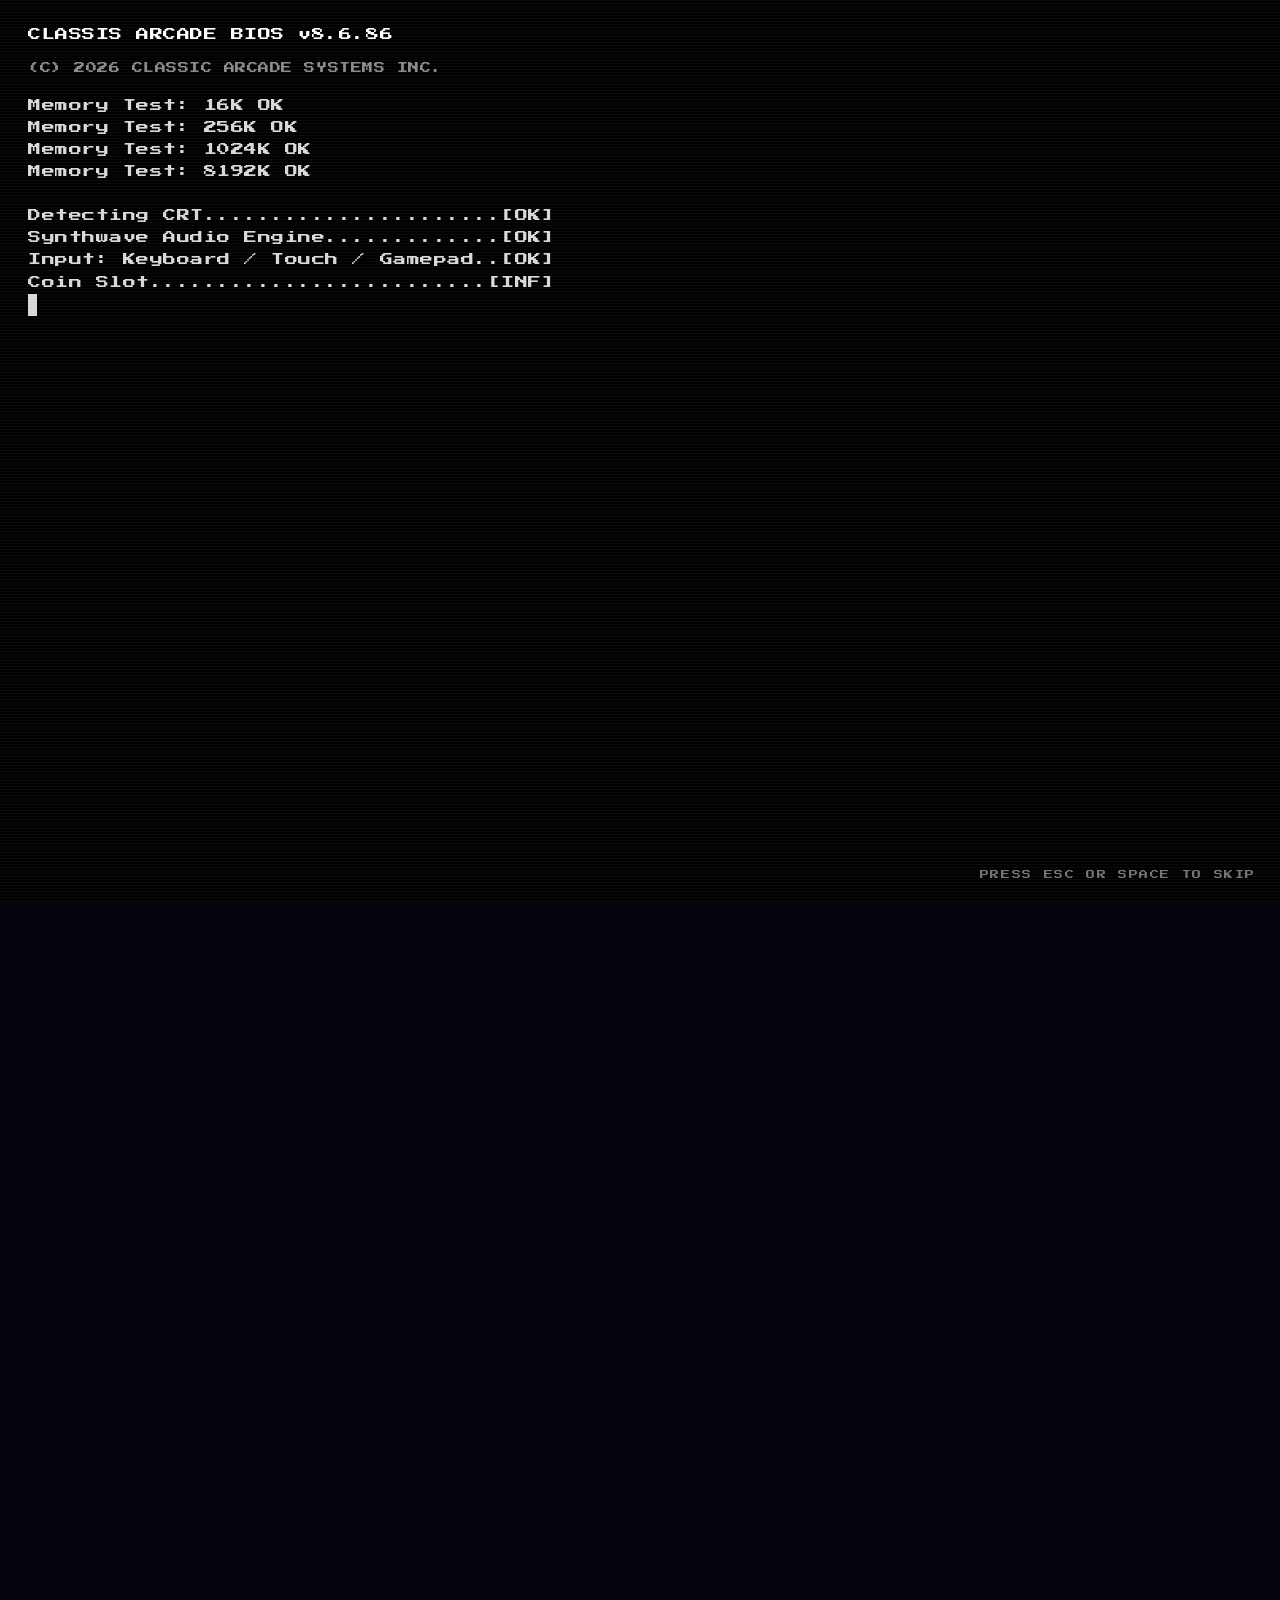
<file: index.html>
<!DOCTYPE html>
<html lang="en">
<head>
  <meta charset="UTF-8">
  <meta name="viewport" content="width=device-width, initial-scale=1.0">
  <title>Classic Arcade — Play Classic Games Free Online</title>
  <meta name="description" content="Play 9 classic arcade games free in your browser. Tetrix, Chomp, Alien Wave, Neon Serpent, Robo Maze, Gold Rush, Territory, Airborne and Highway Delivery — no download, no login.">
  <meta name="keywords" content="classic arcade games, play tetris online, pac-man online, space invaders, snake game, berzerk, lode runner, xonix, highway game, free browser games, retro arcade">
  <meta name="robots" content="index, follow">
  <link rel="canonical" href="https://classicarcade.win/">
  <meta property="og:type" content="website">
  <meta property="og:title" content="Classic Arcade — Play Classic Games Free Online">
  <meta property="og:description" content="Play 9 classic arcade games free in your browser. No download, no login required.">
  <meta property="og:url" content="https://classicarcade.win/">
  <meta property="og:site_name" content="Classic Arcade">
  <meta property="og:image" content="https://classicarcade.win/og-image.jpg">
  <meta property="og:image:width" content="1200">
  <meta property="og:image:height" content="630">
  <meta property="og:locale" content="en_US">
  <meta name="twitter:card" content="summary_large_image">
  <meta name="twitter:image" content="https://classicarcade.win/og-image.jpg">
  <meta name="twitter:title" content="Classic Arcade — Play Classic Games Free Online">
  <meta name="twitter:description" content="Play 9 classic arcade games free in your browser. Tetrix, Chomp, Alien Wave, Neon Serpent, Highway Delivery and more.">
  <meta name="theme-color" content="#04040c">
  <link rel="icon" type="image/svg+xml" href="/icons/icon.svg">
  <link rel="apple-touch-icon" href="/icons/icon.svg">
  <link rel="manifest" href="/manifest.json">
  <script type="application/ld+json">
  {
    "@context": "https://schema.org",
    "@graph": [
      {
        "@type": "WebSite",
        "@id": "https://classicarcade.win/#website",
        "name": "Classic Arcade",
        "url": "https://classicarcade.win/",
        "description": "Play 9 classic arcade games free in your browser. No download, no login required.",
        "publisher": {
          "@type": "Organization",
          "name": "Classic Arcade",
          "url": "https://classicarcade.win/"
        }
      },
      {
        "@type": "Organization",
        "@id": "https://classicarcade.win/#organization",
        "name": "Classic Arcade",
        "url": "https://classicarcade.win/",
        "logo": "https://classicarcade.win/icons/icon.svg"
      },
      {
        "@type": "ItemList",
        "name": "Classic Arcade Games",
        "itemListElement": [
          {"@type":"ListItem","position":1,"name":"Tetrix","url":"https://classicarcade.win/tetris/"},
          {"@type":"ListItem","position":2,"name":"Territory","url":"https://classicarcade.win/xonix/"},
          {"@type":"ListItem","position":3,"name":"Alien Wave","url":"https://classicarcade.win/space-invaders/"},
          {"@type":"ListItem","position":4,"name":"Chomp","url":"https://classicarcade.win/pac-man/"},
          {"@type":"ListItem","position":5,"name":"Neon Serpent","url":"https://classicarcade.win/snake/"},
          {"@type":"ListItem","position":6,"name":"Gold Rush","url":"https://classicarcade.win/lode-runner/"},
          {"@type":"ListItem","position":7,"name":"Airborne","url":"https://classicarcade.win/paratrooper/"},
          {"@type":"ListItem","position":8,"name":"Robo Maze","url":"https://classicarcade.win/berzerk/"},
          {"@type":"ListItem","position":9,"name":"Highway Delivery","url":"https://classicarcade.win/highway/"}
        ]
      }
    ]
  }
  </script>
  <link rel="preconnect" href="https://fonts.googleapis.com">
  <link rel="preconnect" href="https://fonts.gstatic.com" crossorigin>
  <link rel="preload" as="style" href="https://fonts.googleapis.com/css2?family=Press+Start+2P&display=swap">
  <link href="https://fonts.googleapis.com/css2?family=Press+Start+2P&display=swap" rel="stylesheet">
  <link rel="stylesheet" href="css/style.css">
  <style>
    /* Defensive copy of the global .visually-hidden — guards against
       cache mismatches where new HTML loads before new style.css does. */
    .visually-hidden {
      position: absolute;
      width: 1px; height: 1px;
      padding: 0; margin: -1px;
      overflow: hidden;
      clip: rect(0,0,0,0);
      white-space: nowrap;
      border: 0;
    }

    /* ── Background canvas ── */
    #bg {
      position: fixed;
      inset: 0;
      width: 100%;
      height: 100%;
      z-index: 0;
    }

    /* ── Page layout ── */
    .page {
      position: relative;
      z-index: 1;
      min-height: 100vh;
      min-height: 100dvh;
      display: flex;
      flex-direction: column;
      align-items: center;
    }

    /* ── Header ── */
    header {
      text-align: center;
      padding: 56px 24px 32px;
      animation: float-up 0.8s ease both;
    }

    /* Occasional neon-sign flicker — stays lit ~90% of the cycle,
       then has a brief multi-burst sputter near the end of the period. */
    @keyframes logo-flicker {
      0%,  85%           { opacity: 1;    }
      86%                { opacity: 0.15; }
      87%                { opacity: 1;    }
      88%                { opacity: 0.5;  }
      89%                { opacity: 1;    }
      90%                { opacity: 0.08; }
      91%, 93%           { opacity: 1;    }
      92%                { opacity: 0.35; }
      94%                { opacity: 0.7;  }
      95%, 100%          { opacity: 1;    }
    }

    .logo {
      font-size: clamp(32px, 7vw, 72px);
      letter-spacing: 0.22em;
      line-height: 1.3;
      display: block;
    }
    /* Each word gets a different period + delay → independent flicker */
    .logo.neon-cyan    { animation: logo-flicker  9s linear 0s      infinite; }
    .logo.neon-magenta { animation: logo-flicker 11s linear 3.4s    infinite; }

    .logo-sub {
      font-size: clamp(8px, 1.5vw, 11px);
      color: rgba(255,255,255,0.35);
      letter-spacing: 0.35em;
      margin-top: 10px;
    }

    .insert-coin {
      font-size: clamp(7px, 1.2vw, 10px);
      color: var(--green);
      letter-spacing: 0.3em;
      margin-top: 22px;
      animation: neon-pulse 1.4s ease-in-out infinite;
    }

    /* ── Games section ── */
    .games-section {
      width: 100%;
      max-width: 960px;
      padding: 16px 28px 64px;
      animation: float-up 0.8s 0.15s ease both;
    }

    .section-label {
      font-size: 8px;
      color: rgba(255,255,255,0.28);
      letter-spacing: 0.4em;
      text-align: center;
      margin-bottom: 28px;
    }

    .games-grid {
      display: grid;
      grid-template-columns: repeat(auto-fit, minmax(190px, 1fr));
      gap: 20px;
    }

    /* ── Game card ── */
    .game-card {
      position: relative;
      display: flex;
      flex-direction: column;
      align-items: center;
      text-align: center;
      text-decoration: none;
      color: var(--white);
      background: rgba(0,0,0,0.6);
      border: 2px solid transparent;
      padding: 28px 18px 22px;
      transition: transform 0.25s, box-shadow 0.25s;
      overflow: hidden;
      cursor: pointer;
    }

    /* Shine sweep on hover */
    .game-card::after {
      content: '';
      position: absolute;
      inset: 0;
      background: linear-gradient(120deg,
        transparent 30%,
        rgba(255,255,255,0.04) 50%,
        transparent 70%
      );
      opacity: 0;
      transition: opacity 0.3s;
    }
    @media (hover: hover) {
      .game-card:hover::after { opacity: 1; }
      .game-card:hover { transform: translateY(-5px); }
    }

    /* Per-card accent colors */
    .card-tetris      { border-color: var(--cyan);    box-shadow: 0 0 12px rgba(0,255,255,0.25),   inset 0 0 12px rgba(0,255,255,0.04);   }
    .card-xonix       { border-color: var(--white);   box-shadow: 0 0 12px rgba(255,255,255,0.25), inset 0 0 12px rgba(255,255,255,0.04); }
    .card-paratrooper { border-color: var(--green);   box-shadow: 0 0 12px rgba(0,255,68,0.25),    inset 0 0 12px rgba(0,255,68,0.04);    }
    .card-pacman      { border-color: var(--yellow);  box-shadow: 0 0 12px rgba(255,255,0,0.25),   inset 0 0 12px rgba(255,255,0,0.04);   }
    .card-snake       { border-color: var(--orange);  box-shadow: 0 0 12px rgba(255,136,0,0.25),   inset 0 0 12px rgba(255,136,0,0.04);   }
    .card-para        { border-color: var(--blue);    box-shadow: 0 0 12px rgba(0,136,255,0.25),   inset 0 0 12px rgba(0,136,255,0.04);   }
    .card-berzerk     { border-color: var(--purple);  box-shadow: 0 0 12px rgba(170,0,255,0.25),   inset 0 0 12px rgba(170,0,255,0.04);   }
    .card-loderunner  { border-color: var(--red);     box-shadow: 0 0 12px rgba(255,0,68,0.25),    inset 0 0 12px rgba(255,0,68,0.04);    }
    .card-highway     { border-color: var(--magenta); box-shadow: 0 0 12px rgba(255,0,255,0.25),   inset 0 0 12px rgba(255,0,255,0.04);   }
    .card-arkanoid    { border-color: var(--blue);    box-shadow: 0 0 12px rgba(0,136,255,0.25),   inset 0 0 12px rgba(0,136,255,0.04);   }

    .card-tetris:hover      { box-shadow: 0 0 28px rgba(0,255,255,0.5),   inset 0 0 20px rgba(0,255,255,0.08);   }
    .card-xonix:hover       { box-shadow: 0 0 28px rgba(255,255,255,0.5), inset 0 0 20px rgba(255,255,255,0.08); }
    .card-paratrooper:hover { box-shadow: 0 0 28px rgba(0,255,68,0.5),    inset 0 0 20px rgba(0,255,68,0.08);    }
    .card-pacman:hover      { box-shadow: 0 0 28px rgba(255,255,0,0.5),   inset 0 0 20px rgba(255,255,0,0.08);   }
    .card-snake:hover       { box-shadow: 0 0 28px rgba(255,136,0,0.5),   inset 0 0 20px rgba(255,136,0,0.08);   }
    .card-para:hover        { box-shadow: 0 0 28px rgba(0,136,255,0.5),   inset 0 0 20px rgba(0,136,255,0.08);   }
    .card-berzerk:hover     { box-shadow: 0 0 28px rgba(170,0,255,0.5),   inset 0 0 20px rgba(170,0,255,0.08);   }
    .card-loderunner:hover  { box-shadow: 0 0 28px rgba(255,0,68,0.5),    inset 0 0 20px rgba(255,0,68,0.08);    }
    .card-highway:hover     { box-shadow: 0 0 28px rgba(255,0,255,0.5),   inset 0 0 20px rgba(255,0,255,0.08);   }
    .card-arkanoid:hover    { box-shadow: 0 0 28px rgba(0,136,255,0.5),   inset 0 0 20px rgba(0,136,255,0.08);   }

    /* Hardcore badge */
    .hardcore-tag {
      position: absolute;
      top: 10px;
      right: 10px;
      font-size: 6px;
      letter-spacing: 0.18em;
      padding: 3px 7px;
      border: 1px solid #ff2244;
      color: #ff2244;
      text-shadow: 0 0 8px rgba(255,34,68,0.8);
      box-shadow: 0 0 8px rgba(255,34,68,0.35);
      animation: neon-pulse 1.2s ease-in-out infinite;
      pointer-events: none;
    }

    /* Disabled "coming soon" cards */
    .card-soon {
      opacity: 0.4;
      pointer-events: none;
    }

    .game-icon {
      font-size: 38px;
      line-height: 1;
      margin-bottom: 14px;
      display: block;
    }

    .game-title {
      font-size: 13px;
      letter-spacing: 0.12em;
      margin-bottom: 10px;
    }
    .card-tetris      .game-title { color: var(--cyan);    text-shadow: 0 0 10px var(--cyan);    }
    .card-xonix       .game-title { color: var(--white);   text-shadow: 0 0 10px var(--white);   }
    .card-paratrooper .game-title { color: var(--green);   text-shadow: 0 0 10px var(--green);   }
    .card-pacman      .game-title { color: var(--yellow);  text-shadow: 0 0 10px var(--yellow);  }
    .card-snake       .game-title { color: var(--orange);  text-shadow: 0 0 10px var(--orange);  }
    .card-para        .game-title { color: var(--blue);    text-shadow: 0 0 10px var(--blue);    }
    .card-berzerk     .game-title { color: var(--purple);  text-shadow: 0 0 10px var(--purple);  }
    .card-loderunner  .game-title { color: var(--red);     text-shadow: 0 0 10px var(--red);     }
    .card-highway     .game-title { color: var(--magenta); text-shadow: 0 0 10px var(--magenta); }
    .card-arkanoid    .game-title { color: var(--blue);    text-shadow: 0 0 10px var(--blue);    }

    .game-desc {
      font-size: 7px;
      line-height: 2;
      color: rgba(255,255,255,0.5);
      margin-bottom: 20px;
      flex: 1;
    }

    .play-tag {
      font-size: 8px;
      letter-spacing: 0.2em;
      padding: 5px 12px;
      border: 1px solid;
    }
    .card-tetris      .play-tag { color: var(--cyan);    border-color: var(--cyan);    }
    .card-xonix       .play-tag { color: var(--white);   border-color: var(--white);   }
    .card-paratrooper .play-tag { color: var(--green);   border-color: var(--green);   }
    .card-pacman      .play-tag { color: var(--yellow);  border-color: var(--yellow);  }
    .card-snake       .play-tag { color: var(--orange);  border-color: var(--orange);  }
    .card-para        .play-tag { color: var(--blue);    border-color: var(--blue);    }
    .card-berzerk     .play-tag { color: var(--purple);  border-color: var(--purple);  }
    .card-loderunner  .play-tag { color: var(--red);     border-color: var(--red);     }
    .card-highway     .play-tag { color: var(--magenta); border-color: var(--magenta); }
    .card-arkanoid    .play-tag { color: var(--blue);    border-color: var(--blue);    }

    .soon-tag {
      font-size: 7px;
      color: rgba(255,255,255,0.35);
      letter-spacing: 0.2em;
    }

    /* ── Music button ── */
    .music-btn {
      position: fixed;
      top: 16px;
      right: 20px;
      z-index: 10;
      font-family: var(--font);
      font-size: 8px;
      background: transparent;
      border: 1px solid rgba(255,0,255,0.35);
      color: rgba(255,0,255,0.6);
      padding: 5px 10px;
      cursor: pointer;
      letter-spacing: 0.1em;
      transition: all 0.15s;
    }
    @media (hover: hover) {
      .music-btn:hover { border-color: var(--magenta); color: var(--magenta); }
    }
    .music-btn:focus-visible {
      outline: 2px solid var(--magenta);
      outline-offset: 2px;
      border-color: var(--magenta);
      color: var(--magenta);
    }
    .music-btn.muted { border-color: rgba(255,255,255,0.2); color: rgba(255,255,255,0.3); }

    /* ── Footer ── */
    footer {
      font-size: 7px;
      color: rgba(255,255,255,0.2);
      letter-spacing: 0.25em;
      text-align: center;
      padding: 16px;
      margin-top: auto;
    }

    @media (max-width: 560px) {
      header { padding: 36px 16px 24px; }
      .games-section { padding: 12px 14px 40px; }
    }

    /* ── Rotate-device overlay (landscape → ask for portrait) ── */
    .rotate-prompt {
      display: none;
      position: fixed;
      inset: 0;
      z-index: 9999;
      background: #000;
      flex-direction: column;
      align-items: center;
      justify-content: center;
      gap: 20px;
    }
    .rotate-icon {
      font-size: 64px;
      color: var(--magenta);
      text-shadow: 0 0 20px var(--magenta);
      animation: rotate-hint 1.8s ease-in-out infinite;
    }
    .rotate-text {
      font-family: var(--font);
      font-size: 13px;
      color: var(--magenta);
      text-shadow: 0 0 10px var(--magenta);
      letter-spacing: 0.15em;
    }
    .rotate-sub {
      font-family: var(--font);
      font-size: 7px;
      color: rgba(255,255,255,0.4);
      letter-spacing: 0.15em;
      text-align: center;
      padding: 0 20px;
    }
    @keyframes rotate-hint {
      0%   { transform: rotate(0deg); }
      40%  { transform: rotate(-90deg); }
      60%  { transform: rotate(-90deg); }
      100% { transform: rotate(0deg); }
    }
    @media (orientation: landscape) and (max-height: 640px) {
      .rotate-prompt { display: flex; }
      .page          { display: none; }
      #music-toggle  { display: none; }
    }

    /* ── Portrait mode: 2 columns on all portrait devices ── */
    @media (orientation: portrait) {
      .games-grid {
        grid-template-columns: repeat(2, 1fr);
        gap: 16px;
      }
    }

    /* ── Portrait phones/phablets: icon + name only ──
       max-width: 640px covers phones up to ~1280px physical at DPR 2,
       or ~1920px physical at DPR 3 — well beyond any current phone.
       orientation: portrait prevents this from firing on landscape tablets. ── */
    @media (orientation: portrait) and (max-width: 640px) {
      .games-section { padding: 12px 14px 40px; }
      .games-grid { gap: 10px; }
      .game-card { padding: 20px 10px 18px; }
      .game-icon { font-size: 32px; margin-bottom: 10px; }
      .game-title { font-size: 11px; margin-bottom: 0; }
      .game-desc { display: none; }
      .play-tag { display: none; }
    }


    /* ── BIOS boot overlay (landing page only, first visit per session) ── */
    .bios-screen {
      position: fixed;
      inset: 0;
      z-index: 99999;
      background: #000;
      color: #d8d8d8;
      font-family: 'Press Start 2P', 'Courier New', monospace;
      font-size: 13px;
      line-height: 1.7;
      letter-spacing: 0.04em;
      padding: 24px 28px;
      overflow: hidden;
      transition: opacity 0.5s ease;
      pointer-events: auto;
    }
    .bios-screen.fading { opacity: 0; }
    .bios-screen.gone   { display: none; }

    /* Faint CRT scanlines on the BIOS screen */
    .bios-screen::before {
      content: '';
      position: absolute;
      inset: 0;
      background: repeating-linear-gradient(
        to bottom,
        rgba(255,255,255,0.04) 0px,
        rgba(255,255,255,0.04) 1px,
        transparent 1px,
        transparent 3px
      );
      pointer-events: none;
    }

    .bios-header {
      color: #ffffff;
      margin-bottom: 14px;
    }
    .bios-header .bios-version { color: #d8d8d8; }
    .bios-copyright { color: #8a8a8a; margin-bottom: 16px; font-size: 11px; }
    .bios-line     { white-space: pre; }
    .bios-ok       { color: #2cff5a; }
    .bios-detect   { color: #d8d8d8; }
    .bios-game     { color: #b8b8b8; }
    .bios-cursor {
      display: inline-block;
      width: 0.7em;
      background: #d8d8d8;
      animation: bios-blink 0.6s steps(1) infinite;
      color: transparent;
    }
    @keyframes bios-blink {
      50% { background: transparent; }
    }

    .bios-skip-hint {
      position: absolute;
      bottom: 18px;
      right: 24px;
      font-size: 9px;
      color: rgba(255,255,255,0.45);
      letter-spacing: 0.18em;
    }
    .bios-loading {
      position: absolute;
      inset: 0;
      display: none;
      align-items: center;
      justify-content: center;
      font-size: 18px;
      color: #ffffff;
      letter-spacing: 0.2em;
      animation: bios-load-pulse 0.6s ease-in-out infinite alternate;
    }
    .bios-screen.loading .bios-loading { display: flex; }
    .bios-screen.loading .bios-body,
    .bios-screen.loading .bios-skip-hint { opacity: 0; }
    @keyframes bios-load-pulse {
      from { opacity: 0.55; }
      to   { opacity: 1;    }
    }

    @media (max-width: 640px) {
      .bios-screen { font-size: 10px; padding: 16px 14px; }
      .bios-copyright { font-size: 8px; }
      .bios-skip-hint { font-size: 7px; bottom: 12px; right: 14px; }
      .bios-loading { font-size: 14px; }
    }

  </style>
  <link rel="manifest" href="/manifest.json">
  <script>
    if ('serviceWorker' in navigator) {
      window.addEventListener('load', () => {
        navigator.serviceWorker.register('/sw.js')
          .then(reg => console.log('Service Worker registered:', reg.scope))
          .catch(err => console.error('Service Worker registration failed:', err));
      });
    }
  </script>
</head>
<body>
  <div class="bios-screen gone" id="bios-screen" aria-hidden="true">
    <div class="bios-body" id="bios-body">
      <div class="bios-header">
        CLASSIS ARCADE BIOS v8.6.86<span class="bios-version"></span>
      </div>
      <div class="bios-copyright">(C) 2026 CLASSIC ARCADE SYSTEMS INC.</div>
      <div id="bios-lines"></div>
      <div class="bios-line" id="bios-prompt"><span class="bios-cursor">_</span></div>
    </div>
    <div class="bios-skip-hint">PRESS ESC OR SPACE TO SKIP</div>
    <div class="bios-loading" id="bios-loading">LOADING HOME PAGE...</div>
  </div>

  <script>
    // ── BIOS boot sequence (landing page only, once per session) ──
    (function () {
      const bios = document.getElementById('bios-screen');
      if (!bios) return;

      // Skip if already shown in this session — element stays hidden
      let alreadyShown = false;
      try { alreadyShown = sessionStorage.getItem('bios_done') === '1'; } catch (e) {}
      if (alreadyShown) { return; } // Already hidden by default, nothing to do

      // Show the BIOS screen for this session
      bios.classList.remove('gone');

      const linesEl  = document.getElementById('bios-lines');
      const promptEl = document.getElementById('bios-prompt');

      // POST sequence. Each step: { text, delay (ms before next), cls }
      // Total runtime ~4.3s before the LOADING flash.
      const steps = [
        { text: 'Memory Test: 16K OK',         delay: 80 },
        { text: 'Memory Test: 256K OK',        delay: 90 },
        { text: 'Memory Test: 1024K OK',       delay: 110 },
        { text: 'Memory Test: 8192K OK',       delay: 160 },
        { text: '',                            delay: 120 },
        { text: 'Detecting CRT......................[OK]',         delay: 220, cls: 'bios-detect' },
        { text: 'Synthwave Audio Engine.............[OK]',         delay: 230, cls: 'bios-detect' },
        { text: 'Input: Keyboard / Touch / Gamepad..[OK]',         delay: 230, cls: 'bios-detect' },
        { text: 'Coin Slot.........................[INF]',         delay: 230, cls: 'bios-detect' },
        { text: '',                            delay: 140 },
        { text: 'Loading Game Cartridges:',     delay: 200 },
        { text: '  > TETRIX............[OK]',   delay: 140, cls: 'bios-game' },
        { text: '  > CHOMP.............[OK]',   delay: 140, cls: 'bios-game' },
        { text: '  > ALIEN WAVE........[OK]',   delay: 140, cls: 'bios-game' },
        { text: '  > NEON SERPENT......[OK]',   delay: 140, cls: 'bios-game' },
        { text: '  > ROBO MAZE.........[OK]',   delay: 140, cls: 'bios-game' },
        { text: '  > AIRBORNE..........[OK]',   delay: 140, cls: 'bios-game' },
        { text: '  > TERRITORY.........[OK]',   delay: 140, cls: 'bios-game' },
        { text: '  > GOLD RUSH.........[OK]',   delay: 140, cls: 'bios-game' },
        { text: '  > HIGHWAY DELIVERY..[OK]',   delay: 140, cls: 'bios-game' },
        { text: '  > BLOCK\'N\'BALL......[OK]',   delay: 200, cls: 'bios-game' },
        { text: '',                            delay: 140 },
        { text: '10 CARTRIDGES READY.',         delay: 380 },
      ];

      let stepIdx = 0;
      let timers  = [];
      let done    = false;

      function clearTimers() {
        for (let i = 0; i < timers.length; i++) clearTimeout(timers[i]);
        timers = [];
      }

      function appendLine(text, cls) {
        const div = document.createElement('div');
        div.className = 'bios-line' + (cls ? ' ' + cls : '');
        // Use a non-breaking space so empty lines still take vertical room.
        div.textContent = text || ' ';
        linesEl.appendChild(div);
      }

      function runStep() {
        if (done) return;
        if (stepIdx >= steps.length) { finishPOST(); return; }
        const s = steps[stepIdx++];
        appendLine(s.text, s.cls);
        // Keep the cursor pinned to the bottom by moving it past the new line.
        linesEl.parentNode.insertBefore(promptEl, linesEl.nextSibling);
        timers.push(setTimeout(runStep, s.delay));
      }

      function finishPOST() {
        if (done) return;
        // Show the LOADING flash for ~500ms, then fade the screen out.
        bios.classList.add('loading');
        timers.push(setTimeout(reveal, 600));
      }

      function reveal() {
        if (done) return;
        done = true;
        clearTimers();
        try { sessionStorage.setItem('bios_done', '1'); } catch (e) {}
        bios.classList.add('fading');
        // Remove from layout after the 0.5s opacity transition finishes.
        setTimeout(function () { bios.classList.add('gone'); }, 550);
      }

      function onSkip(e) {
        const k = e.key;
        if (k === 'Escape' || k === ' ' || k === 'Spacebar') {
          e.preventDefault();
          finishPOST();
        }
      }

      document.addEventListener('keydown', onSkip, { once: false });
      // Kick the sequence off.
      timers.push(setTimeout(runStep, 180));
    })();
  </script>

  <canvas id="bg"></canvas>
  <button class="scores-btn" id="btn-scores" aria-label="High Scores" style="position:fixed;top:16px;right:20px;z-index:100;">🏆 SCORES</button>

  <div class="rotate-prompt" id="rotate-prompt">
    <div class="rotate-icon">⟳</div>
    <div class="rotate-text">ROTATE DEVICE</div>
    <div class="rotate-sub">CLASSIC ARCADE IS BEST IN PORTRAIT MODE</div>
  </div>

  <div class="page">
    <header>
      <h1 class="visually-hidden">Classic Arcade — Play Classic Games Free Online</h1>
      <span class="logo neon-cyan" aria-hidden="true">CLASSIC</span>
      <span class="logo neon-magenta" aria-hidden="true">ARCADE</span>
      <p class="logo-sub">EST. 1980 · REMASTERED 2026</p>
      <p class="insert-coin">► INSERT COIN TO CONTINUE ◄</p>
    </header>

    <main class="games-section">
      <p class="section-label">// SELECT YOUR GAME //</p>
      <div class="games-grid">

        <a href="tetris/" class="game-card card-tetris">
          <span class="game-icon">▦</span>
          <h2 class="game-title">TETRIX</h2>
          <p class="game-desc">Stack the falling<br>tetrominoes.<br>Clear the lines.</p>
          <span class="play-tag">► PLAY</span>
        </a>

        <a href="xonix/" class="game-card card-xonix">
          <span class="game-icon">◈</span>
          <h2 class="game-title">TERRITORY</h2>
          <p class="game-desc">Capture territory<br>without getting<br>intercepted.</p>
          <span class="play-tag">► PLAY</span>
        </a>

        <a href="space-invaders/" class="game-card card-paratrooper">
          <span class="game-icon">👾</span>
          <h2 class="game-title">ALIEN WAVE</h2>
          <p class="game-desc">Defend Earth from<br>the alien fleet<br>descending above.</p>
          <span class="play-tag">► PLAY</span>
        </a>

        <a href="pac-man/" class="game-card card-pacman">
          <span class="game-icon">◕</span>
          <h2 class="game-title">CHOMP</h2>
          <p class="game-desc">Eat the dots.<br>Dodge the ghosts.<br>3 different mazes.</p>
          <span class="play-tag">► PLAY</span>
        </a>

        <a href="snake/" class="game-card card-snake">
          <span class="game-icon">🐍</span>
          <h2 class="game-title">NEON SERPENT</h2>
          <p class="game-desc">Eat. Grow. Don't<br>bite your own tail.<br>How long can you last?</p>
          <span class="play-tag">► PLAY</span>
        </a>

        <a href="lode-runner/" class="game-card card-loderunner">
          <span class="game-icon">🏆</span>
          <h2 class="game-title">GOLD RUSH</h2>
          <p class="game-desc">Collect the gold.<br>Dig traps for guards.<br>Escape every level.</p>
          <span class="play-tag">► PLAY</span>
        </a>

        <a href="paratrooper/" class="game-card card-para">
          <span class="game-icon">🪂</span>
          <h2 class="game-title">AIRBORNE</h2>
          <p class="game-desc">Man the turret.<br>Shoot down planes<br>and paratroopers.</p>
          <span class="play-tag">► PLAY</span>
        </a>

        <a href="berzerk/" class="game-card card-berzerk">
          <span class="game-icon">🤖</span>
          <h2 class="game-title">ROBO MAZE</h2>
          <p class="game-desc">Blast the robots.<br>Escape each room.<br>Evil Brotto won't stop.</p>
          <span class="play-tag">► PLAY</span>
        </a>

        <a href="highway/" class="game-card card-highway">
          <span class="game-icon">🏁</span>
          <h2 class="game-title">HIGHWAY DELIVERY</h2>
          <p class="game-desc">Outrun the traffic.<br>Deliver the parcel<br>before time runs out.</p>
          <span class="play-tag">► PLAY</span>
        </a>

        <a href="arkanoid/" class="game-card card-arkanoid">
          <span class="game-icon">🧱</span>
          <h2 class="game-title">BLOCK'N'BALL</h2>
          <p class="game-desc">Break all the bricks.<br>Catch power-ups.<br>Survive 10 neon levels.</p>
          <span class="play-tag">► PLAY</span>
        </a>

      </div>
    </main>

    <section class="seo-about-section" id="about">
      <h2>Play Classic Arcade Games Free Online — No Download Required</h2>
      <p>
        Welcome to <strong>Classic Arcade</strong> — a free, browser-based collection of 9 legendary retro arcade games, playable instantly with no download, no installation, and no login. Whether you remember pumping quarters into a cabinet in the 1980s or you are discovering these timeless titles for the first time, every game here runs directly in your browser on desktop, tablet, and mobile.
      </p>

      <h3>Our Free Classic Games Collection</h3>
      <ul>
        <li><strong>Tetrix</strong> — The iconic falling-block puzzle game. Rotate tetrominoes, clear lines, and race against an accelerating clock. Ideal for fans of strategy and quick thinking.</li>
        <li><strong>Chomp</strong> — A tribute to the maze-chase classic. Eat every dot, avoid the ghosts, grab power pellets to turn the tables, and work through 4 unique mazes.</li>
        <li><strong>Alien Wave</strong> — Defend Earth from descending formations of alien invaders. Shoot UFOs for bonus points, maintain your shields, and survive every wave.</li>
        <li><strong>Neon Serpent</strong> — A synthwave reimagining of the Snake game. Grow your serpent by collecting food, avoid the walls and your own tail, and chase the leaderboard.</li>
        <li><strong>Robo Maze</strong> — Inspired by the 1980 arcade shooter Berzerk. Blast robots in procedurally generated maze rooms and outrun Evil Brotto before he catches you.</li>
        <li><strong>Gold Rush</strong> — Based on the classic Lode Runner. Collect all the gold bars, dig traps for pursuing guards, and climb to the escape ladder before time runs out.</li>
        <li><strong>Territory</strong> — Capture 75% of the play field by drawing borders without being intercepted by bouncing enemies. A deceptively addictive strategy game.</li>
        <li><strong>Airborne</strong> — Man a ground-based anti-aircraft turret. Shoot down enemy planes and paratroopers before they land and surround your position.</li>
        <li><strong>Highway Delivery</strong> — Navigate your delivery vehicle through high-speed traffic on a multi-lane highway. Dodge cars, avoid crashes, and beat the clock.</li>
        <li><strong>Block'n'Ball</strong> — A neon tribute to the classic brick-breaker arcade genre. Bounce your ball off the paddle to smash bricks, collect falling power-up capsules, and conquer all 10 levels with Gold and Silver bricks in your way.</li>
      </ul>

      <h3>Why Play Here?</h3>
      <p>
        All 10 classic arcade games are completely <strong>free to play</strong> with no account required. Each game is built with pure JavaScript and HTML5 Canvas, runs at 60fps, and is fully optimised for both keyboard and touch controls. A built-in <strong>synthwave audio engine</strong> adds a retro-futuristic soundtrack, and a service worker enables <strong>offline play</strong> once you have loaded the page.
      </p>

      <h3>Frequently Asked Questions</h3>
      <div class="faq-item">
        <p class="faq-q">Q: Are these arcade games free to play?</p>
        <p class="faq-a">Yes — every game on Classic Arcade is completely free. No payment, no subscription, and no account is needed.</p>
      </div>
      <div class="faq-item">
        <p class="faq-q">Q: Do I need to download anything?</p>
        <p class="faq-a">No download is required. All games run directly inside your web browser using HTML5 Canvas and JavaScript. Simply click a game card and start playing instantly.</p>
      </div>
      <div class="faq-item">
        <p class="faq-q">Q: Do the games work on mobile?</p>
        <p class="faq-a">Yes. Every game includes a full touch-control overlay with on-screen buttons and swipe gestures, optimised for smartphones and tablets in portrait mode.</p>
      </div>
      <div class="faq-item">
        <p class="faq-q">Q: Can I play offline?</p>
        <p class="faq-a">Yes. Classic Arcade is a Progressive Web App (PWA). After your first visit, the service worker caches all game assets so you can play even without an internet connection.</p>
      </div>
    </section>

    <footer>© 2026 CLASSIC ARCADE · VIBECODED BY Bažin_z_Jožin · <a href="/about/" style="color:rgba(255,255,255,0.3);text-decoration:none;">About</a></footer>
    <p class="disclaimer">Fan-made tribute · Not affiliated with or endorsed by any original game publisher</p>
  </div>

  <script src="js/common.js"></script>
  <script>
    NeonArcade.setTrack(0);  // landing page starts silent
  </script>

  <!-- Synthwave background -->
  <script>
    (function () {
      const canvas = document.getElementById('bg');
      const ctx    = canvas.getContext('2d');
      let W, H, t = 0;

      // Pre-initialise each star with its own random blink frequency and phase
      const STARS = Array.from({ length: 90 }, (_, i) => ({
        fx: Math.abs(Math.sin(i * 127.3)),   // x position fraction (0-1)
        fy: Math.abs(Math.sin(i * 311.7)),   // y position fraction (0-1)
        sz: 0.4 + Math.abs(Math.sin(i * 53.1)) * 0.9,
        freq:  0.4 + Math.random() * 2.8,   // blink speed: some slow, some fast
        phase: Math.random() * Math.PI * 2, // random start offset
      }));

      // ── Shooting stars & comets state ────────────────────────
      let shootingStars = [];
      let comets        = [];
      let ssTimer = 1 + Math.random() * 2;   // seconds until next shooting star
      let cmTimer = 5 + Math.random() * 8;   // seconds until next comet

      function spawnShootingStar() {
        const spd = 380 + Math.random() * 280;
        const deg = (72 + Math.random() * 36) * Math.PI / 180; // nearly vertical, slight tilt
        const dir = Math.random() < 0.5 ? 1 : -1;
        shootingStars.push({
          x: Math.random() * W,
          y: Math.random() * H * 0.5,
          vx: dir * spd * Math.cos(deg),
          vy: spd * Math.sin(deg),
          tailLen: 22 + Math.random() * 28,
          life: 1,
          decay: 1 / (0.22 + Math.random() * 0.22),
          spd,
        });
      }

      function spawnComet() {
        const spd  = 160 + Math.random() * 140;
        const deg  = (12 + Math.random() * 28) * Math.PI / 180; // shallow diagonal
        const dir  = Math.random() < 0.6 ? 1 : -1;
        const rgbs = [[255,255,255],[200,255,255],[255,210,255],[255,255,200]];
        comets.push({
          x: dir === 1 ? -80 : W + 80,
          y: 20 + Math.random() * H * 0.42,
          vx: dir * spd * Math.cos(deg),
          vy: spd * Math.sin(deg),
          tailLen: 90 + Math.random() * 90,
          life: 1,
          decay: 1 / (1.0 + Math.random() * 1.0),
          spd,
          rgb: rgbs[Math.floor(Math.random() * rgbs.length)],
          hw: 2.5 + Math.random() * 1.5,
        });
      }

      function resize() {
        W = canvas.width  = window.innerWidth;
        H = canvas.height = window.innerHeight;
      }

      function draw() {
        // ── Sky ──
        const sky = ctx.createLinearGradient(0, 0, 0, H * 0.66);
        sky.addColorStop(0,   '#010010');
        sky.addColorStop(0.5, '#0c0022');
        sky.addColorStop(1,   '#1a0035');
        ctx.fillStyle = sky;
        ctx.fillRect(0, 0, W, H * 0.66);

        // ── Ground ──
        const gnd = ctx.createLinearGradient(0, H * 0.66, 0, H);
        gnd.addColorStop(0, '#0a0018');
        gnd.addColorStop(1, '#020008');
        ctx.fillStyle = gnd;
        ctx.fillRect(0, H * 0.66, W, H * 0.34);

        const hor = H * 0.66;
        const cx  = W / 2;

        // ── Stars (each blinks at its own random rate) ──
        for (const s of STARS) {
          const sx = s.fx * W;
          const sy = s.fy * hor * 0.88;
          // Squared sine gives brief bright flashes rather than slow fades
          const raw = Math.sin(s.phase + t * s.freq);
          const br  = 0.08 + 0.92 * raw * raw;
          ctx.fillStyle = `rgba(255,255,255,${br * 0.9})`;
          ctx.beginPath();
          ctx.arc(sx, sy, s.sz, 0, Math.PI * 2);
          ctx.fill();
        }

        // ── Shooting stars ──
        for (const s of shootingStars) {
          const nx = s.vx / s.spd, ny = s.vy / s.spd;
          const tx = s.x - nx * s.tailLen * s.life;
          const ty = s.y - ny * s.tailLen * s.life;
          const a  = s.life * 0.9;
          const sg = ctx.createLinearGradient(tx, ty, s.x, s.y);
          sg.addColorStop(0, 'rgba(255,255,255,0)');
          sg.addColorStop(1, `rgba(255,255,255,${a})`);
          ctx.strokeStyle = sg;
          ctx.lineWidth   = 1.5;
          ctx.beginPath(); ctx.moveTo(tx, ty); ctx.lineTo(s.x, s.y); ctx.stroke();
          ctx.fillStyle = `rgba(255,255,255,${a})`;
          ctx.beginPath(); ctx.arc(s.x, s.y, 1.5, 0, Math.PI * 2); ctx.fill();
        }

        // ── Comets ──
        ctx.lineCap = 'round';
        for (const c of comets) {
          const nx = c.vx / c.spd, ny = c.vy / c.spd;
          const tx = c.x - nx * c.tailLen;
          const ty = c.y - ny * c.tailLen;
          const a  = Math.min(1, c.life * 3) * c.life * 0.85;
          const [r, g, b] = c.rgb;
          const cg = ctx.createLinearGradient(tx, ty, c.x, c.y);
          cg.addColorStop(0,   `rgba(${r},${g},${b},0)`);
          cg.addColorStop(0.5, `rgba(${r},${g},${b},${a * 0.3})`);
          cg.addColorStop(1,   `rgba(${r},${g},${b},${a})`);
          ctx.strokeStyle = cg;
          ctx.lineWidth   = c.hw;
          ctx.beginPath(); ctx.moveTo(tx, ty); ctx.lineTo(c.x, c.y); ctx.stroke();
          // Glowing head
          ctx.shadowColor = `rgba(${r},${g},${b},0.9)`;
          ctx.shadowBlur  = 14;
          ctx.fillStyle   = `rgba(${r},${g},${b},${a})`;
          ctx.beginPath(); ctx.arc(c.x, c.y, c.hw + 1.5, 0, Math.PI * 2); ctx.fill();
          ctx.shadowBlur  = 0;
        }
        ctx.lineCap = 'butt';

        // ── Sun glow halo ──
        const halo = ctx.createRadialGradient(cx, hor, 0, cx, hor, (H > W ? H : W) * 0.55);
        halo.addColorStop(0,   'rgba(255,0,140,0.45)');
        halo.addColorStop(0.3, 'rgba(180,0,220,0.18)');
        halo.addColorStop(1,   'transparent');
        ctx.fillStyle = halo;
        ctx.fillRect(0, 0, W, H * 0.66);

        // ── Sun half-circle ──
        const sunR = (H > W ? H : Math.min(W, H)) * 0.13;
        ctx.save();
        ctx.beginPath();
        ctx.arc(cx, hor, sunR, Math.PI, 0);
        ctx.closePath();
        const sunG = ctx.createRadialGradient(cx, hor - sunR * 0.3, 0, cx, hor, sunR);
        sunG.addColorStop(0,   '#ffffff');
        sunG.addColorStop(0.15,'#ffaaff');
        sunG.addColorStop(0.5, '#ff00aa');
        sunG.addColorStop(1,   '#8800ff');
        ctx.fillStyle = sunG;
        ctx.fill();
        // Horizontal stripe mask
        const stripes = 9;
        for (let i = 0; i < stripes; i++) {
          const frac = i / stripes;
          const ly   = hor - sunR * (1 - frac) * 0.92;
          const hw   = Math.sqrt(Math.max(0, sunR * sunR - (ly - hor) ** 2));
          ctx.fillStyle = 'rgba(6,0,18,0.6)';
          ctx.fillRect(cx - hw, ly - 1.8, hw * 2, 3.6);
        }
        ctx.restore();

        // ── Perspective grid (ground) ──
        const speed  = 0.18;
        const offset = (t * speed) % 1;
        const VP = hor; // vanishing point y
        const linesV = 18;
        const linesH = 16;

        ctx.save();

        // Vertical lines — gradient is identical for every line, build it once.
        const vLg = ctx.createLinearGradient(0, VP, 0, H);
        vLg.addColorStop(0, 'rgba(0,255,255,0)');
        vLg.addColorStop(0.25, 'rgba(0,255,255,0.45)');
        vLg.addColorStop(1, 'rgba(0,255,255,0.12)');
        ctx.strokeStyle = vLg;
        ctx.lineWidth   = 1;
        for (let i = -linesV; i <= linesV; i++) {
          const xf = i / linesV;
          const xH = cx + xf * W * 0.55;  // at horizon (narrower)
          const xB = cx + xf * W * 3.5;   // at bottom  (wider)
          ctx.beginPath();
          ctx.moveTo(xH, VP);
          ctx.lineTo(xB, H);
          ctx.stroke();
        }

        // Horizontal lines (scrolling)
        for (let i = 0; i <= linesH; i++) {
          const p = (i + offset) / linesH;
          const y = VP + (H - VP) * p;
          const tf = (y - VP) / (H - VP);
          const hw = (W * 0.55 + W * 3 * tf);
          const alpha = tf * 0.55;
          ctx.strokeStyle = `rgba(255,0,255,${alpha})`;
          ctx.lineWidth   = 1;
          ctx.beginPath();
          ctx.moveTo(cx - hw, y);
          ctx.lineTo(cx + hw, y);
          ctx.stroke();
        }

        ctx.restore();
      }

      let lastTime = 0;
      let rafId    = 0;
      function loop(now) {
        const dt = lastTime ? Math.min((now - lastTime) / 1000, 0.05) : 0;
        lastTime = now;
        t += dt;

        // Shooting stars — spawn & update
        ssTimer -= dt;
        if (ssTimer <= 0) { spawnShootingStar(); ssTimer = 1.5 + Math.random() * 3; }
        for (const s of shootingStars) {
          s.x += s.vx * dt; s.y += s.vy * dt; s.life -= s.decay * dt;
        }
        shootingStars = shootingStars.filter(s => s.life > 0 && s.y < H * 0.68);

        // Comets — spawn & update
        cmTimer -= dt;
        if (cmTimer <= 0) { spawnComet(); cmTimer = 7 + Math.random() * 10; }
        for (const c of comets) {
          c.x += c.vx * dt; c.y += c.vy * dt; c.life -= c.decay * dt;
        }
        comets = comets.filter(c => c.life > 0 && c.y < H * 0.68 && c.x > -200 && c.x < W + 200);

        draw();
        rafId = requestAnimationFrame(loop);
      }

      // Live reaction to the OS reduced-motion setting — flipping the toggle
      // pauses/resumes the synthwave loop without requiring a page reload.
      const reduceMotion = window.matchMedia('(prefers-reduced-motion: reduce)');
      function applyMotionPreference() {
        if (reduceMotion.matches) {
          if (rafId) { cancelAnimationFrame(rafId); rafId = 0; }
          draw();   // single static frame
        } else if (!rafId) {
          lastTime = 0;
          rafId = requestAnimationFrame(loop);
        }
      }
      reduceMotion.addEventListener('change', applyMotionPreference);

      window.addEventListener('resize', resize);
      resize();
      applyMotionPreference();
    })();
  </script>

</body>
</html>
</file>
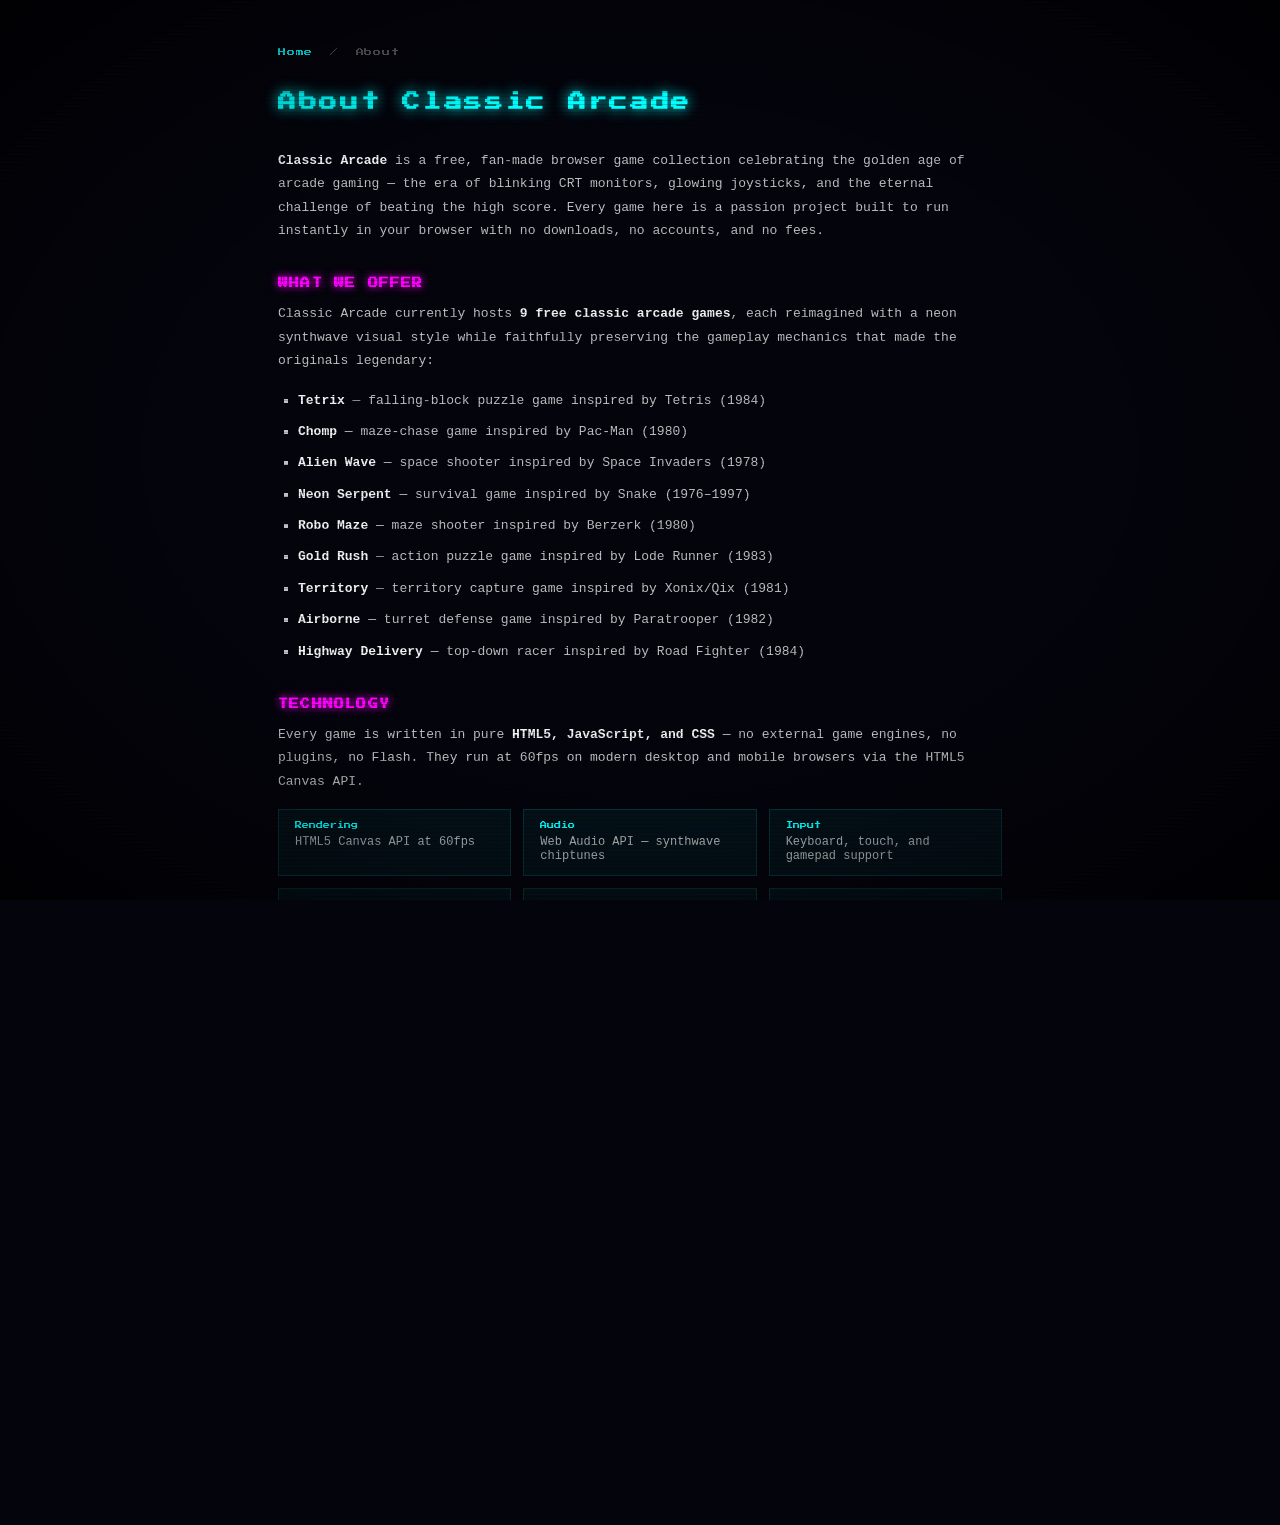
<file: about/index.html>
<!DOCTYPE html>
<html lang="en">
<head>
  <meta charset="UTF-8">
  <meta name="viewport" content="width=device-width, initial-scale=1.0">
  <title>About Classic Arcade — Free Retro Browser Games</title>
  <meta name="description" content="Classic Arcade is a free browser-based collection of 9 classic retro arcade games including Tetris, Pac-Man, Snake, and Space Invaders. No download or login required.">
  <meta name="robots" content="index, follow">
  <link rel="canonical" href="https://classicarcade.win/about/">
  <meta property="og:type" content="website">
  <meta property="og:title" content="About Classic Arcade — Free Retro Browser Games">
  <meta property="og:description" content="Classic Arcade is a fan-made tribute to the golden age of arcade gaming. Play 9 free classic games in your browser with no download required.">
  <meta property="og:url" content="https://classicarcade.win/about/">
  <meta property="og:site_name" content="Classic Arcade">
  <meta property="og:image" content="https://classicarcade.win/og-image.jpg">
  <meta property="og:locale" content="en_US">
  <meta name="theme-color" content="#04040c">
  <link rel="icon" type="image/svg+xml" href="/icons/icon.svg">
  <link rel="apple-touch-icon" href="/icons/icon.svg">
  <link rel="manifest" href="/manifest.json">
  <script type="application/ld+json">
  {
    "@context": "https://schema.org",
    "@type": "AboutPage",
    "name": "About Classic Arcade",
    "url": "https://classicarcade.win/about/",
    "description": "Classic Arcade is a free, fan-made browser game collection celebrating the golden age of arcade gaming.",
    "isPartOf": {
      "@type": "WebSite",
      "@id": "https://classicarcade.win/#website",
      "name": "Classic Arcade",
      "url": "https://classicarcade.win/"
    }
  }
  </script>
  <link rel="preconnect" href="https://fonts.googleapis.com">
  <link rel="preconnect" href="https://fonts.gstatic.com" crossorigin>
  <link href="https://fonts.googleapis.com/css2?family=Press+Start+2P&display=swap" rel="stylesheet">
  <link rel="stylesheet" href="../css/style.css">
  <style>
    body { background: var(--bg); color: rgba(255,255,255,0.75); }
    .about-page {
      max-width: 780px;
      margin: 0 auto;
      padding: 48px 28px 64px;
    }
    .about-breadcrumb {
      font-family: var(--font);
      font-size: 8px;
      color: rgba(255,255,255,0.35);
      margin-bottom: 32px;
      letter-spacing: 0.1em;
    }
    .about-breadcrumb a {
      color: var(--cyan);
      text-decoration: none;
    }
    .about-breadcrumb a:hover { text-decoration: underline; }
    .about-breadcrumb .sep { margin: 0 8px; }
    .about-page h1 {
      font-family: var(--font);
      font-size: clamp(13px, 3vw, 18px);
      color: var(--cyan);
      text-shadow: 0 0 14px var(--cyan);
      letter-spacing: 0.15em;
      margin-bottom: 32px;
      line-height: 1.6;
    }
    .about-page h2 {
      font-family: var(--font);
      font-size: 10px;
      color: var(--magenta);
      text-shadow: 0 0 8px var(--magenta);
      letter-spacing: 0.12em;
      margin: 36px 0 14px;
      text-transform: uppercase;
    }
    .about-page p {
      font-family: 'Courier New', monospace;
      font-size: 13px;
      line-height: 1.8;
      margin-bottom: 16px;
    }
    .about-page ul {
      font-family: 'Courier New', monospace;
      font-size: 13px;
      line-height: 1.8;
      padding-left: 20px;
      margin-bottom: 16px;
      list-style-type: square;
    }
    .about-page li { margin-bottom: 8px; }
    .about-page strong { color: rgba(255,255,255,0.95); }
    .tech-grid {
      display: grid;
      grid-template-columns: repeat(auto-fit, minmax(200px, 1fr));
      gap: 12px;
      margin: 16px 0 24px;
    }
    .tech-item {
      padding: 12px 16px;
      background: rgba(0,255,255,0.05);
      border: 1px solid rgba(0,255,255,0.15);
      font-family: 'Courier New', monospace;
      font-size: 12px;
      color: rgba(255,255,255,0.7);
    }
    .tech-item .tech-name {
      font-family: var(--font);
      font-size: 7px;
      color: var(--cyan);
      display: block;
      margin-bottom: 6px;
    }
    .contact-box {
      margin-top: 16px;
      padding: 16px 20px;
      border: 1px dashed rgba(255,0,255,0.25);
      background: rgba(255,0,255,0.03);
      font-family: 'Courier New', monospace;
      font-size: 13px;
    }
    .back-link {
      display: inline-block;
      margin-top: 40px;
      font-family: var(--font);
      font-size: 8px;
      color: var(--cyan);
      text-decoration: none;
      border: 1px solid rgba(0,255,255,0.3);
      padding: 8px 16px;
      letter-spacing: 0.1em;
      transition: all 0.2s;
    }
    .back-link:hover {
      background: rgba(0,255,255,0.08);
      border-color: var(--cyan);
    }
    @media (max-width: 600px) {
      .about-page { padding: 32px 16px 48px; }
      .about-page h1 { font-size: 12px; }
    }
  </style>
</head>
<body>
  <div class="about-page">
    <nav class="about-breadcrumb" aria-label="Breadcrumb">
      <a href="/">Home</a>
      <span class="sep">/</span>
      <span>About</span>
    </nav>

    <h1>About Classic Arcade</h1>

    <p>
      <strong>Classic Arcade</strong> is a free, fan-made browser game collection celebrating the golden age of arcade gaming — the era of blinking CRT monitors, glowing joysticks, and the eternal challenge of beating the high score. Every game here is a passion project built to run instantly in your browser with no downloads, no accounts, and no fees.
    </p>

    <h2>What We Offer</h2>
    <p>
      Classic Arcade currently hosts <strong>9 free classic arcade games</strong>, each reimagined with a neon synthwave visual style while faithfully preserving the gameplay mechanics that made the originals legendary:
    </p>
    <ul>
      <li><strong>Tetrix</strong> — falling-block puzzle game inspired by Tetris (1984)</li>
      <li><strong>Chomp</strong> — maze-chase game inspired by Pac-Man (1980)</li>
      <li><strong>Alien Wave</strong> — space shooter inspired by Space Invaders (1978)</li>
      <li><strong>Neon Serpent</strong> — survival game inspired by Snake (1976–1997)</li>
      <li><strong>Robo Maze</strong> — maze shooter inspired by Berzerk (1980)</li>
      <li><strong>Gold Rush</strong> — action puzzle game inspired by Lode Runner (1983)</li>
      <li><strong>Territory</strong> — territory capture game inspired by Xonix/Qix (1981)</li>
      <li><strong>Airborne</strong> — turret defense game inspired by Paratrooper (1982)</li>
      <li><strong>Highway Delivery</strong> — top-down racer inspired by Road Fighter (1984)</li>
    </ul>

    <h2>Technology</h2>
    <p>
      Every game is written in pure <strong>HTML5, JavaScript, and CSS</strong> — no external game engines, no plugins, no Flash. They run at 60fps on modern desktop and mobile browsers via the HTML5 Canvas API.
    </p>
    <div class="tech-grid">
      <div class="tech-item"><span class="tech-name">Rendering</span>HTML5 Canvas API at 60fps</div>
      <div class="tech-item"><span class="tech-name">Audio</span>Web Audio API — synthwave chiptunes</div>
      <div class="tech-item"><span class="tech-name">Input</span>Keyboard, touch, and gamepad support</div>
      <div class="tech-item"><span class="tech-name">Offline</span>Service Worker PWA — play without internet</div>
      <div class="tech-item"><span class="tech-name">Performance</span>No frameworks, no dependencies</div>
      <div class="tech-item"><span class="tech-name">Privacy</span>No tracking, no cookies, no data collection</div>
    </div>

    <h2>Legal &amp; Copyright</h2>
    <p>
      Classic Arcade is a <strong>fan-made tribute project</strong>. All game concepts implemented here are based on classic titles whose original creators hold the intellectual property rights. Our implementations are independently coded from scratch — no original game code, assets, or ROMs are used.
    </p>
    <p>
      Classic Arcade is not affiliated with, endorsed by, or connected to Namco, Taito, Stern Electronics, Broderbund, Konami, MicroArts, or any other original game publisher. If you are a rights holder and have a concern, please contact us.
    </p>

    <h2>Contact</h2>
    <div class="contact-box">
      <p>Classic Arcade is a personal project. For questions, feedback, bug reports, or rights inquiries, reach out via GitHub:</p>
      <p><strong>Project:</strong> classicarcade.win &nbsp;|&nbsp; <strong>Built with:</strong> passion for retro gaming</p>
    </div>

    <a href="../index.html" class="back-link">◄ HOME</a>
  </div>
</body>
</html>
</file>
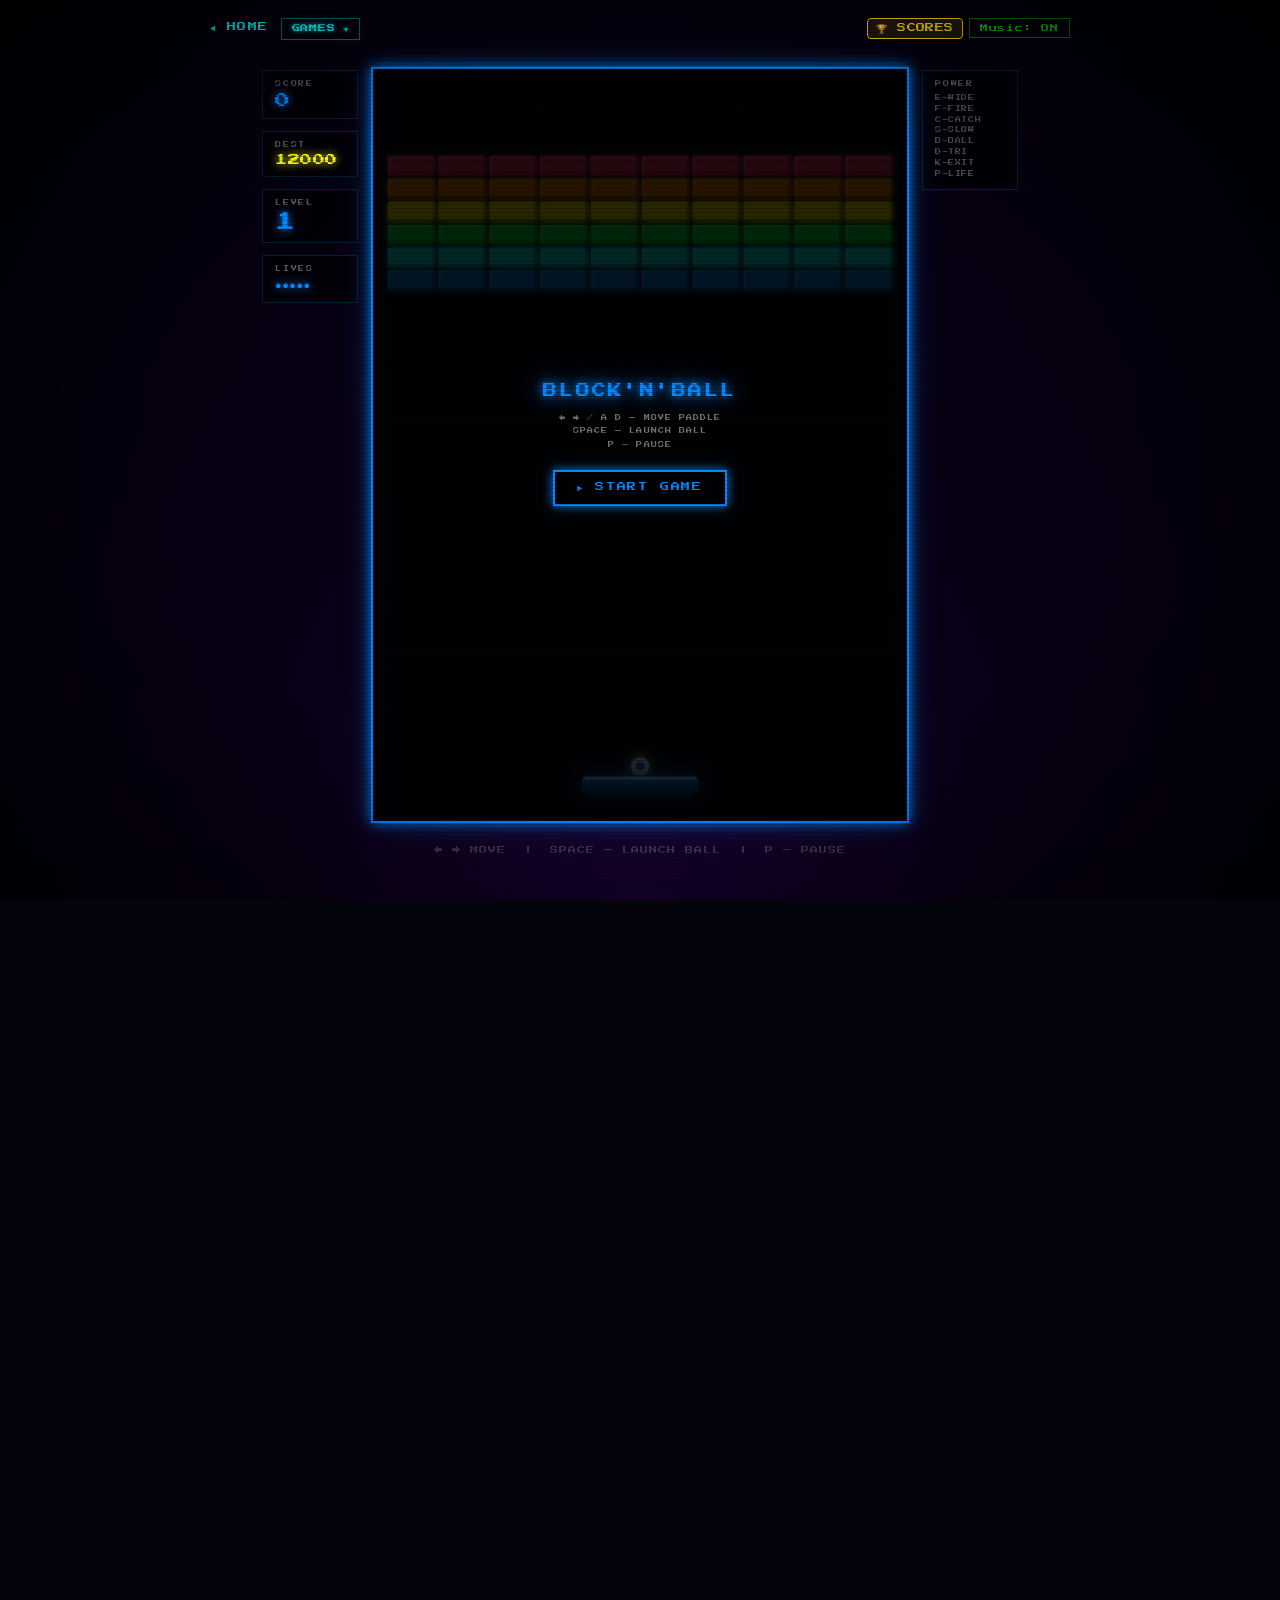
<file: arkanoid/index.html>
<!DOCTYPE html>
<html lang="en">
<head>
  <meta charset="UTF-8">
  <meta name="viewport" content="width=device-width, initial-scale=1.0">
  <title>Block'n'Ball — Play Free Online | Classic Arcade</title>
  <meta name="description" content="Play Block'n'Ball free in your browser. Break all the bricks with your ball and paddle, collect power-ups, and survive 10 levels in this classic arcade game.">
  <meta name="keywords" content="arkanoid online, breakout browser game, brick breaker free, block ball game, classic arcade, retro browser game">
  <meta name="robots" content="index, follow">
  <link rel="canonical" href="https://classicarcade.win/arkanoid/">
  <meta property="og:type" content="website">
  <meta property="og:title" content="Block'n'Ball — Play Free Online | Classic Arcade">
  <meta property="og:description" content="Play Block'n'Ball free in your browser. Break all the bricks with your ball and paddle across 10 levels with power-ups.">
  <meta property="og:url" content="https://classicarcade.win/arkanoid/">
  <meta property="og:site_name" content="Classic Arcade">
  <meta property="og:image" content="https://classicarcade.win/arkanoid/og-image.jpg">
  <meta property="og:image:width" content="1200">
  <meta property="og:image:height" content="630">
  <meta property="og:locale" content="en_US">
  <meta name="theme-color" content="#04040c">
  <link rel="icon" type="image/svg+xml" href="/icons/icon.svg">
  <link rel="apple-touch-icon" href="/icons/icon.svg">
  <meta name="twitter:card" content="summary_large_image">
  <meta name="twitter:image" content="https://classicarcade.win/arkanoid/og-image.jpg">
  <meta name="twitter:title" content="Block'n'Ball — Play Free Online | Classic Arcade">
  <meta name="twitter:description" content="Play Block'n'Ball free in your browser. Break all bricks, collect power-ups, survive 10 levels.">
  <script type="application/ld+json">
  {
    "@context": "https://schema.org",
    "@type": "VideoGame",
    "name": "Block'n'Ball",
    "url": "https://classicarcade.win/arkanoid/",
    "description": "A neon-synthwave reimagining of the classic brick-breaker arcade game. Break all bricks with your paddle and ball, collect power-ups, and survive 10 levels.",
    "genre": ["Arcade", "Action", "Puzzle"],
    "playMode": "SinglePlayer",
    "applicationCategory": "Game",
    "operatingSystem": "Web Browser",
    "offers": {
      "@type": "Offer",
      "price": "0",
      "priceCurrency": "USD",
      "category": "free-to-play"
    },
    "publisher": {
      "@type": "Organization",
      "name": "Classic Arcade",
      "url": "https://classicarcade.win/"
    },
    "author": {
      "@type": "Organization",
      "name": "Classic Arcade",
      "url": "https://classicarcade.win/"
    },
    "applicationSubCategory": "browser-based game",
    "screenshot": "https://classicarcade.win/arkanoid/og-image.jpg",
    "image": "https://classicarcade.win/arkanoid/og-image.jpg",
    "inLanguage": "en",
    "aggregateRating": {
      "@type": "AggregateRating",
      "ratingValue": "4.8",
      "ratingCount": "256",
      "bestRating": "5",
      "worstRating": "1"
    }
  }
  </script>
  <script type="application/ld+json">
  {
    "@context": "https://schema.org",
    "@type": "BreadcrumbList",
    "itemListElement": [
      { "@type": "ListItem", "position": 1, "name": "Home", "item": "https://classicarcade.win/" },
      { "@type": "ListItem", "position": 2, "name": "Block'n'Ball", "item": "https://classicarcade.win/arkanoid/" }
    ]
  }
  </script>

  <link rel="preconnect" href="https://fonts.googleapis.com">
  <link rel="preconnect" href="https://fonts.gstatic.com" crossorigin>
  <link href="https://fonts.googleapis.com/css2?family=Press+Start+2P&display=swap" rel="stylesheet">
  <link rel="stylesheet" href="../css/style.css">
  <link rel="stylesheet" href="arkanoid.css">
  <link rel="manifest" href="/manifest.json">
  <script>
    if ('serviceWorker' in navigator) {
      window.addEventListener('load', () => {
        navigator.serviceWorker.register('/sw.js')
          .then(r => console.log('SW registered:', r.scope))
          .catch(() => {});
      });
    }
  </script>
</head>
<body>
  <div class="bg-static"></div>

  <div class="rotate-prompt" id="rotate-prompt">
    <div class="rotate-icon">⟳</div>
    <div class="rotate-text">ROTATE DEVICE</div>
    <div class="rotate-sub">BLOCK'N'BALL REQUIRES PORTRAIT MODE</div>
  </div>

  <div class="page">

    <!-- Top bar -->
    <nav class="topbar">
      <div class="nav-group">
        <a href="../" class="back-link" aria-label="Back to Classic Arcade home">◄ HOME</a>
        <div class="nav-dropdown">
          <button class="nav-dropbtn" aria-label="Toggle game selector menu">GAMES ▾</button>
          <div class="nav-dropdown-content">
            <a href="../tetris/">TETRIX</a>
            <a href="../xonix/">TERRITORY</a>
            <a href="../space-invaders/">ALIEN WAVE</a>
            <a href="../pac-man/">CHOMP</a>
            <a href="../snake/">NEON SERPENT</a>
            <a href="../lode-runner/">GOLD RUSH</a>
            <a href="../paratrooper/">AIRBORNE</a>
            <a href="../berzerk/">ROBO MAZE</a>
            <a href="../highway/">HIGHWAY DELIVERY</a>
            <a href="../arkanoid/">BLOCK'N'BALL</a>
          </div>
        </div>
      </div>
      <div class="music-controls">
        <button class="scores-btn" id="btn-scores" aria-label="High Scores">🏆 SCORES</button>
        <button class="pause-btn" id="btn-pause" aria-label="Pause">❚❚</button>
        <button class="music-mute-btn" id="music-mute">Music: ON</button>
      </div>
    </nav>

    <h1 class="visually-hidden">Block'n'Ball — Play Free Online | Classic Arcade</h1>

    <!-- Bonus HUD bar (above game area) -->
    <div id="bonus-display" aria-live="polite"></div>

    <!-- Game area -->
    <div class="game-area">

      <!-- Left panel -->
      <aside class="side-panel" id="left-panel">
        <div class="panel-box">
          <div class="panel-label">SCORE</div>
          <div class="panel-value" id="score-display">0</div>
        </div>
        <div class="panel-box">
          <div class="panel-label">BEST</div>
          <div class="panel-value best" id="best-display">0</div>
        </div>
        <div class="panel-box">
          <div class="panel-label">LEVEL</div>
          <div class="panel-value lvl" id="level-display">1</div>
        </div>
        <div class="panel-box">
          <div class="panel-label">LIVES</div>
          <div class="panel-value lives-val" id="lives-display">●●●●●</div>
        </div>
      </aside>

      <!-- Canvas -->
      <div class="canvas-wrapper">
        <canvas id="game-canvas" width="440" height="620" aria-label="Block'n'Ball game canvas"></canvas>
        <div class="canvas-glow"></div>

        <!-- Start overlay -->
        <div class="overlay" id="overlay-start">
          <div class="overlay-title flicker">BLOCK'N'BALL</div>
          <div class="overlay-sub desktop-hints">
            ← → / A D — MOVE PADDLE<br>
            SPACE — LAUNCH BALL<br>
            P — PAUSE
          </div>
          <div class="overlay-sub mobile-hints">
            SLIDE FINGER — MOVE PADDLE<br>
            TAP — LAUNCH BALL
          </div>
          <button class="overlay-btn" id="btn-start">► START GAME</button>
        </div>

        <!-- Pause overlay -->
        <div class="overlay hidden" id="overlay-pause">
          <div class="overlay-title pulse" style="color:var(--yellow);text-shadow:0 0 8px var(--yellow)">PAUSED</div>
          <button class="overlay-btn" id="btn-resume">► RESUME</button>
        </div>

        <!-- Game Over overlay -->
        <div class="overlay hidden" id="overlay-gameover">
          <div class="overlay-title flicker" style="color:var(--red);text-shadow:0 0 8px var(--red)">GAME OVER</div>
          <div class="overlay-score" id="final-score"></div>
          <div class="overlay-sub new-best hidden" id="new-best-msg">★ NEW HIGH SCORE ★</div>
          <button class="overlay-btn" id="btn-restart">► PLAY AGAIN</button>
        </div>

        <!-- Level Clear overlay -->
        <div class="overlay hidden" id="overlay-levelclear">
          <div class="overlay-title pulse" id="lc-title">LEVEL CLEAR!</div>
          <div class="overlay-score" id="lc-score"></div>
          <button class="overlay-btn" id="btn-next" data-action="next">► NEXT LEVEL</button>
        </div>
      </div>

      <!-- Right panel -->
      <aside class="side-panel" id="right-panel">
        <div class="panel-box">
          <div class="panel-label">POWER</div>
          <div style="font-size:6px;color:rgba(255,255,255,0.3);letter-spacing:0.1em;line-height:1.8;margin-top:4px;">
            E-WIDE<br>F-FIRE<br>C-CATCH<br>S-SLOW<br>B-BALL<br>D-TRI<br>K-EXIT<br>P-LIFE
          </div>
        </div>
      </aside>

    </div>

    <!-- Desktop controls hint -->
    <div class="controls-hint">
      ← → MOVE &nbsp;|&nbsp; SPACE — LAUNCH BALL &nbsp;|&nbsp; P — PAUSE
    </div>

    <!-- SEO / Guide section -->
    <section class="seo-guide-section">
      <nav class="breadcrumb-nav" aria-label="Breadcrumb">
        <a href="../">Home</a> <span class="separator">/</span> <span>Block'n'Ball</span>
      </nav>
      <h2>Block'n'Ball &mdash; Game Guide &amp; Strategy</h2>
      <div class="rating-display" aria-label="Community rating: 4.8 out of 5 stars from 256 reviews">
        Rating: <span class="stars">&#9733;&#9733;&#9733;&#9733;&#9733;</span> 4.8/5 (256 votes)
      </div>

      <h3>History &amp; Origins</h3>
      <p>Block'n'Ball is a neon-synthwave reimagining of the timeless brick-breaker genre, most famously popularized by Taito's 1986 arcade hit Arkanoid — itself a successor to Atari's seminal 1976 game Breakout. Breakout introduced the deceptively simple premise: a paddle at the bottom, a bouncing ball, and a wall of bricks above. Arkanoid elevated the formula with power-up capsules, multiple levels, indestructible "gold" bricks, and the iconic spinning enemy capsules that became genre hallmarks. Block'n'Ball brings these mechanics to the browser with a neon blue synthwave aesthetic, 10 handcrafted levels, and distinct power-ups — including Catch-and-aim, Multi-ball, and the rare Break exit that lets you escape a level without clearing every brick.</p>

      <h3>Controls Reference</h3>
      <table class="controls-table">
        <thead><tr><th>Input</th><th>Action</th></tr></thead>
        <tbody>
          <tr><td>← → Arrow / A D</td><td>Move paddle horizontally</td></tr>
          <tr><td>Spacebar</td><td>Launch ball (release from Catch mode)</td></tr>
          <tr><td>P / Esc</td><td>Pause / resume</td></tr>
          <tr><td>Slide finger (mobile)</td><td>Move paddle — paddle tracks your touch X position</td></tr>
          <tr><td>Tap (mobile)</td><td>Launch stuck ball</td></tr>
        </tbody>
      </table>

      <h3>Power-up Guide</h3>
      <table class="controls-table">
        <thead><tr><th>Capsule</th><th>Effect</th><th>Duration</th></tr></thead>
        <tbody>
          <tr><td>E — WIDE</td><td>Paddle becomes wider — much easier to keep the ball alive</td><td>12s</td></tr>
          <tr><td>F — FIRE</td><td>Fiery ball pierces normal bricks without bouncing &amp; destroys Silver/Gold on contact</td><td>12s</td></tr>
          <tr><td>C — CATCH</td><td>Ball sticks to paddle on contact — aim before launching</td><td>12s</td></tr>
          <tr><td>S — SLOW</td><td>Ball slows to 65% speed — easier control at high levels</td><td>12s</td></tr>
          <tr><td>B — BALL</td><td>Adds two extra balls to the field — up to 6 total</td><td>Permanent</td></tr>
          <tr><td>D — TRI</td><td>Splits ball into three — instant brick-clearing power</td><td>Permanent</td></tr>
          <tr><td>K — BREAK</td><td>Opens top exit — send a ball through to clear the level instantly</td><td>Permanent</td></tr>
          <tr><td>P — LIFE</td><td>Awards one extra life (max 9)</td><td>Permanent</td></tr>
          <tr><td>H — THIN</td><td>Paddle shrinks — penalty, harder to keep ball in play</td><td>12s</td></tr>
          <tr><td>T — TURBO</td><td>Ball accelerates to 145% speed — dangerous penalty at any level</td><td>12s</td></tr>
        </tbody>
      </table>

      <h3>Brick Types</h3>
      <table class="controls-table">
        <thead><tr><th>Brick</th><th>HP</th><th>Behavior</th></tr></thead>
        <tbody>
          <tr><td>Colored (1–7)</td><td>1 hit</td><td>May drop a power-up capsule (22% chance)</td></tr>
          <tr><td>Silver</td><td>Level number</td><td>Takes N hits where N = current level. No capsule drops.</td></tr>
          <tr><td>Gold</td><td>∞</td><td>Indestructible. Ball and lasers bounce off. Cannot be cleared.</td></tr>
        </tbody>
      </table>

      <h3>Pro Tips</h3>
      <p><strong>Always try to angle the ball into tight clusters of bricks rather than bouncing it freely — a trapped ball between the ceiling and bricks clears rows extremely fast. Prioritize the Catch power-up (C) on difficult levels to set up a precise angle. On levels 7–10, watch for the red skull enemies — they destroy the ball on contact, so keep your paddle moving.</strong></p>

      <h3>Frequently Asked Questions</h3>
      <div class="faq-item">
        <p class="faq-q">Q: How do I use the Laser power-up on mobile?</p>
        <p class="faq-a">When the Laser (L) capsule is active, a ⚡ FIRE LASER button appears on-screen (below the canvas on mobile, in the right panel on desktop). Click or tap it to fire two laser beams from the paddle's nozzles. The laser cannot be triggered from the keyboard — only from the button.</p>
      </div>
      <div class="faq-item">
        <p class="faq-q">Q: What happens if I collect both Enlarge and Shrink?</p>
        <p class="faq-a">The most recently collected size power-up always wins. Collecting Shrink (H) while Enlarge (E) is active immediately replaces it with the smaller paddle.</p>
      </div>
      <div class="faq-item">
        <p class="faq-q">Q: Is it possible to finish a level without destroying all bricks?</p>
        <p class="faq-a">Yes — collect the Break (K) capsule to open an exit at the top of the screen. Bounce a ball through the gap to advance to the next level instantly, regardless of how many bricks remain.</p>
      </div>
      <div class="faq-item">
        <p class="faq-q">Q: Can Gold bricks ever be destroyed?</p>
        <p class="faq-a">No. Gold bricks are permanently indestructible and do not count toward the level-clear condition. They act as permanent obstacles that redirect the ball.</p>
      </div>

      <div class="related-games-section">
        <h3>More Free Classic Arcade Games</h3>
        <div class="related-games-grid">
          <a href="../tetris/" class="related-game-link">
            <span class="rel-icon">▦</span>
            TETRIX
          </a>
          <a href="../pac-man/" class="related-game-link">
            <span class="rel-icon">◕</span>
            CHOMP
          </a>
          <a href="../space-invaders/" class="related-game-link">
            <span class="rel-icon">👾</span>
            ALIEN WAVE
          </a>
        </div>
      </div>
    </section>

    <p class="disclaimer">Fan-made tribute · Not affiliated with or endorsed by any original game publisher</p>

  </div>

  <script src="../js/common.js"></script>
  <script src="arkanoid.js"></script>
</body>
</html>
</file>
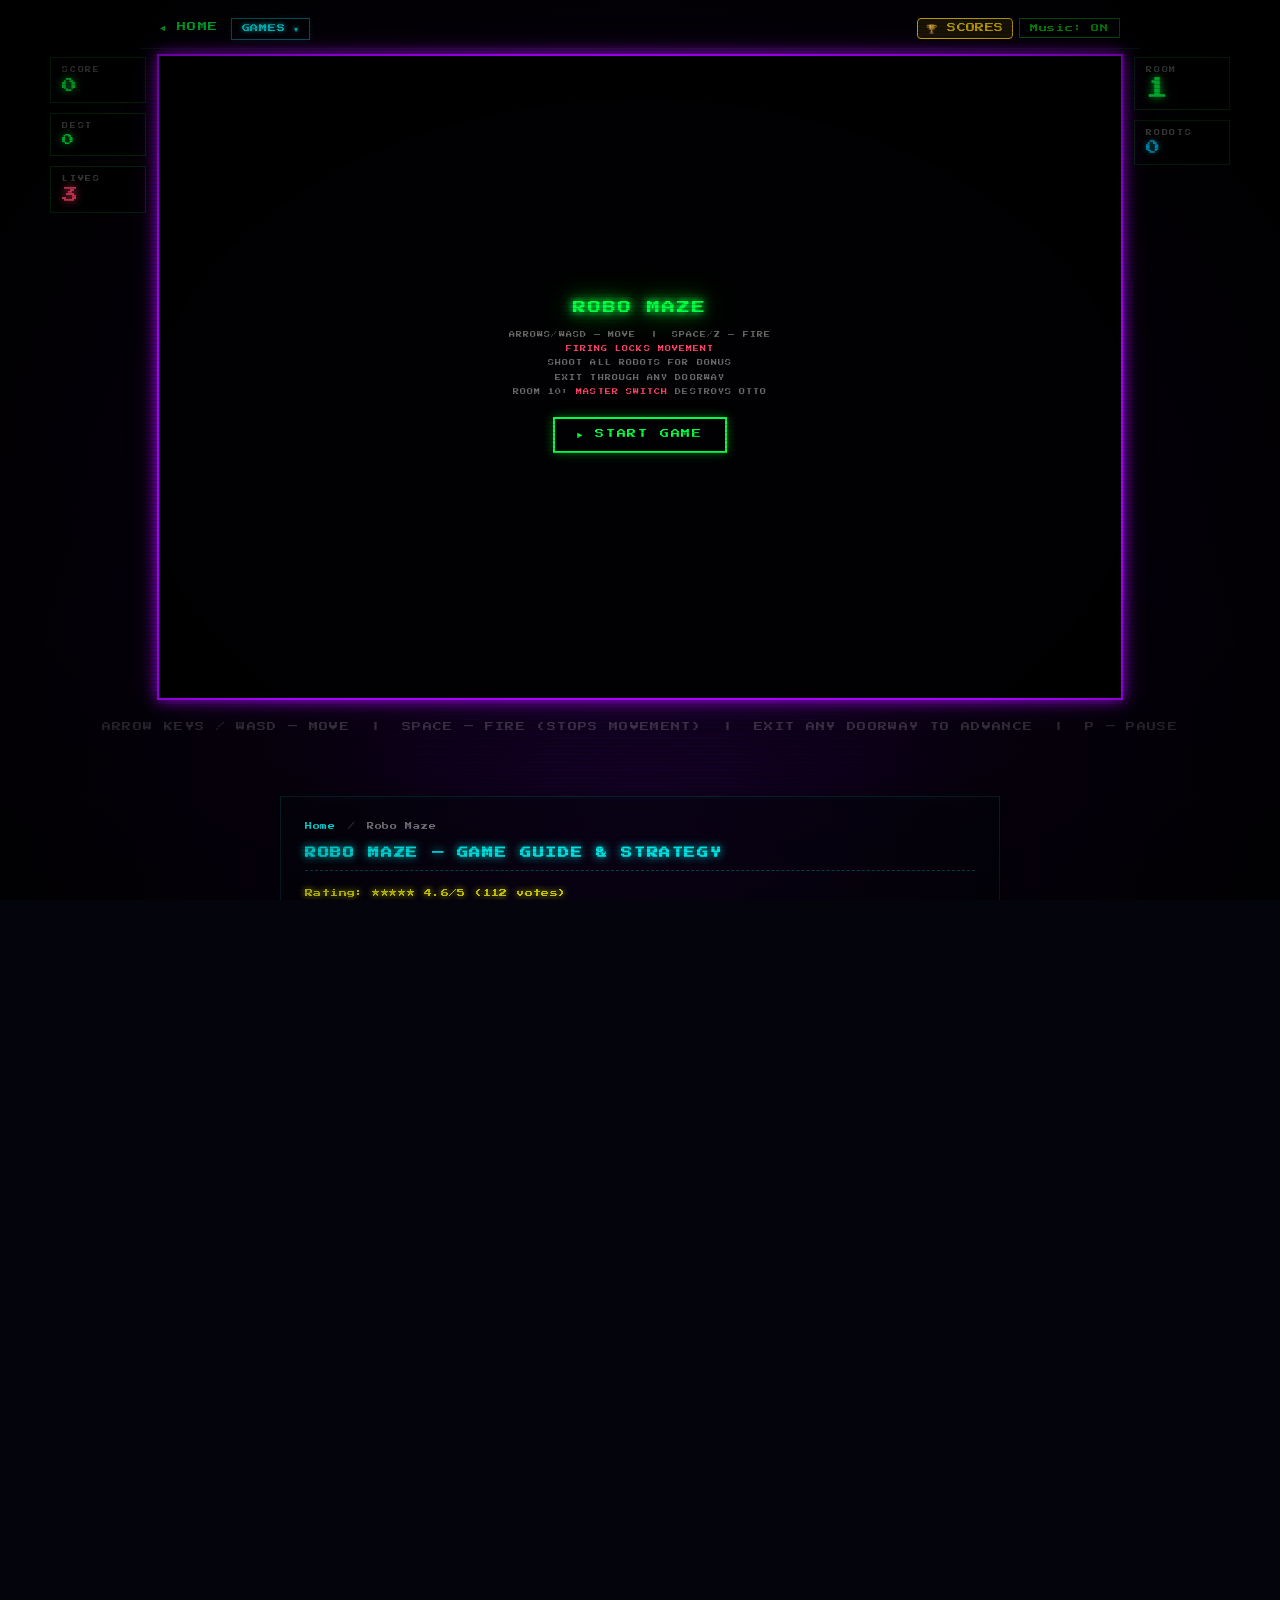
<file: berzerk/index.html>
<!DOCTYPE html>
<html lang="en">
<head>
  <meta charset="UTF-8">
  <meta name="viewport" content="width=device-width, initial-scale=1.0">
  <title>Robo Maze — Play Free Online | Classic Arcade</title>
  <meta name="description" content="Play Robo Maze free in your browser. Blast robots in maze rooms, escape through doorways, and defeat boss Evil Brotto in room 10.">
  <meta name="keywords" content="berzerk online, play berzerk free, berzerk browser game, classic berzerk arcade">
  <meta name="robots" content="index, follow">
  <link rel="canonical" href="https://classicarcade.win/berzerk/">
  <meta property="og:type" content="website">
  <meta property="og:title" content="Robo Maze — Play Free Online | Classic Arcade">
  <meta property="og:description" content="Play Robo Maze free in your browser. Blast robots in maze rooms, escape through doorways, and defeat boss Evil Brotto in room 10.">
  <meta property="og:url" content="https://classicarcade.win/berzerk/">
  <meta property="og:site_name" content="Classic Arcade">
  <meta property="og:image" content="https://classicarcade.win/berzerk/og-image.jpg">
  <meta property="og:image:width" content="1200">
  <meta property="og:image:height" content="630">
  <meta property="og:locale" content="en_US">
  <meta name="theme-color" content="#04040c">
  <link rel="icon" type="image/svg+xml" href="/icons/icon.svg">
  <link rel="apple-touch-icon" href="/icons/icon.svg">
  <meta name="twitter:card" content="summary_large_image">
  <meta name="twitter:image" content="https://classicarcade.win/berzerk/og-image.jpg">
  <meta name="twitter:title" content="Robo Maze — Play Free Online | Classic Arcade">
  <meta name="twitter:description" content="Play Robo Maze free in your browser. Blast robots in maze rooms, escape through doorways, and defeat boss Evil Brotto in room 10.">
  <script type="application/ld+json">
  {
  "@context": "https://schema.org",
  "@type": "VideoGame",
  "name": "Robo Maze",
  "url": "https://classicarcade.win/berzerk/",
  "description": "Blast robots in maze rooms, escape through doorways, and defeat boss Evil Brotto in room 10.",
  "genre": [
    "Shooter",
    "Arcade"
  ],
  "playMode": "SinglePlayer",
  "applicationCategory": "Game",
  "operatingSystem": "Web Browser",
  "screenshot": "https://classicarcade.win/berzerk/og-image.jpg",
  "offers": {
    "@type": "Offer",
    "price": "0",
    "priceCurrency": "USD",
    "category": "free-to-play"
  },
  "publisher": {
    "@type": "Organization",
    "name": "Classic Arcade",
    "url": "https://classicarcade.win/"
  },
  "author": {
    "@type": "Organization",
    "name": "Classic Arcade",
    "url": "https://classicarcade.win/"
  },
  "applicationSubCategory": "browser-based game",
  "image": "https://classicarcade.win/berzerk/og-image.jpg",
  "inLanguage": "en",
  "aggregateRating": {
    "@type": "AggregateRating",
    "ratingValue": "4.6",
    "ratingCount": "112",
    "bestRating": "5",
    "worstRating": "1"
  }
}
  </script>

  <link rel="preconnect" href="https://fonts.googleapis.com">
  <link rel="preconnect" href="https://fonts.gstatic.com" crossorigin>
  <link href="https://fonts.googleapis.com/css2?family=Press+Start+2P&display=swap" rel="stylesheet">
  <link rel="stylesheet" href="../css/style.css">
  <link rel="stylesheet" href="berzerk.css">

  <script type="application/ld+json">
  {
    "@context": "https://schema.org",
    "@type": "BreadcrumbList",
    "itemListElement": [
      {
        "@type": "ListItem",
        "position": 1,
        "name": "Home",
        "item": "https://classicarcade.win/"
      },
      {
        "@type": "ListItem",
        "position": 2,
        "name": "Robo Maze",
        "item": "https://classicarcade.win/berzerk/"
      }
    ]
  }
  </script>
  <link rel="manifest" href="/manifest.json">
  <script>
    if ('serviceWorker' in navigator) {
      window.addEventListener('load', () => {
        navigator.serviceWorker.register('/sw.js')
          .then(reg => console.log('Service Worker registered:', reg.scope))
          .catch(err => console.error('Service Worker registration failed:', err));
      });
    }
  </script>
</head>
<body>
  <div class="page-bg"></div>

  <div class="rotate-prompt" id="rotate-prompt">
    <div class="rotate-icon">⟳</div>
    <div class="rotate-text">ROTATE DEVICE</div>
    <div class="rotate-sub">ROBO MAZE REQUIRES LANDSCAPE MODE</div>
  </div>

  <div class="page">
    <nav class="topbar">
      <div class="nav-group">
        <a href="../" class="back-link" aria-label="Back to Classic Arcade home">◄ HOME</a>
        <div class="nav-dropdown">
          <button class="nav-dropbtn" aria-label="Toggle game selector menu">GAMES ▾</button>
          <div class="nav-dropdown-content">
            <a href="../tetris/">TETRIX</a>
            <a href="../xonix/">TERRITORY</a>
            <a href="../space-invaders/">ALIEN WAVE</a>
            <a href="../pac-man/">CHOMP</a>
            <a href="../snake/">NEON SERPENT</a>
            <a href="../lode-runner/">GOLD RUSH</a>
            <a href="../paratrooper/">AIRBORNE</a>
            <a href="../berzerk/">ROBO MAZE</a>
            <a href="../highway/">HIGHWAY DELIVERY</a>
            <a href="../arkanoid/">BLOCK'N'BALL</a>
          </div>
        </div>
      </div>
      <div class="music-controls">
        <button class="scores-btn" id="btn-scores" aria-label="High Scores">🏆 SCORES</button>
        <button class="pause-btn" id="btn-pause" aria-label="Pause">❚❚</button>
        <button class="music-mute-btn" id="music-mute">Music: ON</button>
      </div>
    </nav>

    <h1 class="visually-hidden">Robo Maze — Play Free Online | Classic Arcade</h1>

    <div class="game-area">

      <aside class="side-panel" id="left-panel">
        <div class="panel-box">
          <div class="panel-label">SCORE</div>
          <div class="panel-value" id="score-display">0</div>
        </div>
        <div class="panel-box">
          <div class="panel-label">BEST</div>
          <div class="panel-value hi" id="hi-display">0</div>
        </div>
        <div class="panel-box">
          <div class="panel-label">LIVES</div>
          <div class="panel-value lives" id="lives-display">3</div>
        </div>
        <div class="mobile-dpad" id="mobile-dpad">
          <div class="mobile-ctrl-hint">DRAG TO MOVE</div>
          <div class="joystick" id="joystick" role="presentation" aria-hidden="true">
            <div class="joystick-knob" id="joystick-knob"></div>
          </div>
        </div>
      </aside>

      <div class="canvas-wrapper">
        <canvas id="game-canvas"></canvas>
        <div class="canvas-glow"></div>

        <div class="overlay" id="overlay-start">
          <div class="overlay-title neon-green flicker">ROBO MAZE</div>
          <div class="overlay-sub desktop-hints">
            ARROWS/WASD — MOVE &nbsp;|&nbsp; SPACE/Z — FIRE<br>
            <span class="accent-red">FIRING LOCKS MOVEMENT</span><br>
            SHOOT ALL ROBOTS FOR BONUS<br>
            EXIT THROUGH ANY DOORWAY<br>
            ROOM 10: <span class="accent-red">MASTER SWITCH</span> DESTROYS OTTO
          </div>
          <div class="overlay-sub mobile-hints">
            D-PAD — MOVE (8 DIRECTIONS)<br>
            FIRE BUTTON — SHOOT<br>
            <span class="accent-red">FIRING LOCKS MOVEMENT</span><br>
            SHOOT ALL ROBOTS FOR BONUS<br>
            EXIT THROUGH ANY DOORWAY<br>
            ROOM 10: <span class="accent-red">MASTER SWITCH</span> DESTROYS OTTO
          </div>
          <div class="fullscreen-note mobile-hints">⛶ GAME RUNS IN FULL SCREEN</div>
          <button class="overlay-btn" id="btn-start">► START GAME</button>
        </div>

        <div class="overlay hidden" id="overlay-pause">
          <div class="overlay-title neon-green pulse">PAUSED</div>
          <button class="overlay-btn" id="btn-resume">► RESUME</button>
        </div>

        <div class="overlay hidden" id="overlay-gameover">
          <div class="overlay-title neon-green flicker">GAME OVER</div>
          <div class="overlay-score" id="go-score"></div>
          <button class="overlay-btn" id="btn-restart">► PLAY AGAIN</button>
        </div>

        <div class="overlay hidden" id="overlay-victory">
          <div class="overlay-title accent-yellow-glow">CONGRATULATIONS!</div>
          <div class="overlay-sub">YOU DESTROYED BOSS OTTO<br><span class="accent-yellow">+10000 BONUS POINTS</span></div>
          <div class="overlay-score" id="victory-score"></div>
          <button class="overlay-btn" id="btn-victory">► PLAY AGAIN</button>
        </div>
      </div>

      <aside class="side-panel" id="right-panel">
        <div class="panel-box">
          <div class="panel-label">ROOM</div>
          <div class="panel-value room neon-green" id="room-display">1</div>
        </div>
        <div class="panel-box">
          <div class="panel-label">ROBOTS</div>
          <div class="panel-value robots" id="robots-display">0</div>
        </div>
        <div class="mobile-fire-wrap" id="mobile-fire-wrap">
          <div class="mobile-ctrl-hint">TOUCH / HOLD TO FIRE</div>
          <button class="fire-btn-touch" id="btn-fire-touch">FIRE</button>
        </div>
      </aside>

    </div>

    <div class="controls-hint">
      ARROW KEYS / WASD — MOVE &nbsp;|&nbsp;
      SPACE — FIRE (STOPS MOVEMENT) &nbsp;|&nbsp;
      EXIT ANY DOORWAY TO ADVANCE &nbsp;|&nbsp;
      P — PAUSE
    </div>

        <section class="seo-guide-section">
      <nav class="breadcrumb-nav" aria-label="Breadcrumb">
        <a href="../">Home</a> <span class="separator">/</span> <span>Robo Maze</span>
      </nav>
      <h2>Robo Maze &mdash; Game Guide &amp; Strategy</h2>
      <div class="rating-display" aria-label="Community rating: 4.6 out of 5 stars from 112 reviews">
        Rating: <span class="stars">&#9733;&#9733;&#9733;&#9733;&#9733;</span> 4.6/5 (112 votes)
      </div>

      <h3>History &amp; Origins</h3>
      <p>Robo Maze is inspired by Berzerk, a landmark 1980 arcade shooter designed by Alan McNeil and released by Stern Electronics. McNeil designed the game after a dream in which he was trapped in a maze fighting robots — a concept that became one of the most innovative arcade titles of its era. Berzerk was among the first arcade games to feature synthesized speech, with robots taunting players with lines like "Intruder Alert!" and the villain Evil Otto — an unstoppable, bouncing smiley face — calling out "Coins detected in pocket!" Evil Otto was deliberately made indestructible to prevent players from camping in one room indefinitely. The game achieved a grim historical footnote in 1981 when it became associated with the first known video game-related deaths, prompting nationwide press coverage. Classic Arcade's Robo Maze recreates the frantic room-to-room escape with procedurally arranged mazes, diverse robot types, and the relentless pursuit of Evil Brotto — your equivalent of Evil Otto.</p>

      <h3>Controls Reference</h3>
        <table class="controls-table">
          <thead><tr><th>Input</th><th>Action</th></tr></thead>
          <tbody>
          <tr><td>Arrow Keys or WASD</td><td>Move your character through the maze</td></tr>
          <tr><td>Z / X / C</td><td>Shoot left, right, or in the direction faced</td></tr>
          <tr><td>Spacebar</td><td>Fire in current direction</td></tr>
          <tr><td>P</td><td>Pause / resume</td></tr>
          <tr><td>On-screen buttons</td><td>Move and shoot (mobile)</td></tr>
          </tbody>
        </table>

      <h3>Scoring System</h3>
      <p>Robots award points based on their type — standard robots score 50 points each, while faster and more aggressive variants score progressively more. Clearing an entire room of robots before exiting awards a room-clear bonus. Robots can shoot each other and can shoot the electrified maze walls, which also damages them. Evil Brotto cannot be harmed — he will appear after a set time in each room and accelerate toward you without stopping. Lives are awarded at score milestones.</p>

      <h3>Pro Tip</h3>
      <p><strong>Never stay still. Robots' bullets travel in straight lines and they aim at your position when they fire — keep moving laterally to dodge incoming shots. Exit each room as soon as it is safe; the room-clear bonus is worth less than the life you risk by staying for the last robot.</strong></p>

      <h3>Frequently Asked Questions</h3>
      <div class="faq-item">
        <p class="faq-q">Q: Who is Evil Brotto and can I kill him?</p>
        <p class="faq-a">Evil Brotto is the game's indestructible antagonist, modelled after the original Evil Otto from Berzerk. He cannot be harmed by any weapon — your only option is to reach the room exit before he catches you. He appears faster in later rooms and after higher kill counts.</p>
      </div>
      <div class="faq-item">
        <p class="faq-q">Q: Can robots shoot each other?</p>
        <p class="faq-a">Yes — robots fire at you but can accidentally hit each other or the electrified walls. Luring robots into cross-fire is a valid and satisfying strategy that also scores you the kill points.</p>
      </div>
      <div class="faq-item">
        <p class="faq-q">Q: What is the boss on Room 10?</p>
        <p class="faq-a">Room 10 features a special boss encounter with increased enemy density and a more aggressive Evil Brotto. Clearing it awards a significant score bonus before the room cycle restarts at higher difficulty.</p>
      </div>

      <div class="related-games-section">
        <h3>More Free Classic Arcade Games</h3>
        <div class="related-games-grid">
          <a href="../pac-man/" class="related-game-link">
            <span class="rel-icon">◕</span>
            CHOMP
          </a>
          <a href="../space-invaders/" class="related-game-link">
            <span class="rel-icon">👾</span>
            ALIEN WAVE
          </a>
          <a href="../paratrooper/" class="related-game-link">
            <span class="rel-icon">🪂</span>
            AIRBORNE
          </a>
        </div>
      </div>
    </section>

  </div>

  <script src="../js/common.js"></script>
  <script src="../js/virtual-joystick.js"></script>
  <script src="berzerk.js"></script>

  <p class="disclaimer">Fan-made tribute · Not affiliated with or endorsed by any original game publisher</p>
</body>
</html>
</file>
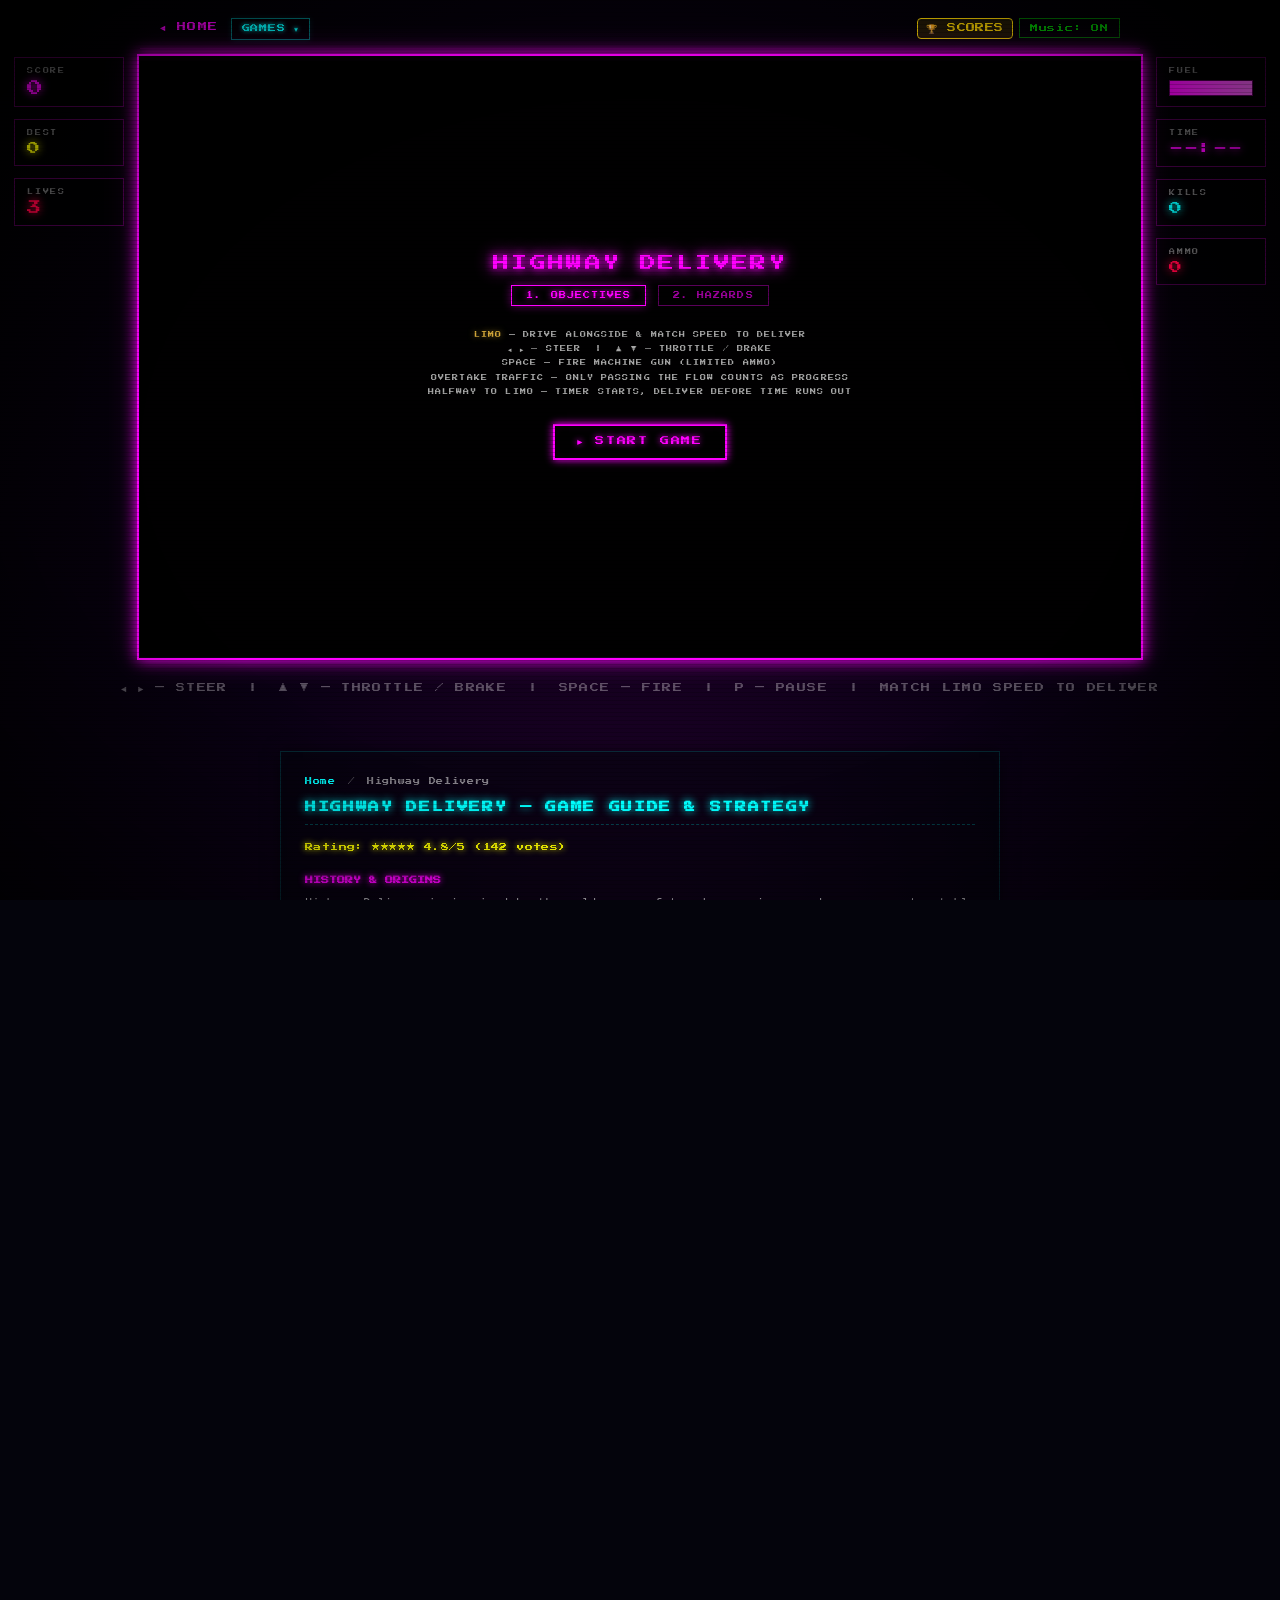
<file: highway/index.html>
<!DOCTYPE html>
<html lang="en">
<head>
  <meta charset="UTF-8">
  <meta name="viewport" content="width=device-width, initial-scale=1.0">
  <title>Highway Delivery — Play Free Online | Classic Arcade</title>
  <meta name="description" content="Play Highway Delivery free in your browser. Drive through 5 stages of combat traffic, then match speed with the VIP limo to make each parcel delivery.">
  <meta name="keywords" content="combat racing game online, spy hunter style game, road fighter clone, highway shooter, classic arcade racer, free browser racing game">
  <meta name="robots" content="index, follow">
  <link rel="canonical" href="https://classicarcade.win/highway/">
  <meta property="og:type" content="website">
  <meta property="og:title" content="Highway Delivery — Play Free Online | Classic Arcade">
  <meta property="og:description" content="Play Highway Delivery free in your browser. Drive through 5 stages of combat traffic, then match speed with the VIP limo to make each parcel delivery.">
  <meta property="og:url" content="https://classicarcade.win/highway/">
  <meta property="og:site_name" content="Classic Arcade">
  <meta property="og:image" content="https://classicarcade.win/highway/og-image.jpg">
  <meta property="og:image:width" content="1200">
  <meta property="og:image:height" content="630">
  <meta property="og:locale" content="en_US">
  <meta name="theme-color" content="#04040c">
  <link rel="icon" type="image/svg+xml" href="/icons/icon.svg">
  <link rel="apple-touch-icon" href="/icons/icon.svg">
  <meta name="twitter:card" content="summary_large_image">
  <meta name="twitter:image" content="https://classicarcade.win/highway/og-image.jpg">
  <meta name="twitter:title" content="Highway Delivery — Play Free Online | Classic Arcade">
  <meta name="twitter:description" content="Play Highway Delivery free in your browser. Survive 5 stages of combat traffic and match speed with the VIP limo to deliver each parcel.">
  <script type="application/ld+json">
  {
  "@context": "https://schema.org",
  "@type": "VideoGame",
  "name": "Highway Delivery",
  "url": "https://classicarcade.win/highway/",
  "description": "Top-down combat-racer courier \u2014 survive 5 stages of hostile traffic, then drive alongside the VIP limo and match its speed to deliver each parcel.",
  "genre": [
    "Racing",
    "Shooter",
    "Arcade"
  ],
  "playMode": "SinglePlayer",
  "applicationCategory": "Game",
  "operatingSystem": "Web Browser",
  "screenshot": "https://classicarcade.win/highway/og-image.jpg",
  "offers": {
    "@type": "Offer",
    "price": "0",
    "priceCurrency": "USD",
    "category": "free-to-play"
  },
  "publisher": {
    "@type": "Organization",
    "name": "Classic Arcade",
    "url": "https://classicarcade.win/"
  },
  "author": {
    "@type": "Organization",
    "name": "Classic Arcade",
    "url": "https://classicarcade.win/"
  },
  "applicationSubCategory": "browser-based game",
  "image": "https://classicarcade.win/highway/og-image.jpg",
  "inLanguage": "en",
  "aggregateRating": {
    "@type": "AggregateRating",
    "ratingValue": "4.8",
    "ratingCount": "142",
    "bestRating": "5",
    "worstRating": "1"
  }
}
  </script>

  <link rel="preconnect" href="https://fonts.googleapis.com">
  <link rel="preconnect" href="https://fonts.gstatic.com" crossorigin>
  <link href="https://fonts.googleapis.com/css2?family=Press+Start+2P&display=swap" rel="stylesheet">
  <link rel="stylesheet" href="../css/style.css">
  <link rel="stylesheet" href="highway.css">

  <script type="application/ld+json">
  {
    "@context": "https://schema.org",
    "@type": "BreadcrumbList",
    "itemListElement": [
      {
        "@type": "ListItem",
        "position": 1,
        "name": "Home",
        "item": "https://classicarcade.win/"
      },
      {
        "@type": "ListItem",
        "position": 2,
        "name": "Highway Delivery",
        "item": "https://classicarcade.win/highway/"
      }
    ]
  }
  </script>
  <link rel="manifest" href="/manifest.json">
  <script>
    if ('serviceWorker' in navigator) {
      window.addEventListener('load', () => {
        navigator.serviceWorker.register('/sw.js')
          .then(reg => console.log('Service Worker registered:', reg.scope))
          .catch(err => console.error('Service Worker registration failed:', err));
      });
    }
  </script>
</head>
<body>
  <div class="page-bg"></div>

  <div class="rotate-prompt" id="rotate-prompt">
    <div class="rotate-icon">⟳</div>
    <div class="rotate-text">ROTATE DEVICE</div>
    <div class="rotate-sub">HIGHWAY DELIVERY REQUIRES LANDSCAPE MODE</div>
  </div>

  <div class="page">

    <nav class="topbar">
      <div class="nav-group">
        <a href="../" class="back-link" aria-label="Back to Classic Arcade home">◄ HOME</a>
        <div class="nav-dropdown">
          <button class="nav-dropbtn" aria-label="Toggle game selector menu">GAMES ▾</button>
          <div class="nav-dropdown-content">
            <a href="../tetris/">TETRIX</a>
            <a href="../xonix/">TERRITORY</a>
            <a href="../space-invaders/">ALIEN WAVE</a>
            <a href="../pac-man/">CHOMP</a>
            <a href="../snake/">NEON SERPENT</a>
            <a href="../lode-runner/">GOLD RUSH</a>
            <a href="../paratrooper/">AIRBORNE</a>
            <a href="../berzerk/">ROBO MAZE</a>
            <a href="../highway/">HIGHWAY DELIVERY</a>
            <a href="../arkanoid/">BLOCK'N'BALL</a>
          </div>
        </div>
      </div>
      <div class="music-controls">
        <button class="scores-btn" id="btn-scores" aria-label="High Scores">🏆 SCORES</button>
        <button class="pause-btn" id="btn-pause" aria-label="Pause">❚❚</button>
        <button class="music-mute-btn" id="music-mute">Music: ON</button>
      </div>
    </nav>

    <h1 class="visually-hidden">Highway Delivery — Play Free Online | Classic Arcade</h1>

    <div class="game-area">

      <aside class="side-panel" id="left-panel">
        <div class="panel-box">
          <div class="panel-label">SCORE</div>
          <div class="panel-value" id="score-display">0</div>
        </div>
        <div class="panel-box">
          <div class="panel-label">BEST</div>
          <div class="panel-value hi" id="hi-display">0</div>
        </div>
        <div class="panel-box">
          <div class="panel-label">LIVES</div>
          <div class="panel-value lives-val" id="lives-display">3</div>
        </div>
        <div class="mobile-dpad" id="mobile-dpad">
          <div class="mobile-ctrl-hint">DRAG TO STEER</div>
          <div class="joystick" id="joystick" role="presentation" aria-hidden="true">
            <div class="joystick-knob" id="joystick-knob"></div>
          </div>
        </div>
      </aside>

      <div class="canvas-wrapper">
        <div class="stage-progress"><div class="stage-progress-fill" id="stage-progress-fill"></div></div>
        <canvas id="game-canvas"></canvas>
        <div class="canvas-glow"></div>

        <div class="overlay" id="overlay-start">
          <div class="overlay-title flicker title-magenta">HIGHWAY DELIVERY</div>
          <div class="instructions-tabs">
            <button class="tab-btn active" id="tab-btn-controls">1. OBJECTIVES</button>
            <button class="tab-btn" id="tab-btn-hazards">2. HAZARDS</button>
          </div>
          <div class="instructions-content">
            <div class="tab-pane active" id="pane-controls">
              <div class="desktop-hints">
                <span class="hint-limo">LIMO</span> — DRIVE ALONGSIDE &amp; MATCH SPEED TO DELIVER<br>
                ◄ ► — STEER &nbsp;|&nbsp; ▲ ▼ — THROTTLE / BRAKE<br>
                SPACE — FIRE MACHINE GUN (LIMITED AMMO)<br>
                OVERTAKE TRAFFIC — ONLY PASSING THE FLOW COUNTS AS PROGRESS<br>
                HALFWAY TO LIMO — TIMER STARTS, DELIVER BEFORE TIME RUNS OUT
              </div>
              <div class="mobile-hints">
                <span class="hint-limo">LIMO</span> — DRIVE ALONGSIDE &amp; MATCH SPEED TO DELIVER<br>
                D-PAD — STEER &amp; THROTTLE<br>
                FIRE BUTTON — MACHINE GUN (LIMITED AMMO)<br>
                OVERTAKE TRAFFIC — PASSING FLOW COUNTS AS PROGRESS<br>
                HALFWAY TO LIMO — TIMER STARTS, DELIVER BEFORE TIME RUNS OUT
              </div>
            </div>
            <div class="tab-pane" id="pane-hazards">
              <div>
                <span class="hint-enemy">RED CARS</span> — DESTROY FOR POINTS &amp; +1s<br>
                <span class="hint-civ">CIVILIANS</span> — AVOID! -2s ON CRASH, FUEL LOSS IF SHOT<br>
                <span class="hint-truck">TRUCKS</span> — IMMOVABLE HAZARD<br>
                <span class="hint-slick">OIL SLICKS</span> — LOSE GRIP<br>
                <span class="hint-fuel">★ FUEL CAR</span> — DRAFT BEHIND BUMPER TO REFILL (PAUSES TIMER)
              </div>
            </div>
          </div>
          <div class="fullscreen-note mobile-hints">⛶ GAME RUNS IN FULL SCREEN</div>
          <button class="overlay-btn" id="btn-start">► START GAME</button>
        </div>

        <div class="overlay hidden" id="overlay-pause">
          <div class="overlay-title pulse title-yellow">PAUSED</div>
          <button class="overlay-btn" id="btn-resume">► RESUME</button>
        </div>

        <div class="overlay hidden" id="overlay-victory">
          <div class="overlay-title flicker title-magenta">ALL 5 PARCELS DELIVERED</div>
          <div class="overlay-score" id="victory-score"></div>
          <button class="overlay-btn" id="btn-play-again">► PLAY AGAIN</button>
        </div>

        <div class="overlay hidden" id="overlay-gameover">
          <div class="overlay-title flicker title-red">GAME OVER</div>
          <div class="overlay-score" id="gameover-score"></div>
          <button class="overlay-btn" id="btn-gameover-restart">► RETRY FROM STAGE 1</button>
        </div>
      </div>

      <aside class="side-panel" id="right-panel">
        <div class="panel-box">
          <div class="panel-label">FUEL</div>
          <div class="fuel-bar">
            <div class="fuel-bar-fill" id="fuel-fill"></div>
          </div>
        </div>
        <div class="panel-box">
          <div class="panel-label">TIME</div>
          <div class="panel-value time-val" id="time-display">00:45</div>
        </div>
        <div class="panel-box">
          <div class="panel-label">KILLS</div>
          <div class="panel-value kills-val" id="kill-display">0</div>
        </div>
        <div class="panel-box">
          <div class="panel-label">AMMO</div>
          <div class="panel-value ammo-val" id="ammo-display">0</div>
        </div>
        <div class="mobile-fire-wrap" id="mobile-fire-wrap">
          <div class="mobile-ctrl-hint">TOUCH / HOLD TO FIRE</div>
          <button class="fire-btn-touch" id="btn-fire-touch" aria-label="Fire">FIRE</button>
        </div>
      </aside>

    </div>

    <div class="controls-hint">
      ◄ ► — STEER &nbsp;|&nbsp; ▲ ▼ — THROTTLE / BRAKE &nbsp;|&nbsp; SPACE — FIRE &nbsp;|&nbsp; P — PAUSE &nbsp;|&nbsp; MATCH LIMO SPEED TO DELIVER
    </div>

        <section class="seo-guide-section">
      <nav class="breadcrumb-nav" aria-label="Breadcrumb">
        <a href="../">Home</a> <span class="separator">/</span> <span>Highway Delivery</span>
      </nav>
      <h2>Highway Delivery &mdash; Game Guide &amp; Strategy</h2>
      <div class="rating-display" aria-label="Community rating: 4.8 out of 5 stars from 142 reviews">
        Rating: <span class="stars">&#9733;&#9733;&#9733;&#9733;&#9733;</span> 4.8/5 (142 votes)
      </div>

      <h3>History &amp; Origins</h3>
      <p>Highway Delivery is inspired by the golden era of top-down racing arcade games, most notably Road Fighter (Konami, 1984) and its contemporaries. Top-down highway racers were among the most immediately accessible arcade genres — a single, universally understood objective (go fast, avoid crashes) required no instruction. Road Fighter sold over 30,000 arcade cabinets worldwide and spawned numerous home computer clones and sequels throughout the 1980s. Highway Delivery adds a delivery mission context to the core dodge-and-weave mechanic: you are not just racing, you are completing a timed delivery run on a highway packed with civilian vehicles, police cruisers, fuel tankers, and roadblocks. The time pressure of completing the delivery before the clock expires — combined with the fuel management system — creates a dual-resource challenge that goes beyond simple obstacle avoidance. Classic Arcade's version features a scrolling neon highway environment and escalating traffic density across multiple delivery routes.</p>

      <h3>Controls Reference</h3>
        <table class="controls-table">
          <thead><tr><th>Input</th><th>Action</th></tr></thead>
          <tbody>
          <tr><td>Left / Right Arrow</td><td>Steer the vehicle</td></tr>
          <tr><td>Up Arrow</td><td>Accelerate</td></tr>
          <tr><td>Down Arrow</td><td>Brake / reverse</td></tr>
          <tr><td>P</td><td>Pause / resume</td></tr>
          <tr><td>Swipe left/right</td><td>Steer (mobile)</td></tr>
          <tr><td>Swipe up</td><td>Accelerate (mobile)</td></tr>
          </tbody>
        </table>

      <h3>Scoring System</h3>
      <p>Points are awarded continuously for distance covered and bonus multipliers are applied for close passes with other vehicles without colliding. Successfully completing a delivery route within the time limit awards a large time-bonus lump sum. Fuel pickups along the road must be collected to prevent the engine from stalling — running out of fuel ends the run immediately regardless of remaining time. Each successive route increases base traffic density and reduces the time window available for completion.</p>

      <h3>Pro Tip</h3>
      <p><strong>Stay in the centre lane whenever possible — it gives you maximum reaction time to dodge vehicles appearing from either side. Reserve left-right movement for definite obstacles rather than drifting constantly; small corrections at speed are far more controllable than large swerves.</strong></p>

      <h3>Frequently Asked Questions</h3>
      <div class="faq-item">
        <p class="faq-q">Q: What happens if I run out of fuel?</p>
        <p class="faq-a">Your vehicle will slow to a stop and the delivery run ends, even if the timer has not yet expired. Fuel canisters appear as collectibles on the road and should be prioritised when your gauge is low, even if it means taking a less optimal path through traffic.</p>
      </div>
      <div class="faq-item">
        <p class="faq-q">Q: Does traffic get faster as I progress?</p>
        <p class="faq-a">Both the density and the speed variance of traffic increase with each completed delivery. Early routes have mostly slow-moving civilian cars; later routes introduce faster highway patrol vehicles and large fuel tankers that take up wider lane space.</p>
      </div>
      <div class="faq-item">
        <p class="faq-q">Q: Is there a way to gain extra time?</p>
        <p class="faq-a">Completing sections of the route ahead of schedule does not bank extra time, but each new route section resets the timer to a fresh count. Driving efficiently and avoiding slowdowns from grazing other vehicles is the primary way to manage the clock.</p>
      </div>

      <div class="related-games-section">
        <h3>More Free Classic Arcade Games</h3>
        <div class="related-games-grid">
          <a href="../paratrooper/" class="related-game-link">
            <span class="rel-icon">🪂</span>
            AIRBORNE
          </a>
          <a href="../snake/" class="related-game-link">
            <span class="rel-icon">🐍</span>
            NEON SERPENT
          </a>
          <a href="../pac-man/" class="related-game-link">
            <span class="rel-icon">◕</span>
            CHOMP
          </a>
        </div>
      </div>
    </section>

    <p class="disclaimer">Fan-made tribute · Not affiliated with or endorsed by any original game publisher</p>

  </div>

  <script src="../js/common.js"></script>
  <script src="../js/virtual-joystick.js"></script>
  <script src="highway.js"></script>
  <script>
    (function () {
      const btnControls = document.getElementById('tab-btn-controls');
      const btnHazards = document.getElementById('tab-btn-hazards');
      const paneControls = document.getElementById('pane-controls');
      const paneHazards = document.getElementById('pane-hazards');

      if (!btnControls || !btnHazards || !paneControls || !paneHazards) return;

      function activateControls() {
        btnControls.classList.add('active');
        btnHazards.classList.remove('active');
        paneControls.classList.add('active');
        paneHazards.classList.remove('active');
      }

      function activateHazards() {
        btnHazards.classList.add('active');
        btnControls.classList.remove('active');
        paneHazards.classList.add('active');
        paneControls.classList.remove('active');
      }

      btnControls.addEventListener('click', activateControls);
      btnHazards.addEventListener('click', activateHazards);

      // Support swipe or keyboard switching on the start screen if helpful
      document.addEventListener('keydown', (e) => {
        const startOverlay = document.getElementById('overlay-start');
        if (startOverlay && !startOverlay.classList.contains('hidden')) {
          if (e.key === 'ArrowRight' || e.key === 'Tab') {
            e.preventDefault();
            activateHazards();
          } else if (e.key === 'ArrowLeft') {
            e.preventDefault();
            activateControls();
          }
        }
      });
    })();
  </script>
</body>
</html>
</file>
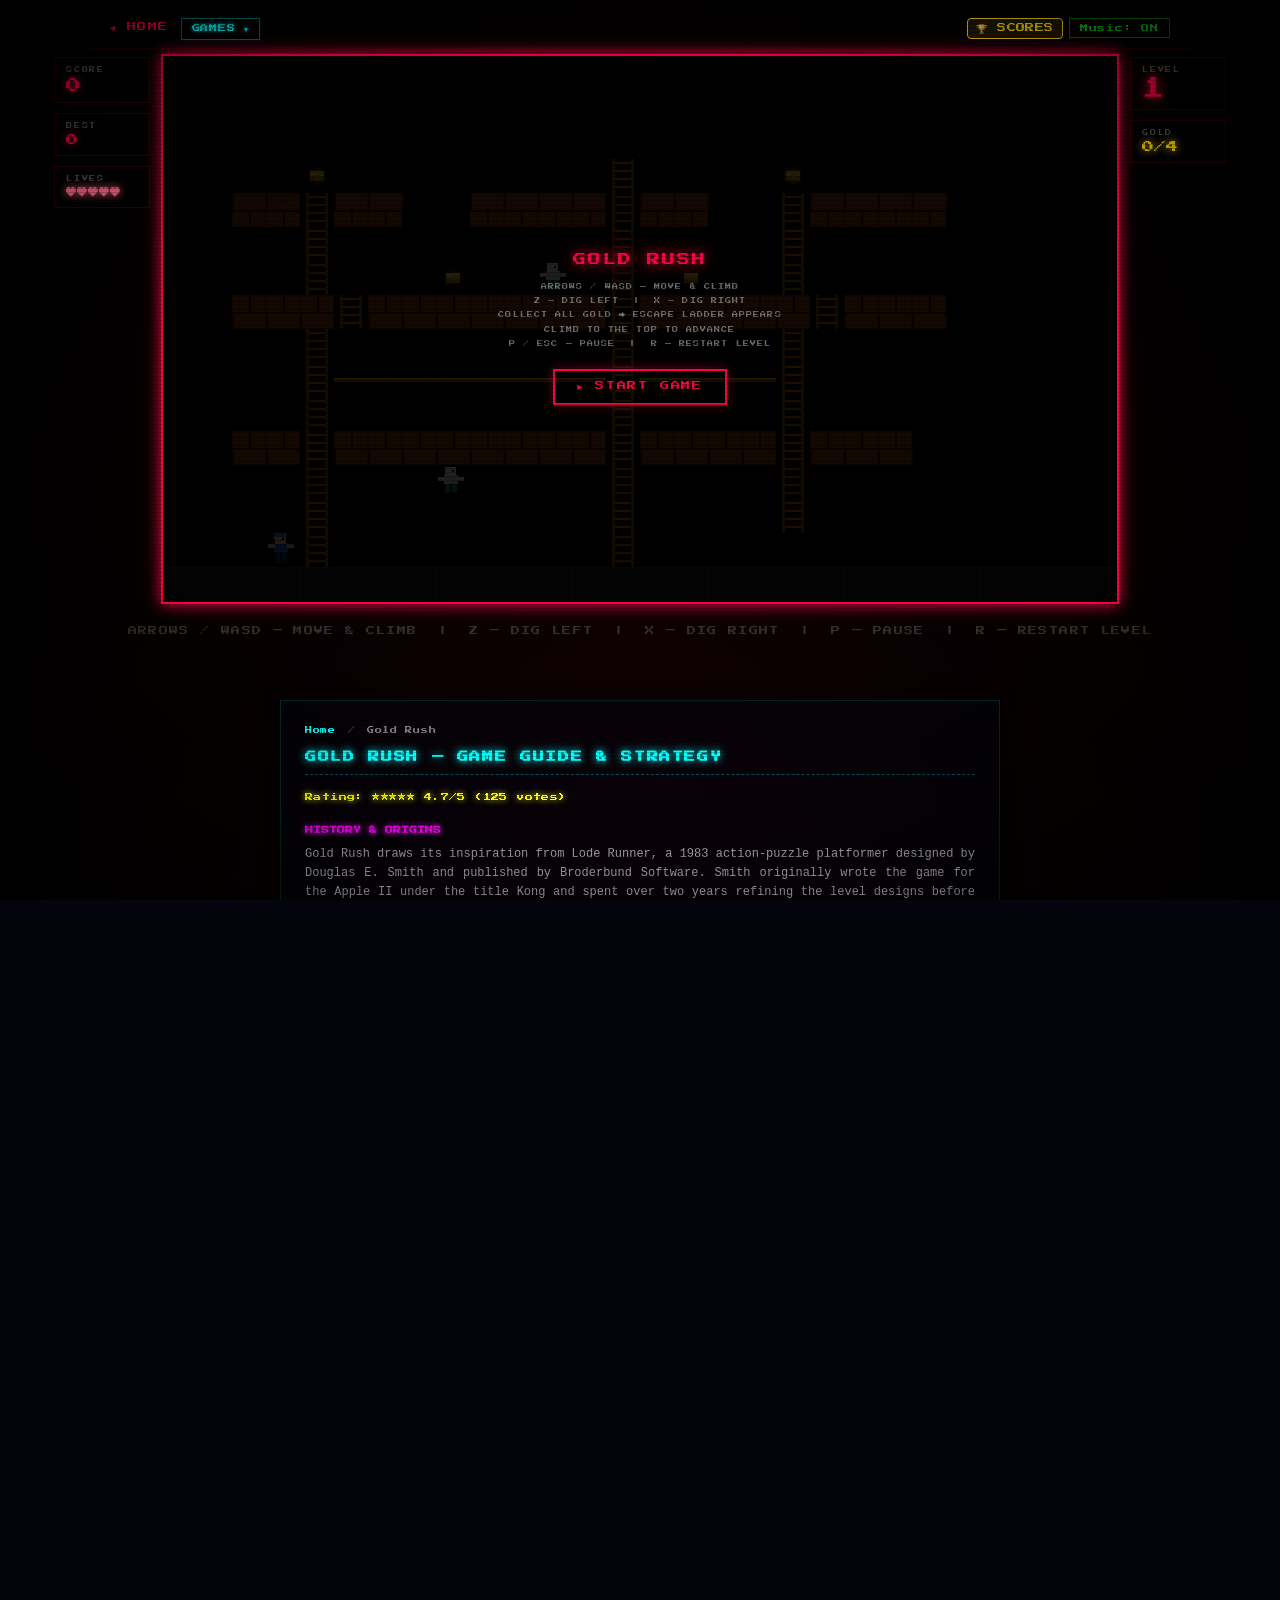
<file: lode-runner/index.html>
<!DOCTYPE html>
<html lang="en">
<head>
  <meta charset="UTF-8">
  <meta name="viewport" content="width=device-width, initial-scale=1.0">
  <title>Gold Rush — Play Free Online | Classic Arcade</title>
  <meta name="description" content="Play Gold Rush free in your browser. Collect all the gold, dig traps for guards, and climb to the escape ladder in this classic action-puzzle game.">
  <meta name="keywords" content="lode runner online, play lode runner free, lode runner browser game, classic lode runner">
  <meta name="robots" content="index, follow">
  <link rel="canonical" href="https://classicarcade.win/lode-runner/">
  <meta property="og:type" content="website">
  <meta property="og:title" content="Gold Rush — Play Free Online | Classic Arcade">
  <meta property="og:description" content="Play Gold Rush free in your browser. Collect all the gold, dig traps for guards, and climb to the escape ladder in this classic action-puzzle game.">
  <meta property="og:url" content="https://classicarcade.win/lode-runner/">
  <meta property="og:site_name" content="Classic Arcade">
  <meta property="og:image" content="https://classicarcade.win/lode-runner/og-image.jpg">
  <meta property="og:image:width" content="1200">
  <meta property="og:image:height" content="630">
  <meta property="og:locale" content="en_US">
  <meta name="theme-color" content="#04040c">
  <link rel="icon" type="image/svg+xml" href="/icons/icon.svg">
  <link rel="apple-touch-icon" href="/icons/icon.svg">
  <meta name="twitter:card" content="summary_large_image">
  <meta name="twitter:image" content="https://classicarcade.win/lode-runner/og-image.jpg">
  <meta name="twitter:title" content="Gold Rush — Play Free Online | Classic Arcade">
  <meta name="twitter:description" content="Play Gold Rush free in your browser. Collect all the gold, dig traps for guards, and climb to the escape ladder in this classic action-puzzle game.">
  <script type="application/ld+json">
  {
  "@context": "https://schema.org",
  "@type": "VideoGame",
  "name": "Gold Rush",
  "url": "https://classicarcade.win/lode-runner/",
  "description": "Collect all the gold, dig traps for guards, and climb to the escape ladder.",
  "genre": [
    "Puzzle",
    "Platformer",
    "Arcade"
  ],
  "playMode": "SinglePlayer",
  "applicationCategory": "Game",
  "operatingSystem": "Web Browser",
  "screenshot": "https://classicarcade.win/lode-runner/og-image.jpg",
  "offers": {
    "@type": "Offer",
    "price": "0",
    "priceCurrency": "USD",
    "category": "free-to-play"
  },
  "publisher": {
    "@type": "Organization",
    "name": "Classic Arcade",
    "url": "https://classicarcade.win/"
  },
  "author": {
    "@type": "Organization",
    "name": "Classic Arcade",
    "url": "https://classicarcade.win/"
  },
  "applicationSubCategory": "browser-based game",
  "image": "https://classicarcade.win/lode-runner/og-image.jpg",
  "inLanguage": "en",
  "aggregateRating": {
    "@type": "AggregateRating",
    "ratingValue": "4.7",
    "ratingCount": "125",
    "bestRating": "5",
    "worstRating": "1"
  }
}
  </script>

  <link rel="preconnect" href="https://fonts.googleapis.com">
  <link rel="preconnect" href="https://fonts.gstatic.com" crossorigin>
  <link href="https://fonts.googleapis.com/css2?family=Press+Start+2P&display=swap" rel="stylesheet">
  <link rel="stylesheet" href="../css/style.css">
  <link rel="stylesheet" href="lode-runner.css">

  <script type="application/ld+json">
  {
    "@context": "https://schema.org",
    "@type": "BreadcrumbList",
    "itemListElement": [
      {
        "@type": "ListItem",
        "position": 1,
        "name": "Home",
        "item": "https://classicarcade.win/"
      },
      {
        "@type": "ListItem",
        "position": 2,
        "name": "Gold Rush",
        "item": "https://classicarcade.win/lode-runner/"
      }
    ]
  }
  </script>
  <link rel="manifest" href="/manifest.json">
  <script>
    if ('serviceWorker' in navigator) {
      window.addEventListener('load', () => {
        navigator.serviceWorker.register('/sw.js')
          .then(reg => console.log('Service Worker registered:', reg.scope))
          .catch(err => console.error('Service Worker registration failed:', err));
      });
    }
  </script>
</head>
<body>
  <div style="position:fixed;inset:0;z-index:0;background:radial-gradient(ellipse at 50% 110%,#180005 0%,#080002 40%,#000 100%);"></div>

  <div class="rotate-prompt" id="rotate-prompt">
    <div class="rotate-icon">⟳</div>
    <div class="rotate-text">ROTATE DEVICE</div>
    <div class="rotate-sub">LODE RUNNER REQUIRES LANDSCAPE MODE</div>
  </div>

  <div class="page">
    <nav class="topbar">
      <div class="nav-group">
        <a href="../" class="back-link" aria-label="Back to Classic Arcade home">◄ HOME</a>
        <div class="nav-dropdown">
          <button class="nav-dropbtn" aria-label="Toggle game selector menu">GAMES ▾</button>
          <div class="nav-dropdown-content">
            <a href="../tetris/">TETRIX</a>
            <a href="../xonix/">TERRITORY</a>
            <a href="../space-invaders/">ALIEN WAVE</a>
            <a href="../pac-man/">CHOMP</a>
            <a href="../snake/">NEON SERPENT</a>
            <a href="../lode-runner/">GOLD RUSH</a>
            <a href="../paratrooper/">AIRBORNE</a>
            <a href="../berzerk/">ROBO MAZE</a>
            <a href="../highway/">HIGHWAY DELIVERY</a>
            <a href="../arkanoid/">BLOCK'N'BALL</a>
          </div>
        </div>
      </div>
      <div class="music-controls">
        <button class="scores-btn" id="btn-scores" aria-label="High Scores">🏆 SCORES</button>
        <button class="pause-btn" id="btn-pause" aria-label="Pause">❚❚</button>
        <button class="music-mute-btn" id="music-mute">Music: ON</button>
      </div>
    </nav>

    <h1 class="visually-hidden">Gold Rush — Play Free Online | Classic Arcade</h1>

    <div class="game-area">

      <aside class="side-panel" id="left-panel">
        <div class="panel-box">
          <div class="panel-label">SCORE</div>
          <div class="panel-value" id="score-display">0</div>
        </div>
        <div class="panel-box">
          <div class="panel-label">BEST</div>
          <div class="panel-value hi" id="hi-display">0</div>
        </div>
        <div class="panel-box">
          <div class="panel-label">LIVES</div>
          <div class="panel-value lives" id="lives-display">♥♥♥♥♥</div>
        </div>
        <div class="mobile-dpad" id="mobile-dpad">
          <div class="mobile-ctrl-hint">MOVE</div>
          <div class="joystick" id="joystick" role="presentation" aria-hidden="true">
            <div class="joystick-knob" id="joystick-knob"></div>
          </div>
        </div>
      </aside>

      <div class="canvas-wrapper">
        <canvas id="game-canvas"></canvas>
        <div class="canvas-glow"></div>

        <div class="overlay" id="overlay-start">
          <div class="overlay-title neon-red flicker">GOLD RUSH</div>
          <div class="overlay-sub desktop-hints">
            ARROWS / WASD — MOVE &amp; CLIMB<br>
            Z — DIG LEFT &nbsp;|&nbsp; X — DIG RIGHT<br>
            COLLECT ALL GOLD → ESCAPE LADDER APPEARS<br>
            CLIMB TO THE TOP TO ADVANCE<br>
            P / ESC — PAUSE &nbsp;|&nbsp; R — RESTART LEVEL
          </div>
          <div class="overlay-sub mobile-hints">
            D-PAD — MOVE &amp; CLIMB<br>
            ◄ DIG / DIG ► — DIG BUTTONS<br>
            COLLECT ALL GOLD → LADDER APPEARS<br>
            CLIMB TO THE TOP TO ADVANCE<br>
            <span style="color:var(--red)">DON'T FALL ON GUARDS!</span>
          </div>
          <div class="fullscreen-note mobile-hints">⛶ GAME RUNS IN FULL SCREEN</div>
          <button class="overlay-btn" id="btn-start">► START GAME</button>
        </div>

        <div class="overlay hidden" id="overlay-pause">
          <div class="overlay-title neon-red pulse">PAUSED</div>
          <button class="overlay-btn" id="btn-resume">► RESUME</button>
          <button class="overlay-btn overlay-btn-sm" id="btn-restart-level">► RESTART LEVEL</button>
        </div>

        <div class="overlay hidden" id="overlay-gameover">
          <div class="overlay-title neon-red flicker">GAME OVER</div>
          <div class="overlay-score" id="go-score"></div>
          <button class="overlay-btn" id="btn-restart">► PLAY AGAIN</button>
        </div>

        <div class="overlay hidden" id="overlay-victory">
          <div class="overlay-title" style="color:#ffd700;text-shadow:0 0 18px #ffd700;">YOU WIN!</div>
          <div class="overlay-sub">ALL LEVELS CLEARED!</div>
          <div class="overlay-score" id="victory-score"></div>
          <button class="overlay-btn" id="btn-victory">► PLAY AGAIN</button>
        </div>
      </div>

      <aside class="side-panel" id="right-panel">
        <div class="panel-box">
          <div class="panel-label">LEVEL</div>
          <div class="panel-value level neon-red" id="level-display">1</div>
        </div>
        <div class="panel-box">
          <div class="panel-label">GOLD</div>
          <div class="panel-value gold" id="gold-display">0/0</div>
        </div>
        <div class="mobile-dig-wrap" id="mobile-dig-wrap">
          <div class="mobile-ctrl-hint">DIG</div>
          <div class="dig-btns">
            <button class="dig-btn-touch" id="btn-digl-touch">◄ DIG</button>
            <button class="dig-btn-touch" id="btn-digr-touch">DIG ►</button>
          </div>
        </div>
      </aside>

    </div>

    <div class="controls-hint">
      ARROWS / WASD — MOVE &amp; CLIMB &nbsp;|&nbsp;
      Z — DIG LEFT &nbsp;|&nbsp; X — DIG RIGHT &nbsp;|&nbsp;
      P — PAUSE &nbsp;|&nbsp; R — RESTART LEVEL
    </div>

        <section class="seo-guide-section">
      <nav class="breadcrumb-nav" aria-label="Breadcrumb">
        <a href="../">Home</a> <span class="separator">/</span> <span>Gold Rush</span>
      </nav>
      <h2>Gold Rush &mdash; Game Guide &amp; Strategy</h2>
      <div class="rating-display" aria-label="Community rating: 4.7 out of 5 stars from 125 reviews">
        Rating: <span class="stars">&#9733;&#9733;&#9733;&#9733;&#9733;</span> 4.7/5 (125 votes)
      </div>

      <h3>History &amp; Origins</h3>
      <p>Gold Rush draws its inspiration from Lode Runner, a 1983 action-puzzle platformer designed by Douglas E. Smith and published by Broderbund Software. Smith originally wrote the game for the Apple II under the title Kong and spent over two years refining the level designs before publication. Lode Runner was notable as one of the very first commercial games to ship with a built-in level editor, allowing players to create and share their own stages — an early form of user-generated content decades before the term existed. The game was ported to over 20 platforms, sold over 2.5 million copies, and spawned numerous sequels across three decades. Its core mechanic — using a drill to trap guards in holes, then collecting gold while they are incapacitated — remains uniquely clever and fully intact in Gold Rush. Classic Arcade's version features multiple progressively challenging levels with a retro neon aesthetic.</p>

      <h3>Controls Reference</h3>
        <table class="controls-table">
          <thead><tr><th>Input</th><th>Action</th></tr></thead>
          <tbody>
          <tr><td>Left / Right Arrow</td><td>Run horizontally</td></tr>
          <tr><td>Up / Down Arrow</td><td>Climb ladders and ropes</td></tr>
          <tr><td>Z</td><td>Dig hole to the left of your character</td></tr>
          <tr><td>X</td><td>Dig hole to the right of your character</td></tr>
          <tr><td>P</td><td>Pause / resume</td></tr>
          <tr><td>On-screen buttons</td><td>Move and dig (mobile)</td></tr>
          </tbody>
        </table>

      <h3>Scoring System</h3>
      <p>Each gold bar collected awards points, with a bonus multiplier applied when you collect all gold in a level quickly. Guards that fall into dug holes and are then buried by the refilling earth award bonus points. Completing a level earns a time bonus — the faster you collect all gold and reach the escape ladder, the higher the reward. Lives are lost by guard contact or by falling too far from a height without a ladder.</p>

      <h3>Pro Tip</h3>
      <p><strong>Dig strategically — a well-placed hole can trap multiple guards at once if you lead them into a queue above a single gap. Always plan an escape route before digging, as refilling holes can trap you as easily as they trap guards.</strong></p>

      <h3>Frequently Asked Questions</h3>
      <div class="faq-item">
        <p class="faq-q">Q: Can I dig anywhere in the floor?</p>
        <p class="faq-a">You can dig through brick tiles — the brown brick blocks that make up most of the floor. Solid gold or concrete tiles cannot be dug through. Dug holes refill after a few seconds, so timing is critical to trap guards and then escape before the hole closes around you.</p>
      </div>
      <div class="faq-item">
        <p class="faq-q">Q: What happens if a guard falls in a hole I dug?</p>
        <p class="faq-a">A guard who falls into your dug hole is temporarily incapacitated. While trapped, they drop any gold they were carrying. If the hole refills before the guard climbs out, the guard is eliminated and respawns at the top of the level after a short delay.</p>
      </div>
      <div class="faq-item">
        <p class="faq-q">Q: Do I need to collect every piece of gold?</p>
        <p class="faq-a">Yes — the escape ladder only becomes accessible once every gold bar on the level has been collected. The ladder is typically hidden at the top of the level and reveals itself as the last gold bar is taken.</p>
      </div>

      <div class="related-games-section">
        <h3>More Free Classic Arcade Games</h3>
        <div class="related-games-grid">
          <a href="../xonix/" class="related-game-link">
            <span class="rel-icon">◈</span>
            TERRITORY
          </a>
          <a href="../tetris/" class="related-game-link">
            <span class="rel-icon">▦</span>
            TETRIX
          </a>
          <a href="../pac-man/" class="related-game-link">
            <span class="rel-icon">◕</span>
            CHOMP
          </a>
        </div>
      </div>
    </section>

  </div>

  <script src="../js/common.js"></script>
  <script src="../js/virtual-joystick.js"></script>
  <script src="lode-runner-levels.js"></script>
  <script src="lode-runner.js"></script>

  <p class="disclaimer">Fan-made tribute · Not affiliated with or endorsed by any original game publisher</p>
</body>
</html>
</file>
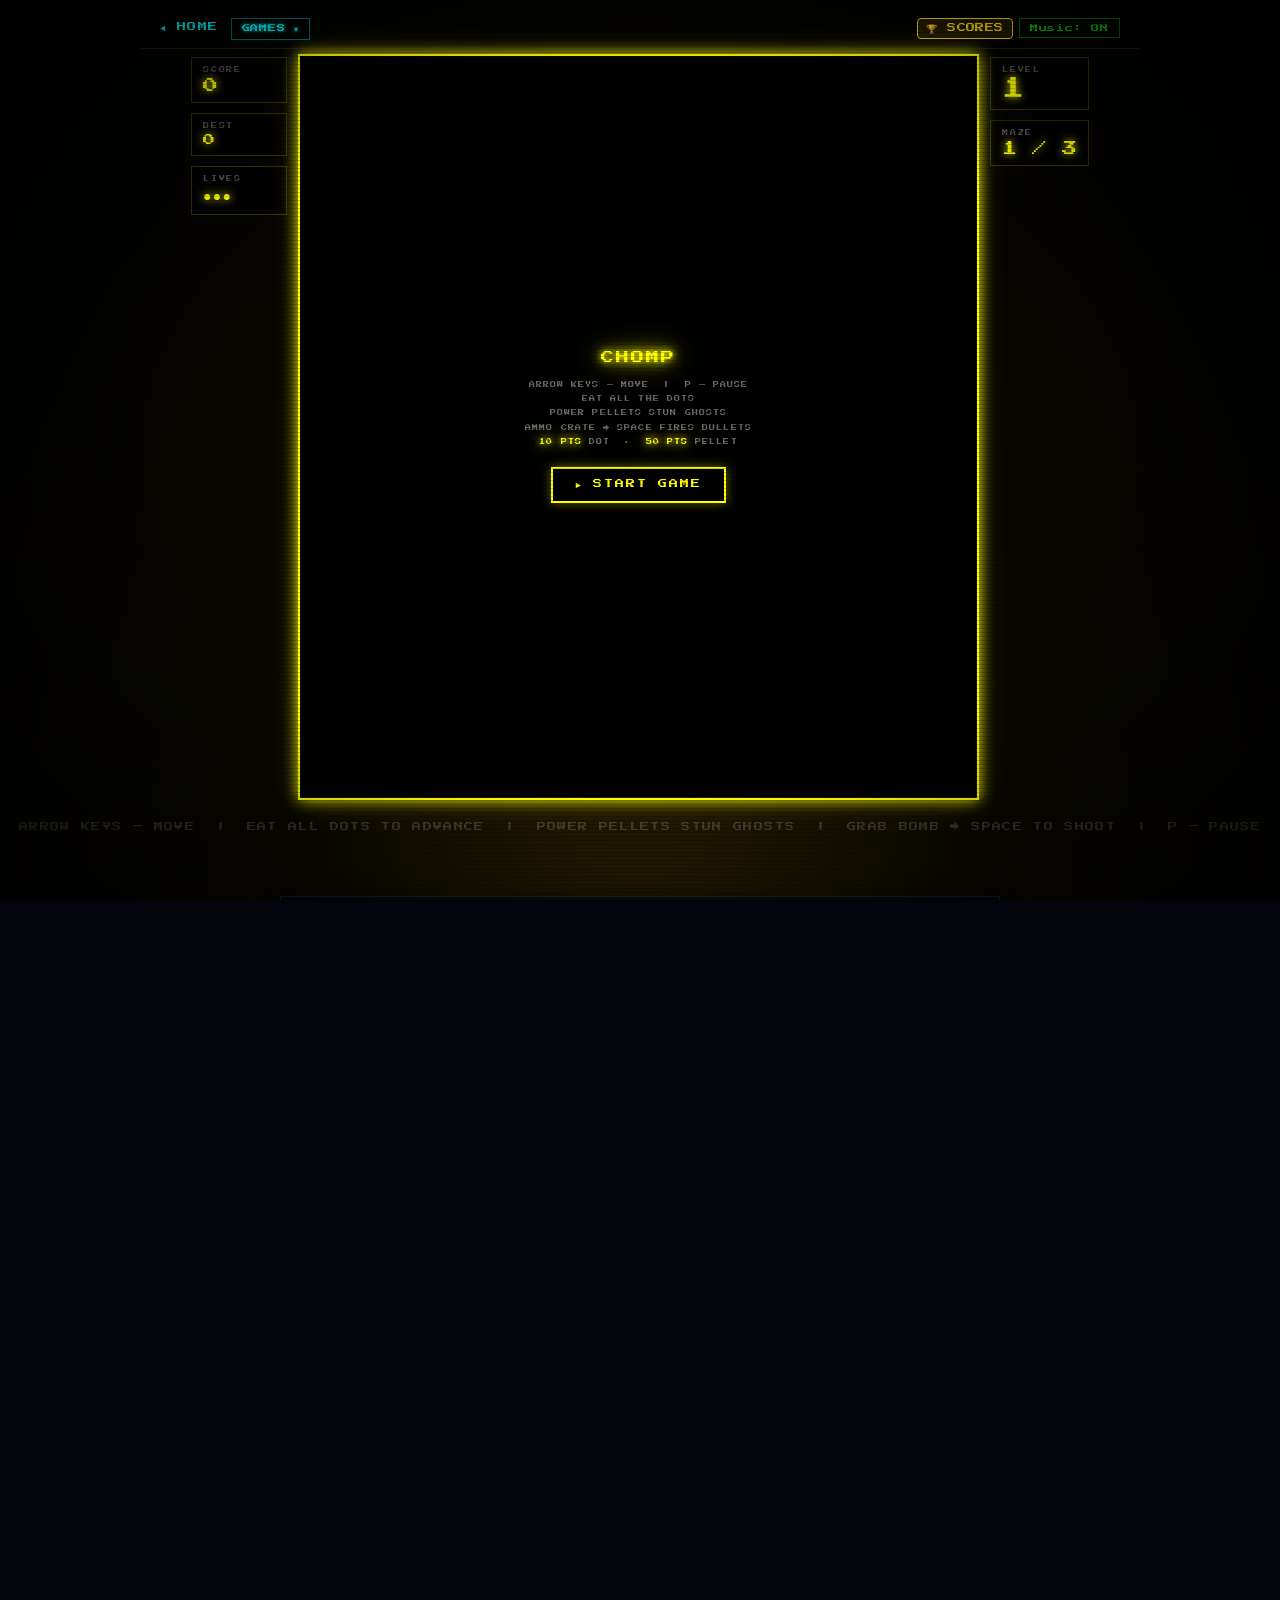
<file: pac-man/index.html>
<!DOCTYPE html>
<html lang="en">
<head>
  <meta charset="UTF-8">
  <meta name="viewport" content="width=device-width, initial-scale=1.0">
  <title>Chomp — Play Free Online | Classic Arcade</title>
  <meta name="description" content="Play Chomp free in your browser. Eat all the dots, dodge ghosts, collect power pellets across 4 unique mazes, and grab ammo crates to shoot back.">
  <meta name="keywords" content="pac-man online, play pac-man free, pacman browser game, classic pac-man">
  <meta name="robots" content="index, follow">
  <link rel="canonical" href="https://classicarcade.win/pac-man/">
  <meta property="og:type" content="website">
  <meta property="og:title" content="Chomp — Play Free Online | Classic Arcade">
  <meta property="og:description" content="Play Chomp free in your browser. Eat all the dots, dodge ghosts, collect power pellets across 4 unique mazes, and grab ammo crates to shoot back.">
  <meta property="og:url" content="https://classicarcade.win/pac-man/">
  <meta property="og:site_name" content="Classic Arcade">
  <meta property="og:image" content="https://classicarcade.win/pac-man/og-image.jpg">
  <meta property="og:image:width" content="1200">
  <meta property="og:image:height" content="630">
  <meta property="og:locale" content="en_US">
  <meta name="theme-color" content="#04040c">
  <link rel="icon" type="image/svg+xml" href="/icons/icon.svg">
  <link rel="apple-touch-icon" href="/icons/icon.svg">
  <meta name="twitter:card" content="summary_large_image">
  <meta name="twitter:image" content="https://classicarcade.win/pac-man/og-image.jpg">
  <meta name="twitter:title" content="Chomp — Play Free Online | Classic Arcade">
  <meta name="twitter:description" content="Play Chomp free in your browser. Eat all the dots, dodge ghosts, collect power pellets across 4 unique mazes, and grab ammo crates to shoot back.">
  <script type="application/ld+json">
  {
  "@context": "https://schema.org",
  "@type": "VideoGame",
  "name": "Chomp",
  "url": "https://classicarcade.win/pac-man/",
  "description": "Eat all the dots, dodge ghosts, collect power pellets across 4 unique mazes.",
  "genre": [
    "Arcade"
  ],
  "playMode": "SinglePlayer",
  "applicationCategory": "Game",
  "operatingSystem": "Web Browser",
  "screenshot": "https://classicarcade.win/pac-man/og-image.jpg",
  "offers": {
    "@type": "Offer",
    "price": "0",
    "priceCurrency": "USD",
    "category": "free-to-play"
  },
  "publisher": {
    "@type": "Organization",
    "name": "Classic Arcade",
    "url": "https://classicarcade.win/"
  },
  "author": {
    "@type": "Organization",
    "name": "Classic Arcade",
    "url": "https://classicarcade.win/"
  },
  "applicationSubCategory": "browser-based game",
  "image": "https://classicarcade.win/pac-man/og-image.jpg",
  "inLanguage": "en",
  "aggregateRating": {
    "@type": "AggregateRating",
    "ratingValue": "4.8",
    "ratingCount": "219",
    "bestRating": "5",
    "worstRating": "1"
  }
}
  </script>

  <link rel="preconnect" href="https://fonts.googleapis.com">
  <link rel="preconnect" href="https://fonts.gstatic.com" crossorigin>
  <link href="https://fonts.googleapis.com/css2?family=Press+Start+2P&display=swap" rel="stylesheet">
  <link rel="stylesheet" href="../css/style.css">
  <link rel="stylesheet" href="pac-man.css">

  <script type="application/ld+json">
  {
    "@context": "https://schema.org",
    "@type": "BreadcrumbList",
    "itemListElement": [
      {
        "@type": "ListItem",
        "position": 1,
        "name": "Home",
        "item": "https://classicarcade.win/"
      },
      {
        "@type": "ListItem",
        "position": 2,
        "name": "Chomp",
        "item": "https://classicarcade.win/pac-man/"
      }
    ]
  }
  </script>
  <link rel="manifest" href="/manifest.json">
  <script>
    if ('serviceWorker' in navigator) {
      window.addEventListener('load', () => {
        navigator.serviceWorker.register('/sw.js')
          .then(reg => console.log('Service Worker registered:', reg.scope))
          .catch(err => console.error('Service Worker registration failed:', err));
      });
    }
  </script>
</head>
<body>
  <div class="bg-static bg-yellow"></div>

  <div class="rotate-prompt" id="rotate-prompt">
    <div class="rotate-icon">⟳</div>
    <div class="rotate-text">ROTATE DEVICE</div>
    <div class="rotate-sub">PAC-MAN REQUIRES PORTRAIT MODE</div>
  </div>

  <div class="page">
    <nav class="topbar">
      <div class="nav-group">
        <a href="../" class="back-link" aria-label="Back to Classic Arcade home">◄ HOME</a>
        <div class="nav-dropdown">
          <button class="nav-dropbtn" aria-label="Toggle game selector menu">GAMES ▾</button>
          <div class="nav-dropdown-content">
            <a href="../tetris/">TETRIX</a>
            <a href="../xonix/">TERRITORY</a>
            <a href="../space-invaders/">ALIEN WAVE</a>
            <a href="../pac-man/">CHOMP</a>
            <a href="../snake/">NEON SERPENT</a>
            <a href="../lode-runner/">GOLD RUSH</a>
            <a href="../paratrooper/">AIRBORNE</a>
            <a href="../berzerk/">ROBO MAZE</a>
            <a href="../highway/">HIGHWAY DELIVERY</a>
            <a href="../arkanoid/">BLOCK'N'BALL</a>
          </div>
        </div>
      </div>
      <div class="music-controls">
        <button class="scores-btn" id="btn-scores" aria-label="High Scores">🏆 SCORES</button>
        <button class="pause-btn" id="btn-pause" aria-label="Pause">❚❚</button>
        <button class="music-mute-btn" id="music-mute">Music: ON</button>
      </div>
    </nav>

    <h1 class="visually-hidden">Chomp — Play Free Online | Classic Arcade</h1>

    <div class="game-area">

      <aside class="side-panel">
        <div class="panel-box">
          <div class="panel-label">SCORE</div>
          <div class="panel-value" id="score-display">0</div>
        </div>
        <div class="panel-box">
          <div class="panel-label">BEST</div>
          <div class="panel-value hi" id="hi-display">0</div>
        </div>
        <div class="panel-box">
          <div class="panel-label">LIVES</div>
          <div class="panel-value lives" id="lives-display">●●●</div>
        </div>
      </aside>

      <div class="canvas-wrapper">
        <canvas id="game-canvas"></canvas>
        <div class="canvas-glow"></div>

        <div class="overlay" id="overlay-start">
          <div class="overlay-title neon-yellow flicker">CHOMP</div>
          <div class="overlay-sub desktop-hints">
            ARROW KEYS — MOVE &nbsp;|&nbsp; P — PAUSE<br>
            EAT ALL THE DOTS<br>
            POWER PELLETS STUN GHOSTS<br>
            AMMO CRATE → SPACE FIRES BULLETS<br>
            <span class="neon-yellow">10 PTS</span> DOT &nbsp;·&nbsp;
            <span class="neon-yellow">50 PTS</span> PELLET
          </div>
          <div class="overlay-sub mobile-hints">
            SWIPE — MOVE<br>
            EAT ALL THE DOTS<br>
            POWER PELLETS STUN GHOSTS<br>
            GRAB AMMO CRATE → AUTO-FIRES<br>
            <span class="neon-yellow">10 PTS</span> DOT &nbsp;·&nbsp;
            <span class="neon-yellow">50 PTS</span> PELLET
          </div>
          <button class="overlay-btn" id="btn-start">► START GAME</button>
        </div>

        <div class="overlay hidden" id="overlay-pause">
          <div class="overlay-title neon-yellow pulse">PAUSED</div>
          <button class="overlay-btn" id="btn-resume">► RESUME</button>
        </div>

        <div class="overlay hidden" id="overlay-levelup">
          <div class="overlay-title neon-yellow pulse" id="lvl-title">LEVEL CLEAR!</div>
          <div class="overlay-sub neon-yellow">PREPARING NEXT MAZE…</div>
        </div>

        <div class="overlay hidden" id="overlay-gameover">
          <div class="overlay-title neon-yellow flicker">GAME OVER</div>
          <div class="overlay-score" id="go-score"></div>
          <button class="overlay-btn" id="btn-restart">► PLAY AGAIN</button>
        </div>
      </div>

      <aside class="side-panel">
        <div class="panel-box">
          <div class="panel-label">LEVEL</div>
          <div class="panel-value lvl neon-yellow" id="level-display">1</div>
        </div>
        <div class="panel-box">
          <div class="panel-label">MAZE</div>
          <div class="panel-value neon-yellow" id="maze-display">1 / 4</div>
        </div>
      </aside>

    </div>

    <div class="portrait-stats">
      <div class="pstat"><span class="pstat-label">SCORE</span><span class="pstat-value" id="p-score-display">0</span></div>
      <div class="pstat"><span class="pstat-label">BEST</span><span class="pstat-value pstat-hi" id="p-hi-display">0</span></div>
      <div class="pstat"><span class="pstat-label">LIVES</span><span class="pstat-value pstat-lives" id="p-lives-display">●●●</span></div>
      <div class="pstat"><span class="pstat-label">LEVEL</span><span class="pstat-value pstat-lvl" id="p-level-display">1</span></div>
      <div class="pstat"><span class="pstat-label">MAZE</span><span class="pstat-value" id="p-maze-display">1/4</span></div>
    </div>

    <div class="controls-hint">
      ARROW KEYS — MOVE &nbsp;|&nbsp;
      EAT ALL DOTS TO ADVANCE &nbsp;|&nbsp;
      POWER PELLETS STUN GHOSTS &nbsp;|&nbsp;
      GRAB BOMB → SPACE TO SHOOT &nbsp;|&nbsp;
      P — PAUSE
    </div>

        <section class="seo-guide-section">
      <nav class="breadcrumb-nav" aria-label="Breadcrumb">
        <a href="../">Home</a> <span class="separator">/</span> <span>Chomp</span>
      </nav>
      <h2>Chomp &mdash; Game Guide &amp; Strategy</h2>
      <div class="rating-display" aria-label="Community rating: 4.8 out of 5 stars from 219 reviews">
        Rating: <span class="stars">&#9733;&#9733;&#9733;&#9733;&#9733;</span> 4.8/5 (219 votes)
      </div>

      <h3>History &amp; Origins</h3>
      <p>Chomp is a tribute to Pac-Man, one of the most iconic arcade games ever made. The original was designed by Toru Iwatani at Namco and released in Japanese arcades in May 1980 under the name Puck-Man — renamed Pac-Man for its Western release to prevent graffiti on the coin slots. Iwatani's inspiration was simple: a pizza with a slice missing. The concept of a maze-chase game where the player eats rather than shoots was revolutionary, attracting a new demographic of players who had never previously engaged with arcade games. Pac-Man generated over $1 billion in quarters within 15 months of its US release. The four ghosts — Blinky (Shadow), Pinky (Speedy), Inky (Bashful), and Clyde (Pokey) — each use distinct AI pursuit algorithms that became the subject of academic study. Classic Arcade's Chomp honours this legacy with four unique maze layouts, power pellets, and a ghost-shooting mechanic that adds a modern twist.</p>

      <h3>Controls Reference</h3>
        <table class="controls-table">
          <thead><tr><th>Input</th><th>Action</th></tr></thead>
          <tbody>
          <tr><td>Arrow Keys or WASD</td><td>Move Chomp in four directions</td></tr>
          <tr><td>P</td><td>Pause / resume</td></tr>
          <tr><td>Swipe in any direction</td><td>Move (mobile)</td></tr>
          </tbody>
        </table>

      <h3>Scoring System</h3>
      <p>Small dots award 10 points each, and power pellets award 50 points. When a power pellet is active, eating a ghost scores 200 points for the first, 400 for the second, 800 for the third, and 1,600 for the fourth in a single power-up window. Bonus fruit items appear in the centre of the maze and award varying point values — the higher the maze number, the higher the fruit bonus. Clearing a maze entirely advances you to the next layout and adds a speed bonus.</p>

      <h3>Pro Tip</h3>
      <p><strong>The ghost AI can be exploited with repeatable safe paths near corners. Master the ghost retreat patterns after eating a power pellet — timing your chase of all four ghosts in one pellet window is worth over 3,000 points.</strong></p>

      <h3>Frequently Asked Questions</h3>
      <div class="faq-item">
        <p class="faq-q">Q: What are the four ghost behaviours?</p>
        <p class="faq-a">Each ghost has a unique chase strategy. One always targets your current tile directly, one targets four tiles ahead of you, one uses a complex flanking calculation, and one alternates between chasing and retreating to its corner. Learning their patterns is key to surviving higher mazes.</p>
      </div>
      <div class="faq-item">
        <p class="faq-q">Q: How many mazes are there in Chomp?</p>
        <p class="faq-a">Chomp features four unique maze designs that cycle as you progress. Each maze has a distinct layout, different tunnel positions, and slightly altered ghost spawn timing.</p>
      </div>
      <div class="faq-item">
        <p class="faq-q">Q: Can I shoot back at the ghosts?</p>
        <p class="faq-a">Yes — the ammo crate mechanic in Chomp lets you collect ammo boxes scattered in the maze. When you have ammo, you can fire at ghosts directly even when a power pellet is not active.</p>
      </div>

      <div class="related-games-section">
        <h3>More Free Classic Arcade Games</h3>
        <div class="related-games-grid">
          <a href="../snake/" class="related-game-link">
            <span class="rel-icon">🐍</span>
            NEON SERPENT
          </a>
          <a href="../berzerk/" class="related-game-link">
            <span class="rel-icon">🤖</span>
            ROBO MAZE
          </a>
          <a href="../space-invaders/" class="related-game-link">
            <span class="rel-icon">👾</span>
            ALIEN WAVE
          </a>
        </div>
      </div>
    </section>

    <p class="disclaimer">Fan-made tribute · Not affiliated with or endorsed by any original game publisher</p>

  </div>

  <script src="../js/common.js"></script>
  <script src="pac-man.js"></script>
</body>
</html>
</file>
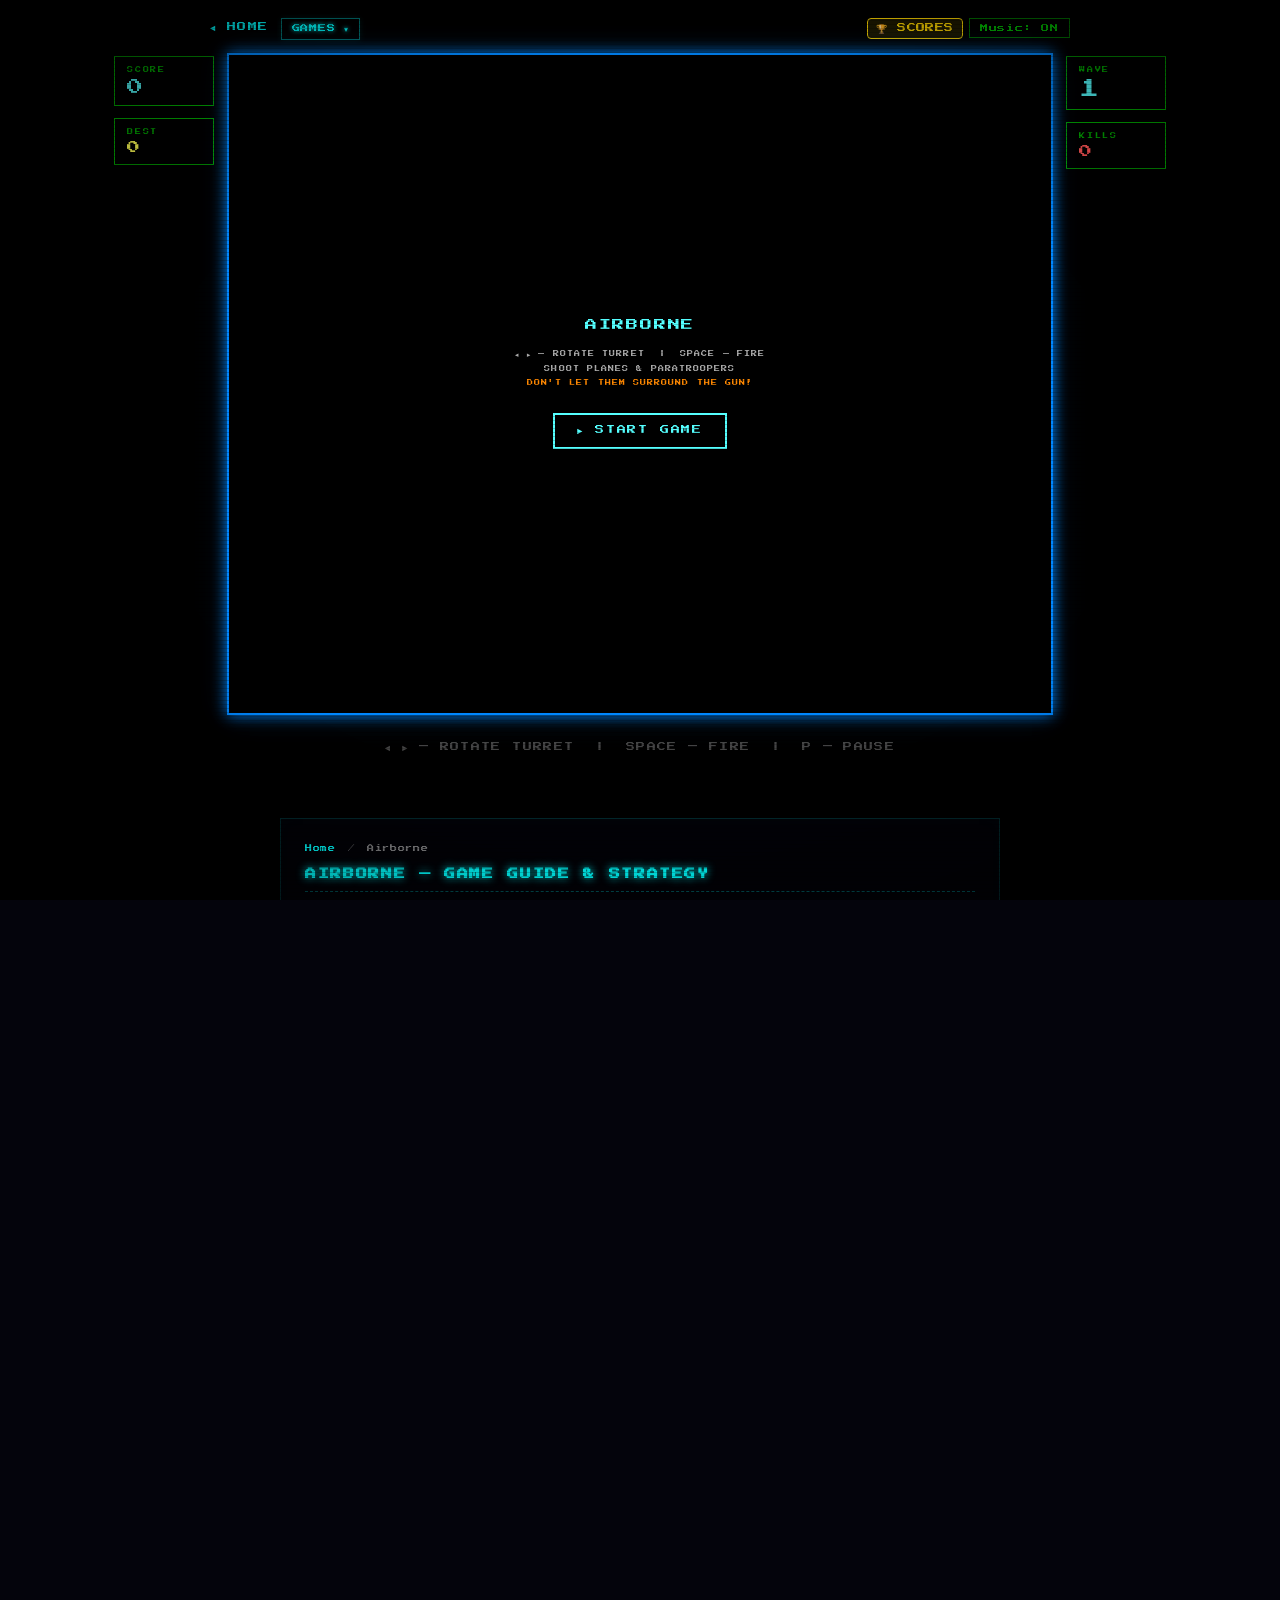
<file: paratrooper/index.html>
<!DOCTYPE html>
<html lang="en">
<head>
  <meta charset="UTF-8">
  <meta name="viewport" content="width=device-width, initial-scale=1.0">
  <title>Airborne — Play Free Online | Classic Arcade</title>
  <meta name="description" content="Play Airborne free in your browser. Man a ground turret, shoot down enemy planes and paratroopers before they surround your gun.">
  <meta name="keywords" content="paratrooper game online, play paratrooper free, paratrooper browser game, classic paratrooper">
  <meta name="robots" content="index, follow">
  <link rel="canonical" href="https://classicarcade.win/paratrooper/">
  <meta property="og:type" content="website">
  <meta property="og:title" content="Airborne — Play Free Online | Classic Arcade">
  <meta property="og:description" content="Play Airborne free in your browser. Man a ground turret, shoot down enemy planes and paratroopers before they surround your gun.">
  <meta property="og:url" content="https://classicarcade.win/paratrooper/">
  <meta property="og:site_name" content="Classic Arcade">
  <meta property="og:image" content="https://classicarcade.win/paratrooper/og-image.jpg">
  <meta property="og:image:width" content="1200">
  <meta property="og:image:height" content="630">
  <meta property="og:locale" content="en_US">
  <meta name="theme-color" content="#04040c">
  <link rel="icon" type="image/svg+xml" href="/icons/icon.svg">
  <link rel="apple-touch-icon" href="/icons/icon.svg">
  <meta name="twitter:card" content="summary_large_image">
  <meta name="twitter:image" content="https://classicarcade.win/paratrooper/og-image.jpg">
  <meta name="twitter:title" content="Airborne — Play Free Online | Classic Arcade">
  <meta name="twitter:description" content="Play Airborne free in your browser. Man a ground turret, shoot down enemy planes and paratroopers before they surround your gun.">
  <script type="application/ld+json">
  {
  "@context": "https://schema.org",
  "@type": "VideoGame",
  "name": "Airborne",
  "url": "https://classicarcade.win/paratrooper/",
  "description": "Man a ground turret, shoot down enemy planes and paratroopers before they surround your gun.",
  "genre": [
    "Shooter",
    "Arcade"
  ],
  "playMode": "SinglePlayer",
  "applicationCategory": "Game",
  "operatingSystem": "Web Browser",
  "screenshot": "https://classicarcade.win/paratrooper/og-image.jpg",
  "offers": {
    "@type": "Offer",
    "price": "0",
    "priceCurrency": "USD",
    "category": "free-to-play"
  },
  "publisher": {
    "@type": "Organization",
    "name": "Classic Arcade",
    "url": "https://classicarcade.win/"
  },
  "author": {
    "@type": "Organization",
    "name": "Classic Arcade",
    "url": "https://classicarcade.win/"
  },
  "applicationSubCategory": "browser-based game",
  "image": "https://classicarcade.win/paratrooper/og-image.jpg",
  "inLanguage": "en",
  "aggregateRating": {
    "@type": "AggregateRating",
    "ratingValue": "4.5",
    "ratingCount": "98",
    "bestRating": "5",
    "worstRating": "1"
  }
}
  </script>

  <link rel="preconnect" href="https://fonts.googleapis.com">
  <link rel="preconnect" href="https://fonts.gstatic.com" crossorigin>
  <link href="https://fonts.googleapis.com/css2?family=Press+Start+2P&display=swap" rel="stylesheet">
  <link rel="stylesheet" href="../css/style.css">
  <link rel="stylesheet" href="paratrooper.css">

  <script type="application/ld+json">
  {
    "@context": "https://schema.org",
    "@type": "BreadcrumbList",
    "itemListElement": [
      {
        "@type": "ListItem",
        "position": 1,
        "name": "Home",
        "item": "https://classicarcade.win/"
      },
      {
        "@type": "ListItem",
        "position": 2,
        "name": "Airborne",
        "item": "https://classicarcade.win/paratrooper/"
      }
    ]
  }
  </script>
  <link rel="manifest" href="/manifest.json">
  <script>
    if ('serviceWorker' in navigator) {
      window.addEventListener('load', () => {
        navigator.serviceWorker.register('/sw.js')
          .then(reg => console.log('Service Worker registered:', reg.scope))
          .catch(err => console.error('Service Worker registration failed:', err));
      });
    }
  </script>
</head>
<body>
  <div class="page-bg"></div>

  <div class="rotate-prompt" id="rotate-prompt">
    <div class="rotate-icon">⟳</div>
    <div class="rotate-text">ROTATE DEVICE</div>
    <div class="rotate-sub">PARATROOPER REQUIRES LANDSCAPE MODE</div>
  </div>

  <div class="page">

    <nav class="topbar">
      <div class="nav-group">
        <a href="../" class="back-link" aria-label="Back to Classic Arcade home">◄ HOME</a>
        <div class="nav-dropdown">
          <button class="nav-dropbtn" aria-label="Toggle game selector menu">GAMES ▾</button>
          <div class="nav-dropdown-content">
            <a href="../tetris/">TETRIX</a>
            <a href="../xonix/">TERRITORY</a>
            <a href="../space-invaders/">ALIEN WAVE</a>
            <a href="../pac-man/">CHOMP</a>
            <a href="../snake/">NEON SERPENT</a>
            <a href="../lode-runner/">GOLD RUSH</a>
            <a href="../paratrooper/">AIRBORNE</a>
            <a href="../berzerk/">ROBO MAZE</a>
            <a href="../highway/">HIGHWAY DELIVERY</a>
            <a href="../arkanoid/">BLOCK'N'BALL</a>
          </div>
        </div>
      </div>
      <div class="music-controls">
        <button class="scores-btn" id="btn-scores" aria-label="High Scores">🏆 SCORES</button>
        <button class="pause-btn" id="btn-pause" aria-label="Pause">❚❚</button>
        <button class="music-mute-btn" id="music-mute">Music: ON</button>
      </div>
    </nav>

    <h1 class="visually-hidden">Airborne — Play Free Online | Classic Arcade</h1>

    <div class="game-area">

      <aside class="side-panel" id="left-panel">
        <div class="panel-box">
          <div class="panel-label">SCORE</div>
          <div class="panel-value" id="score-display">0</div>
        </div>
        <div class="panel-box">
          <div class="panel-label">BEST</div>
          <div class="panel-value hi" id="hi-display">0</div>
        </div>
        <div class="mobile-dpad" id="mobile-dpad">
          <div class="mobile-ctrl-hint">DRAG TO AIM</div>
          <div class="joystick" id="joystick" role="presentation" aria-hidden="true">
            <div class="joystick-knob" id="joystick-knob"></div>
          </div>
        </div>
      </aside>

      <div class="canvas-wrapper">
        <canvas id="game-canvas"></canvas>
        <div class="canvas-glow"></div>

        <div class="overlay" id="overlay-start">
          <div class="overlay-title flicker title-cyan">AIRBORNE</div>
          <div class="overlay-sub desktop-hints">
            ◄ ► — ROTATE TURRET &nbsp;|&nbsp; SPACE — FIRE<br>
            SHOOT PLANES &amp; PARATROOPERS<br>
            <span style="color:var(--orange)">DON'T LET THEM SURROUND THE GUN!</span>
          </div>
          <div class="overlay-sub mobile-hints">
            D-PAD ◄ ► — ROTATE TURRET<br>
            FIRE BUTTON — SHOOT<br>
            SHOOT PLANES &amp; PARATROOPERS<br>
            <span style="color:var(--orange)">DON'T LET THEM SURROUND THE GUN!</span>
          </div>
          <div class="fullscreen-note mobile-hints">⛶ GAME RUNS IN FULL SCREEN</div>
          <button class="overlay-btn" id="btn-start">► START GAME</button>
        </div>

        <div class="overlay hidden" id="overlay-pause">
          <div class="overlay-title pulse title-yellow">PAUSED</div>
          <button class="overlay-btn" id="btn-resume">► RESUME</button>
        </div>

        <div class="overlay hidden" id="overlay-gameover">
          <div class="overlay-title flicker title-red">GUN DESTROYED!</div>
          <div class="overlay-score" id="go-score"></div>
          <button class="overlay-btn" id="btn-restart">► PLAY AGAIN</button>
        </div>
      </div>

      <aside class="side-panel" id="right-panel">
        <div class="panel-box">
          <div class="panel-label">WAVE</div>
          <div class="panel-value wave-val" id="wave-display">1</div>
        </div>
        <div class="panel-box">
          <div class="panel-label">KILLS</div>
          <div class="panel-value kills-val" id="kill-display">0</div>
        </div>
        <div class="mobile-fire-wrap" id="mobile-fire-wrap">
          <div class="mobile-ctrl-hint">TOUCH / HOLD TO FIRE</div>
          <button class="fire-btn-touch" id="btn-fire-touch" aria-label="Fire">FIRE</button>
        </div>
      </aside>

    </div>

    <div class="controls-hint">
      ◄ ► — ROTATE TURRET &nbsp;|&nbsp; SPACE — FIRE &nbsp;|&nbsp; P — PAUSE
    </div>

        <section class="seo-guide-section">
      <nav class="breadcrumb-nav" aria-label="Breadcrumb">
        <a href="../">Home</a> <span class="separator">/</span> <span>Airborne</span>
      </nav>
      <h2>Airborne &mdash; Game Guide &amp; Strategy</h2>
      <div class="rating-display" aria-label="Community rating: 4.5 out of 5 stars from 98 reviews">
        Rating: <span class="stars">&#9733;&#9733;&#9733;&#9733;&#9733;</span> 4.5/5 (98 votes)
      </div>

      <h3>History &amp; Origins</h3>
      <p>Airborne is a tribute to Paratrooper, a 1982 DOS game developed and published by MicroArts. Paratrooper was one of the defining titles of the early PC gaming era, distributed widely as shareware and installed on an enormous number of home IBM-compatible computers throughout the 1980s. The core concept — defending a fixed ground position from waves of airborne attackers — taps into the classic turret-defence fantasy with immediate, satisfying gameplay. Players rotate a ground-mounted anti-aircraft gun to track and destroy helicopters, biplanes, and paratroopers before the latter can land, form groups, and physically dismantle your turret. The escalating spawn rate and the creeping threat of accumulated paratroopers creates a compelling tension curve. Classic Arcade's Airborne extends the original concept with retro neon visuals, progressive difficulty waves, and a high-score chase that rewards both accuracy and target prioritisation.</p>

      <h3>Controls Reference</h3>
        <table class="controls-table">
          <thead><tr><th>Input</th><th>Action</th></tr></thead>
          <tbody>
          <tr><td>Left / Right Arrow</td><td>Rotate the turret left and right</td></tr>
          <tr><td>Spacebar</td><td>Fire a shell</td></tr>
          <tr><td>P</td><td>Pause / resume</td></tr>
          <tr><td>Touch aim buttons</td><td>Rotate (mobile)</td></tr>
          <tr><td>Touch fire button</td><td>Shoot (mobile)</td></tr>
          </tbody>
        </table>

      <h3>Scoring System</h3>
      <p>Aircraft score points based on type: slower biplanes award fewer points than faster jets, and helicopters transporting paratroopers are the highest-value targets. Each paratrooper shot mid-air awards points; paratroopers that successfully land and begin walking toward your turret must be shot on the ground. You lose the game when paratroopers reach and capture your gun emplacement. Lives represent your turret health — each successful paratrooper assault reduces it.</p>

      <h3>Pro Tip</h3>
      <p><strong>Rotate your turret past the target's current position slightly to lead the shot — aircraft move horizontally and your shells travel at a finite speed. Helicopters hovering directly above are the easiest shots; jets at shallow angles are the hardest.</strong></p>

      <h3>Frequently Asked Questions</h3>
      <div class="faq-item">
        <p class="faq-q">Q: Can paratroopers actually destroy my turret?</p>
        <p class="faq-a">Yes. Paratroopers that land safely will walk toward your gun emplacement from both sides. If enough of them gather and surround the turret, they dismantle it — ending the game. You must prioritise clearing landed paratroopers even while aircraft continue to attack overhead.</p>
      </div>
      <div class="faq-item">
        <p class="faq-q">Q: Is it better to shoot helicopters or their paratroopers?</p>
        <p class="faq-a">Helicopters award more points and prevent multiple paratroopers from deploying, so targeting the aircraft before it releases its payload is generally the better strategy. However, if paratroopers are already landing near your position, clearing the ground threat takes priority.</p>
      </div>
      <div class="faq-item">
        <p class="faq-q">Q: Does the difficulty increase over time?</p>
        <p class="faq-a">Yes. Wave speed, aircraft quantity, and the rate of paratrooper deployment all increase as you survive longer. Later waves feature faster, smaller aircraft that are harder to track with the rotating turret.</p>
      </div>

      <div class="related-games-section">
        <h3>More Free Classic Arcade Games</h3>
        <div class="related-games-grid">
          <a href="../space-invaders/" class="related-game-link">
            <span class="rel-icon">👾</span>
            ALIEN WAVE
          </a>
          <a href="../berzerk/" class="related-game-link">
            <span class="rel-icon">🤖</span>
            ROBO MAZE
          </a>
          <a href="../highway/" class="related-game-link">
            <span class="rel-icon">🏁</span>
            HIGHWAY DELIVERY
          </a>
        </div>
      </div>
    </section>

  </div>

  <script src="../js/common.js"></script>
  <script src="../js/virtual-joystick.js"></script>
  <script src="paratrooper.js"></script>

  <p class="disclaimer">Fan-made tribute · Not affiliated with or endorsed by any original game publisher</p>
</body>
</html>
</file>
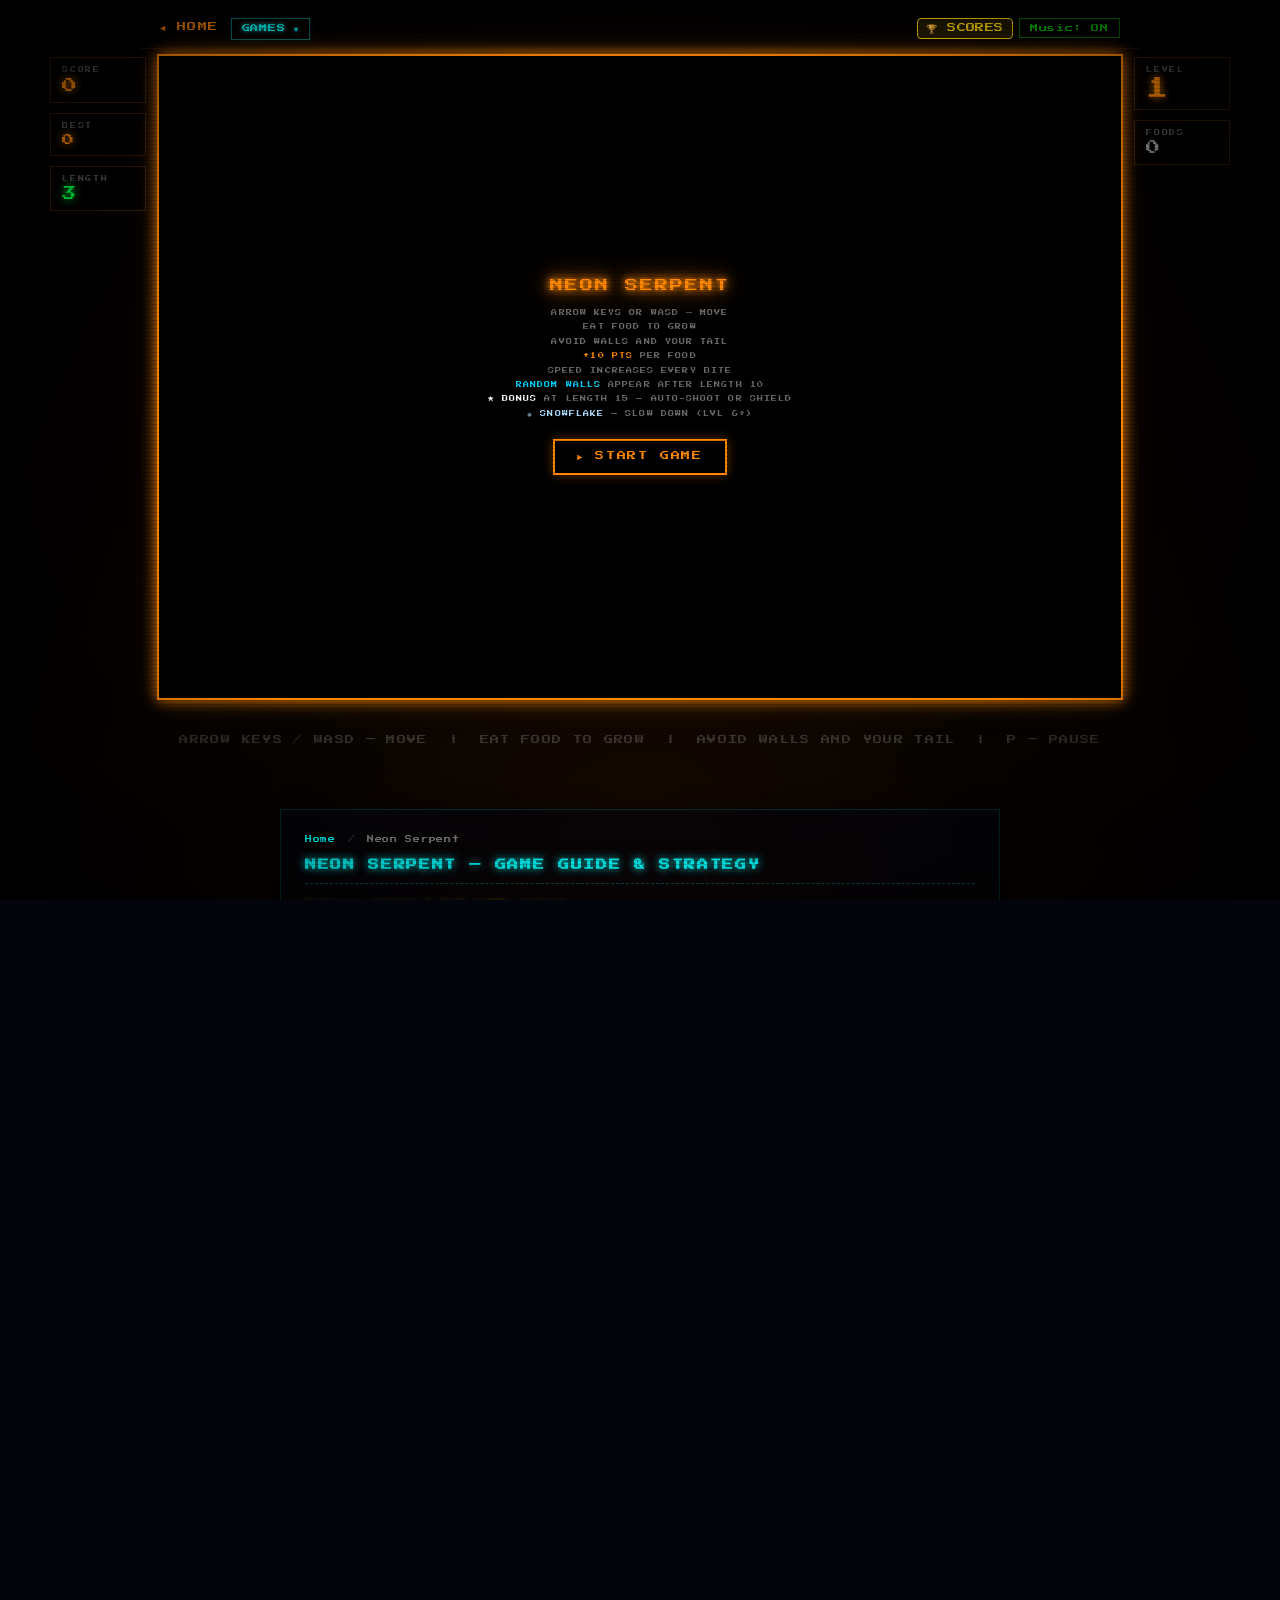
<file: snake/index.html>
<!DOCTYPE html>
<html lang="en">
<head>
  <meta charset="UTF-8">
  <meta name="viewport" content="width=device-width, initial-scale=1.0">
  <title>Neon Serpent — Play Free Online | Classic Arcade</title>
  <meta name="description" content="Play Neon Serpent free in your browser. Eat food to grow, avoid walls and your tail, unlock shield and auto-shoot bonuses, and beat your high score.">
  <meta name="keywords" content="snake game online, play snake free, snake browser game, classic snake">
  <meta name="robots" content="index, follow">
  <link rel="canonical" href="https://classicarcade.win/snake/">
  <meta property="og:type" content="website">
  <meta property="og:title" content="Neon Serpent — Play Free Online | Classic Arcade">
  <meta property="og:description" content="Play Neon Serpent free in your browser. Eat food to grow, avoid walls and your tail, unlock shield and auto-shoot bonuses, and beat your high score.">
  <meta property="og:url" content="https://classicarcade.win/snake/">
  <meta property="og:site_name" content="Classic Arcade">
  <meta property="og:image" content="https://classicarcade.win/snake/og-image.jpg">
  <meta property="og:image:width" content="1200">
  <meta property="og:image:height" content="630">
  <meta property="og:locale" content="en_US">
  <meta name="theme-color" content="#04040c">
  <link rel="icon" type="image/svg+xml" href="/icons/icon.svg">
  <link rel="apple-touch-icon" href="/icons/icon.svg">
  <meta name="twitter:card" content="summary_large_image">
  <meta name="twitter:image" content="https://classicarcade.win/snake/og-image.jpg">
  <meta name="twitter:title" content="Neon Serpent — Play Free Online | Classic Arcade">
  <meta name="twitter:description" content="Play Neon Serpent free in your browser. Eat food to grow, avoid walls and your tail, unlock shield and auto-shoot bonuses, and beat your high score.">
  <script type="application/ld+json">
  {
  "@context": "https://schema.org",
  "@type": "VideoGame",
  "name": "Neon Serpent",
  "url": "https://classicarcade.win/snake/",
  "description": "Eat food to grow, avoid walls and your tail, unlock shield and auto-shoot bonuses.",
  "genre": [
    "Arcade"
  ],
  "playMode": "SinglePlayer",
  "applicationCategory": "Game",
  "operatingSystem": "Web Browser",
  "screenshot": "https://classicarcade.win/snake/og-image.jpg",
  "offers": {
    "@type": "Offer",
    "price": "0",
    "priceCurrency": "USD",
    "category": "free-to-play"
  },
  "publisher": {
    "@type": "Organization",
    "name": "Classic Arcade",
    "url": "https://classicarcade.win/"
  },
  "author": {
    "@type": "Organization",
    "name": "Classic Arcade",
    "url": "https://classicarcade.win/"
  },
  "applicationSubCategory": "browser-based game",
  "image": "https://classicarcade.win/snake/og-image.jpg",
  "inLanguage": "en",
  "aggregateRating": {
    "@type": "AggregateRating",
    "ratingValue": "4.8",
    "ratingCount": "198",
    "bestRating": "5",
    "worstRating": "1"
  }
}
  </script>

  <link rel="preconnect" href="https://fonts.googleapis.com">
  <link rel="preconnect" href="https://fonts.gstatic.com" crossorigin>
  <link href="https://fonts.googleapis.com/css2?family=Press+Start+2P&display=swap" rel="stylesheet">
  <link rel="stylesheet" href="../css/style.css">
  <link rel="stylesheet" href="snake.css">

  <script type="application/ld+json">
  {
    "@context": "https://schema.org",
    "@type": "BreadcrumbList",
    "itemListElement": [
      {
        "@type": "ListItem",
        "position": 1,
        "name": "Home",
        "item": "https://classicarcade.win/"
      },
      {
        "@type": "ListItem",
        "position": 2,
        "name": "Neon Serpent",
        "item": "https://classicarcade.win/snake/"
      }
    ]
  }
  </script>
  <link rel="manifest" href="/manifest.json">
  <script>
    if ('serviceWorker' in navigator) {
      window.addEventListener('load', () => {
        navigator.serviceWorker.register('/sw.js')
          .then(reg => console.log('Service Worker registered:', reg.scope))
          .catch(err => console.error('Service Worker registration failed:', err));
      });
    }
  </script>
</head>
<body>
  <div class="page-bg"></div>

  <div class="rotate-prompt" id="rotate-prompt">
    <div class="rotate-icon">⟳</div>
    <div class="rotate-text">ROTATE DEVICE</div>
    <div class="rotate-sub">SNAKE REQUIRES LANDSCAPE MODE</div>
  </div>

  <div class="page">
    <nav class="topbar">
      <div class="nav-group">
        <a href="../" class="back-link" aria-label="Back to Classic Arcade home">◄ HOME</a>
        <div class="nav-dropdown">
          <button class="nav-dropbtn" aria-label="Toggle game selector menu">GAMES ▾</button>
          <div class="nav-dropdown-content">
            <a href="../tetris/">TETRIX</a>
            <a href="../xonix/">TERRITORY</a>
            <a href="../space-invaders/">ALIEN WAVE</a>
            <a href="../pac-man/">CHOMP</a>
            <a href="../snake/">NEON SERPENT</a>
            <a href="../lode-runner/">GOLD RUSH</a>
            <a href="../paratrooper/">AIRBORNE</a>
            <a href="../berzerk/">ROBO MAZE</a>
            <a href="../highway/">HIGHWAY DELIVERY</a>
            <a href="../arkanoid/">BLOCK'N'BALL</a>
          </div>
        </div>
      </div>
      <div class="music-controls">
        <button class="scores-btn" id="btn-scores" aria-label="High Scores">🏆 SCORES</button>
        <button class="pause-btn" id="btn-pause" aria-label="Pause">❚❚</button>
        <button class="music-mute-btn" id="music-mute">Music: ON</button>
      </div>
    </nav>

    <h1 class="visually-hidden">Neon Serpent — Play Free Online | Classic Arcade</h1>

    <div class="game-area">

      <aside class="side-panel">
        <div class="panel-box">
          <div class="panel-label">SCORE</div>
          <div class="panel-value" id="score-display">0</div>
        </div>
        <div class="panel-box">
          <div class="panel-label">BEST</div>
          <div class="panel-value hi" id="hi-display">0</div>
        </div>
        <div class="panel-box">
          <div class="panel-label">LENGTH</div>
          <div class="panel-value length" id="length-display">3</div>
        </div>
      </aside>

      <div class="canvas-wrapper">
        <canvas id="game-canvas"></canvas>
        <div class="canvas-glow"></div>

        <div class="overlay" id="overlay-start">
          <div class="overlay-title neon-orange flicker">NEON SERPENT</div>
          <div class="overlay-sub desktop-hints">
            ARROW KEYS OR WASD — MOVE<br>
            EAT FOOD TO GROW<br>
            AVOID WALLS AND YOUR TAIL<br>
            <span class="hint-orange">+10 PTS</span> PER FOOD<br>
            SPEED INCREASES EVERY BITE<br>
            <span class="hint-wall">RANDOM WALLS</span> APPEAR AFTER LENGTH 10<br>
            <span class="hint-bonus">★ BONUS</span> AT LENGTH 15 — AUTO-SHOOT OR SHIELD<br>
            <span class="hint-snow">❄ SNOWFLAKE</span> — SLOW DOWN (LVL 6+)
          </div>
          <div class="overlay-sub mobile-hints">
            SWIPE — MOVE<br>
            EAT FOOD TO GROW<br>
            AVOID WALLS AND YOUR TAIL<br>
            <span class="hint-orange">+10 PTS</span> PER FOOD<br>
            SPEED INCREASES EVERY BITE<br>
            <span class="hint-wall">RANDOM WALLS</span> APPEAR AFTER LENGTH 10<br>
            <span class="hint-bonus">★ BONUS</span> AT LENGTH 15 — AUTO-SHOOT OR SHIELD<br>
            <span class="hint-snow">❄ SNOWFLAKE</span> — SLOW DOWN (LVL 6+)
          </div>
          <div class="fullscreen-note mobile-hints">⛶ GAME RUNS IN FULL SCREEN</div>
          <button class="overlay-btn" id="btn-start">► START GAME</button>
        </div>

        <div class="overlay hidden" id="overlay-pause">
          <div class="overlay-title neon-orange pulse">PAUSED</div>
          <button class="overlay-btn" id="btn-resume">► RESUME</button>
        </div>

        <div class="overlay hidden" id="overlay-gameover">
          <div class="overlay-title neon-orange flicker">GAME OVER</div>
          <div class="overlay-score" id="go-score"></div>
          <button class="overlay-btn" id="btn-restart">► PLAY AGAIN</button>
        </div>
      </div>

      <aside class="side-panel">
        <div class="panel-box">
          <div class="panel-label">LEVEL</div>
          <div class="panel-value lvl neon-orange" id="level-display">1</div>
        </div>
        <div class="panel-box">
          <div class="panel-label">FOODS</div>
          <div class="panel-value foods" id="foods-display">0</div>
        </div>
      </aside>

    </div>

    <div id="bonus-bar" class="bonus-bar"></div>

    <div class="controls-hint">
      ARROW KEYS / WASD — MOVE &nbsp;|&nbsp;
      EAT FOOD TO GROW &nbsp;|&nbsp;
      AVOID WALLS AND YOUR TAIL &nbsp;|&nbsp;
      P — PAUSE
    </div>

        <section class="seo-guide-section">
      <nav class="breadcrumb-nav" aria-label="Breadcrumb">
        <a href="../">Home</a> <span class="separator">/</span> <span>Neon Serpent</span>
      </nav>
      <h2>Neon Serpent &mdash; Game Guide &amp; Strategy</h2>
      <div class="rating-display" aria-label="Community rating: 4.8 out of 5 stars from 198 reviews">
        Rating: <span class="stars">&#9733;&#9733;&#9733;&#9733;&#9733;</span> 4.8/5 (198 votes)
      </div>

      <h3>History &amp; Origins</h3>
      <p>Neon Serpent is a synthwave-era reimagining of the Snake genre, one of gaming's most enduring archetypes. The concept traces back to Blockade, a 1976 two-player arcade game by Gremlin Industries where players steered growing lines that would crash into each other. Variations appeared on home computers throughout the late 1970s and 1980s, but the game achieved its widest cultural moment in 1997 when Nokia pre-installed Snake on its 6110 mobile phone, putting a version of the game in the hands of over 350 million people worldwide over the following decade. Google and the BBC later produced browser-based tributes with hundreds of millions of plays. Classic Arcade's Neon Serpent adds neon lighting effects, level-based speed progression, collectible shield and speed-reduction power-ups, and a high-score leaderboard — building on the timeless one-more-go loop that made the original impossible to put down.</p>

      <h3>Controls Reference</h3>
        <table class="controls-table">
          <thead><tr><th>Input</th><th>Action</th></tr></thead>
          <tbody>
          <tr><td>Arrow Keys or WASD</td><td>Steer the serpent</td></tr>
          <tr><td>P</td><td>Pause / resume</td></tr>
          <tr><td>Swipe in any direction</td><td>Steer (mobile)</td></tr>
          </tbody>
        </table>

      <h3>Scoring System</h3>
      <p>Each food item collected adds to your score, with the value increasing as your level rises. Special power-up items appear periodically — a shield icon grants temporary invulnerability against wall collisions, and a snowflake icon at higher levels temporarily reduces your speed, giving you precious extra reaction time when the serpent has grown long. Your score multiplier grows with your level number, so surviving to higher levels is far more rewarding than simply eating rapidly on early levels.</p>

      <h3>Pro Tip</h3>
      <p><strong>Plan your path at least three to four moves ahead. Hug the walls loosely to leave the centre of the field open as long as possible — being cornered in a large open space is far more dangerous than navigating near the edges early.</strong></p>

      <h3>Frequently Asked Questions</h3>
      <div class="faq-item">
        <p class="faq-q">Q: What happens when I eat the shield icon?</p>
        <p class="faq-a">The shield grants a short window of invulnerability that protects you from a single wall or self-collision. The serpent flashes to show the shield is active. Use it proactively when navigating tight sections of the play field.</p>
      </div>
      <div class="faq-item">
        <p class="faq-q">Q: Does the snake get faster every level?</p>
        <p class="faq-a">Yes. Speed increases with each level, making the serpent progressively harder to control as its length grows. The snowflake power-up is especially valuable from level 6 onwards when the combined length and speed make turning feel very tight.</p>
      </div>
      <div class="faq-item">
        <p class="faq-q">Q: Is there a maximum level?</p>
        <p class="faq-a">The game loops through increasing difficulty without a fixed end state. The highest achievable level is limited only by your reflexes and the physical constraint of the play field eventually filling up.</p>
      </div>

      <div class="related-games-section">
        <h3>More Free Classic Arcade Games</h3>
        <div class="related-games-grid">
          <a href="../pac-man/" class="related-game-link">
            <span class="rel-icon">◕</span>
            CHOMP
          </a>
          <a href="../xonix/" class="related-game-link">
            <span class="rel-icon">◈</span>
            TERRITORY
          </a>
          <a href="../tetris/" class="related-game-link">
            <span class="rel-icon">▦</span>
            TETRIX
          </a>
        </div>
      </div>
    </section>

    <p class="disclaimer">Fan-made tribute · Not affiliated with or endorsed by any original game publisher</p>

  </div>

  <script src="../js/common.js"></script>
  <script src="snake.js"></script>
</body>
</html>
</file>
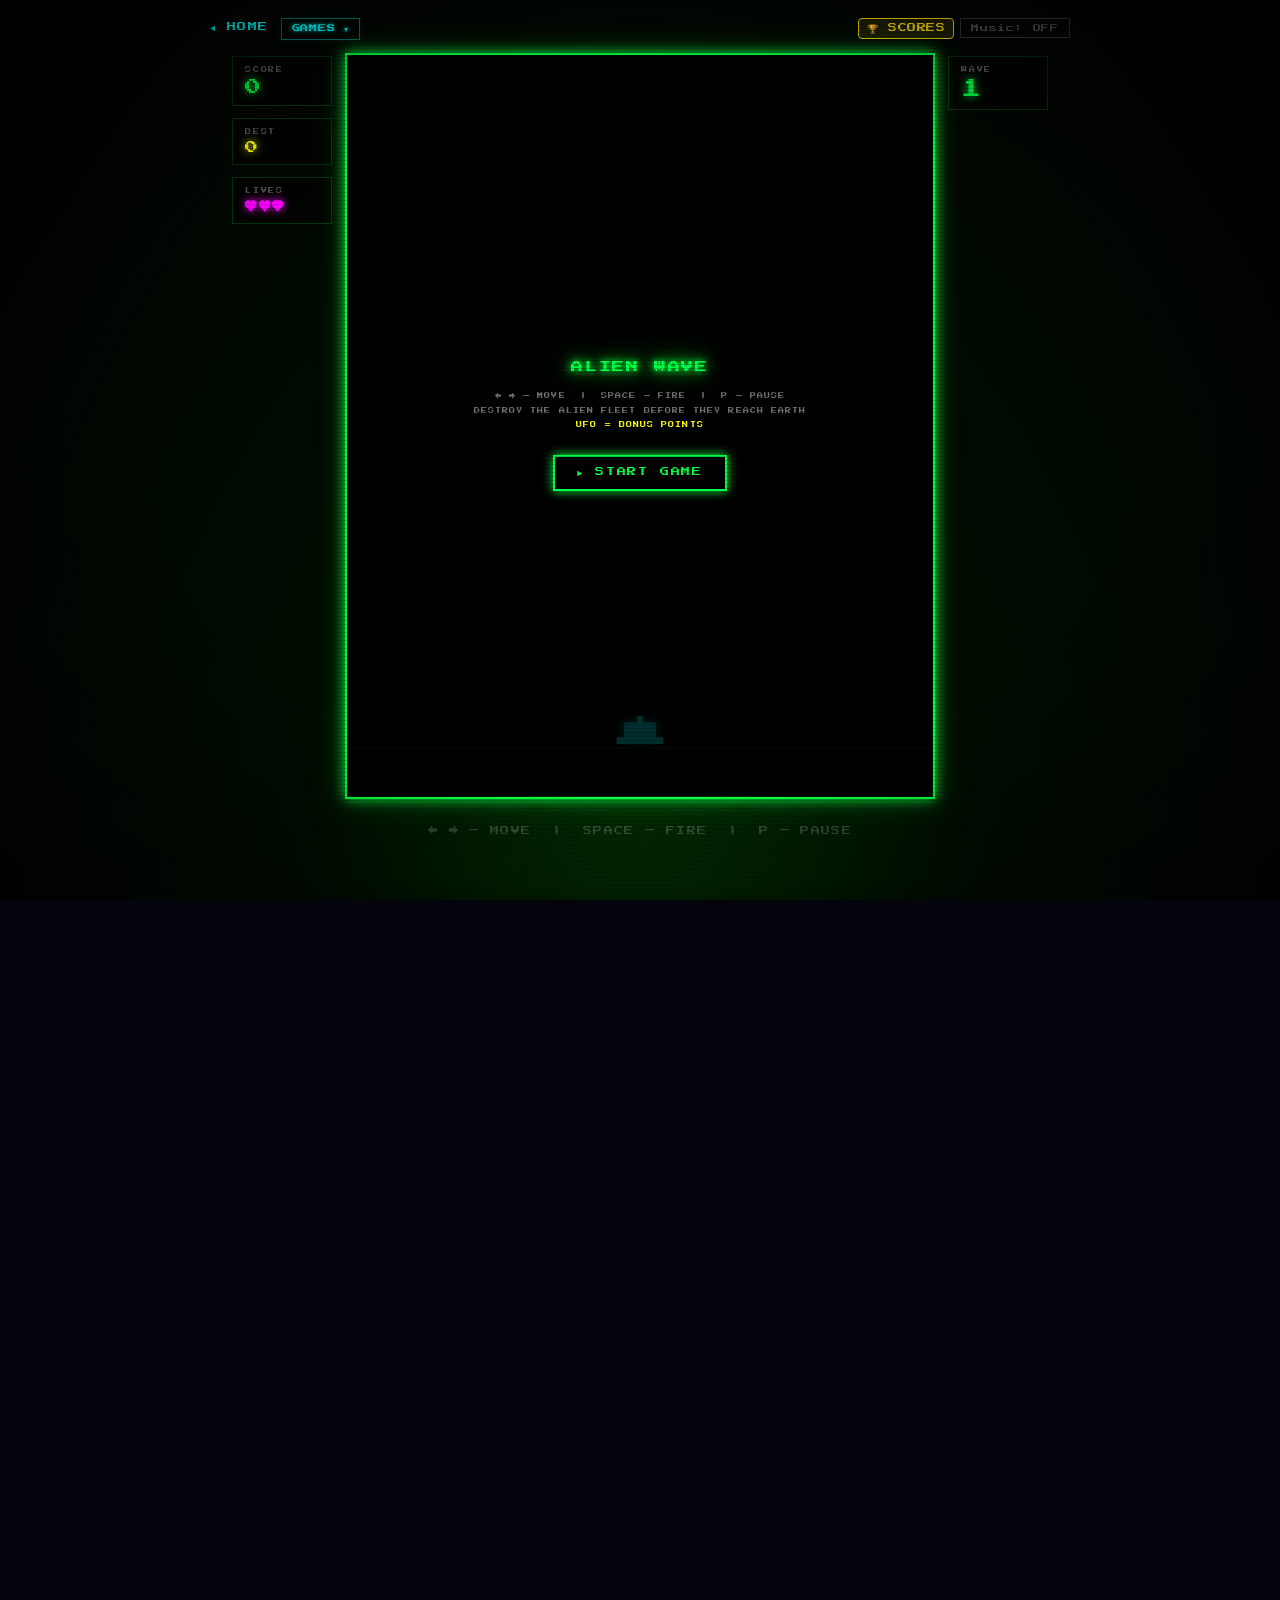
<file: space-invaders/index.html>
<!DOCTYPE html>
<html lang="en">
<head>
  <meta charset="UTF-8">
  <meta name="viewport" content="width=device-width, initial-scale=1.0">
  <title>Alien Wave — Play Free Online | Classic Arcade</title>
  <meta name="description" content="Play Alien Wave free in your browser. Defend Earth from descending alien waves, destroy UFOs for bonus points, and survive every wave.">
  <meta name="keywords" content="space invaders online, play space invaders free, space invaders browser game">
  <meta name="robots" content="index, follow">
  <link rel="canonical" href="https://classicarcade.win/space-invaders/">
  <meta property="og:type" content="website">
  <meta property="og:title" content="Alien Wave — Play Free Online | Classic Arcade">
  <meta property="og:description" content="Play Alien Wave free in your browser. Defend Earth from descending alien waves, destroy UFOs for bonus points, and survive every wave.">
  <meta property="og:url" content="https://classicarcade.win/space-invaders/">
  <meta property="og:site_name" content="Classic Arcade">
  <meta property="og:image" content="https://classicarcade.win/space-invaders/og-image.jpg">
  <meta property="og:image:width" content="1200">
  <meta property="og:image:height" content="630">
  <meta property="og:locale" content="en_US">
  <meta name="theme-color" content="#04040c">
  <link rel="icon" type="image/svg+xml" href="/icons/icon.svg">
  <link rel="apple-touch-icon" href="/icons/icon.svg">
  <meta name="twitter:card" content="summary_large_image">
  <meta name="twitter:image" content="https://classicarcade.win/space-invaders/og-image.jpg">
  <meta name="twitter:title" content="Alien Wave — Play Free Online | Classic Arcade">
  <meta name="twitter:description" content="Play Alien Wave free in your browser. Defend Earth from descending alien waves, destroy UFOs for bonus points, and survive every wave.">
  <script type="application/ld+json">
  {
  "@context": "https://schema.org",
  "@type": "VideoGame",
  "name": "Alien Wave",
  "url": "https://classicarcade.win/space-invaders/",
  "description": "Defend Earth from descending alien waves, destroy UFOs for bonus points.",
  "genre": [
    "Shooter",
    "Arcade"
  ],
  "playMode": "SinglePlayer",
  "applicationCategory": "Game",
  "operatingSystem": "Web Browser",
  "screenshot": "https://classicarcade.win/space-invaders/og-image.jpg",
  "offers": {
    "@type": "Offer",
    "price": "0",
    "priceCurrency": "USD",
    "category": "free-to-play"
  },
  "publisher": {
    "@type": "Organization",
    "name": "Classic Arcade",
    "url": "https://classicarcade.win/"
  },
  "author": {
    "@type": "Organization",
    "name": "Classic Arcade",
    "url": "https://classicarcade.win/"
  },
  "applicationSubCategory": "browser-based game",
  "image": "https://classicarcade.win/space-invaders/og-image.jpg",
  "inLanguage": "en",
  "aggregateRating": {
    "@type": "AggregateRating",
    "ratingValue": "4.7",
    "ratingCount": "156",
    "bestRating": "5",
    "worstRating": "1"
  }
}
  </script>

  <link rel="preconnect" href="https://fonts.googleapis.com">
  <link rel="preconnect" href="https://fonts.gstatic.com" crossorigin>
  <link href="https://fonts.googleapis.com/css2?family=Press+Start+2P&display=swap" rel="stylesheet">
  <link rel="stylesheet" href="../css/style.css">
  <link rel="stylesheet" href="space-invaders.css">

  <script type="application/ld+json">
  {
    "@context": "https://schema.org",
    "@type": "BreadcrumbList",
    "itemListElement": [
      {
        "@type": "ListItem",
        "position": 1,
        "name": "Home",
        "item": "https://classicarcade.win/"
      },
      {
        "@type": "ListItem",
        "position": 2,
        "name": "Alien Wave",
        "item": "https://classicarcade.win/space-invaders/"
      }
    ]
  }
  </script>
  <link rel="manifest" href="/manifest.json">
  <script>
    if ('serviceWorker' in navigator) {
      window.addEventListener('load', () => {
        navigator.serviceWorker.register('/sw.js')
          .then(reg => console.log('Service Worker registered:', reg.scope))
          .catch(err => console.error('Service Worker registration failed:', err));
      });
    }
  </script>
</head>
<body>
  <div class="page-bg"></div>

  <div class="rotate-prompt" id="rotate-prompt">
    <div class="rotate-icon">⟳</div>
    <div class="rotate-text">ROTATE DEVICE</div>
    <div class="rotate-sub">ALIEN WAVE REQUIRES LANDSCAPE MODE</div>
  </div>

  <div class="page">

    <nav class="topbar">
      <div class="nav-group">
        <a href="../" class="back-link" aria-label="Back to Classic Arcade home">◄ HOME</a>
        <div class="nav-dropdown">
          <button class="nav-dropbtn" aria-label="Toggle game selector menu">GAMES ▾</button>
          <div class="nav-dropdown-content">
            <a href="../tetris/">TETRIX</a>
            <a href="../xonix/">TERRITORY</a>
            <a href="../space-invaders/">ALIEN WAVE</a>
            <a href="../pac-man/">CHOMP</a>
            <a href="../snake/">NEON SERPENT</a>
            <a href="../lode-runner/">GOLD RUSH</a>
            <a href="../paratrooper/">AIRBORNE</a>
            <a href="../berzerk/">ROBO MAZE</a>
            <a href="../highway/">HIGHWAY DELIVERY</a>
            <a href="../arkanoid/">BLOCK'N'BALL</a>
          </div>
        </div>
      </div>
      <div class="music-controls">
        <button class="scores-btn" id="btn-scores" aria-label="High Scores">🏆 SCORES</button>
        <button class="pause-btn" id="btn-pause" aria-label="Pause">❚❚</button>
        <button class="music-mute-btn" id="music-mute">Music: ON</button>
      </div>
    </nav>

    <h1 class="visually-hidden">Alien Wave — Play Free Online | Classic Arcade</h1>

    <div class="game-area">

      <aside class="side-panel" id="left-panel">
        <div class="panel-box">
          <div class="panel-label">SCORE</div>
          <div class="panel-value" id="score-display">0</div>
        </div>
        <div class="panel-box">
          <div class="panel-label">BEST</div>
          <div class="panel-value hi" id="hi-display">0</div>
        </div>
        <div class="panel-box">
          <div class="panel-label">LIVES</div>
          <div class="panel-value lives" id="lives-display">♥♥♥</div>
        </div>
        <div class="mobile-dpad" id="mobile-dpad">
          <div class="mobile-ctrl-hint">DRAG TO MOVE</div>
          <div class="joystick" id="joystick" role="presentation" aria-hidden="true">
            <div class="joystick-knob" id="joystick-knob"></div>
          </div>
        </div>
      </aside>

      <div class="canvas-wrapper">
        <canvas id="game-canvas"></canvas>
        <div class="canvas-glow"></div>

        <div class="overlay" id="overlay-start">
          <div class="overlay-title neon-green flicker">ALIEN WAVE</div>
          <div class="overlay-sub desktop-hints">
            ← → — MOVE &nbsp;|&nbsp; SPACE — FIRE &nbsp;|&nbsp; P — PAUSE<br>
            DESTROY THE ALIEN FLEET BEFORE THEY REACH EARTH<br>
            <span class="hint-yellow">UFO = BONUS POINTS</span>
          </div>
          <div class="overlay-sub mobile-hints">
            D-PAD ← → — MOVE<br>
            FIRE BUTTON — SHOOT<br>
            DESTROY THE ALIEN FLEET<br>
            <span class="hint-yellow">UFO = BONUS POINTS</span>
          </div>
          <div class="fullscreen-note mobile-hints">⛶ GAME RUNS IN FULL SCREEN</div>
          <button class="overlay-btn" id="btn-start">► START GAME</button>
        </div>

        <div class="overlay hidden" id="overlay-pause">
          <div class="overlay-title neon-yellow pulse">PAUSED</div>
          <button class="overlay-btn" id="btn-resume">► RESUME</button>
        </div>

        <div class="overlay hidden" id="overlay-levelup">
          <div class="overlay-title neon-green pulse">WAVE CLEAR!</div>
          <div class="overlay-sub hint-green">PREPARING NEXT WAVE…</div>
        </div>

        <div class="overlay hidden" id="overlay-gameover">
          <div class="overlay-title neon-magenta flicker">GAME OVER</div>
          <div class="overlay-score" id="go-score"></div>
          <div class="overlay-sub hint-yellow is-hidden" id="new-best-msg">★ NEW HIGH SCORE ★</div>
          <button class="overlay-btn" id="btn-restart">► PLAY AGAIN</button>
        </div>
      </div>

      <aside class="side-panel" id="right-panel">
        <div class="panel-box">
          <div class="panel-label">WAVE</div>
          <div class="panel-value lvl neon-green" id="level-display">1</div>
        </div>
        <div class="mobile-fire-wrap" id="mobile-fire-wrap">
          <div class="mobile-ctrl-hint">TOUCH / HOLD TO FIRE</div>
          <button class="fire-btn-touch" id="btn-fire-touch" aria-label="Fire">FIRE</button>
        </div>
      </aside>

    </div>

    <div class="controls-hint">
      ← → — MOVE &nbsp;|&nbsp; SPACE — FIRE &nbsp;|&nbsp; P — PAUSE
    </div>

        <section class="seo-guide-section">
      <nav class="breadcrumb-nav" aria-label="Breadcrumb">
        <a href="../">Home</a> <span class="separator">/</span> <span>Alien Wave</span>
      </nav>
      <h2>Alien Wave &mdash; Game Guide &amp; Strategy</h2>
      <div class="rating-display" aria-label="Community rating: 4.7 out of 5 stars from 156 reviews">
        Rating: <span class="stars">&#9733;&#9733;&#9733;&#9733;&#9733;</span> 4.7/5 (156 votes)
      </div>

      <h3>History &amp; Origins</h3>
      <p>Alien Wave pays homage to Space Invaders, designed by Tomohiro Nishikado and released by Taito Corporation in 1978. It is widely considered one of the most influential video games ever made — the title that launched the golden age of arcade games and permanently transformed the entertainment industry. Nishikado designed the hardware himself, building a custom CPU to run the game because existing chips were not powerful enough. An early programming constraint became a legendary feature: as more aliens were destroyed, the remaining ones moved faster because the processor had fewer objects to compute. Space Invaders generated $600 million in revenue in its first year in Japan, causing a nationwide shortage of 100-yen coins. Classic Arcade's Alien Wave replicates this escalating tension across multiple waves, with UFO bonus targets crossing the sky at irregular intervals and defensive bunkers that can be slowly eroded by enemy fire.</p>

      <h3>Controls Reference</h3>
        <table class="controls-table">
          <thead><tr><th>Input</th><th>Action</th></tr></thead>
          <tbody>
          <tr><td>Left / Right Arrow</td><td>Move your cannon horizontally</td></tr>
          <tr><td>Spacebar</td><td>Fire a missile</td></tr>
          <tr><td>P</td><td>Pause / resume</td></tr>
          <tr><td>Touch left/right buttons</td><td>Move (mobile)</td></tr>
          <tr><td>Touch fire button</td><td>Shoot (mobile)</td></tr>
          </tbody>
        </table>

      <h3>Scoring System</h3>
      <p>Alien invaders in the bottom two rows score 10 points each, the middle two rows score 20, and the top row scores 30 points. The mystery UFO that crosses the top of the screen awards a secret bonus — the exact value depends on the number of shots you have fired in the current wave, cycling through pre-set values. You begin with three lives; additional lives may be awarded at score milestones. Waves grow progressively faster — by the final rows of a wave, the surviving aliens will be moving at several times their original speed.</p>

      <h3>Pro Tip</h3>
      <p><strong>Shoot the aliens in the bottom rows first — they are the lowest-value targets but are closest to your position and most threatening. Take out the UFO at the start of a wave by counting your shot number to land on a high-value cycle point.</strong></p>

      <h3>Frequently Asked Questions</h3>
      <div class="faq-item">
        <p class="faq-q">Q: Why do the aliens get faster?</p>
        <p class="faq-a">Just like the original 1978 hardware, fewer aliens on screen means less processing overhead, so the movement timer ticks faster. This is an intentional recreation of the original's behaviour — the final surviving alien moves at terrifying speed.</p>
      </div>
      <div class="faq-item">
        <p class="faq-q">Q: What does the UFO give me?</p>
        <p class="faq-a">The UFO at the top of the screen awards a variable point bonus (typically between 50 and 300 points). The exact value cycles based on the total number of shots fired during the current wave, so experienced players can predict and maximise it.</p>
      </div>
      <div class="faq-item">
        <p class="faq-q">Q: How many waves are there?</p>
        <p class="faq-a">The game loops continuously — each cleared wave respawns a full formation of aliens at a higher base speed. Survival across many waves is the core challenge, not reaching a final ending.</p>
      </div>

      <div class="related-games-section">
        <h3>More Free Classic Arcade Games</h3>
        <div class="related-games-grid">
          <a href="../paratrooper/" class="related-game-link">
            <span class="rel-icon">🪂</span>
            AIRBORNE
          </a>
          <a href="../berzerk/" class="related-game-link">
            <span class="rel-icon">🤖</span>
            ROBO MAZE
          </a>
          <a href="../tetris/" class="related-game-link">
            <span class="rel-icon">▦</span>
            TETRIX
          </a>
        </div>
      </div>
    </section>

  </div>

  <script src="../js/common.js"></script>
  <script src="../js/virtual-joystick.js"></script>
  <script src="space-invaders.js"></script>

  <p class="disclaimer">Fan-made tribute · Not affiliated with or endorsed by any original game publisher</p>
</body>
</html>
</file>
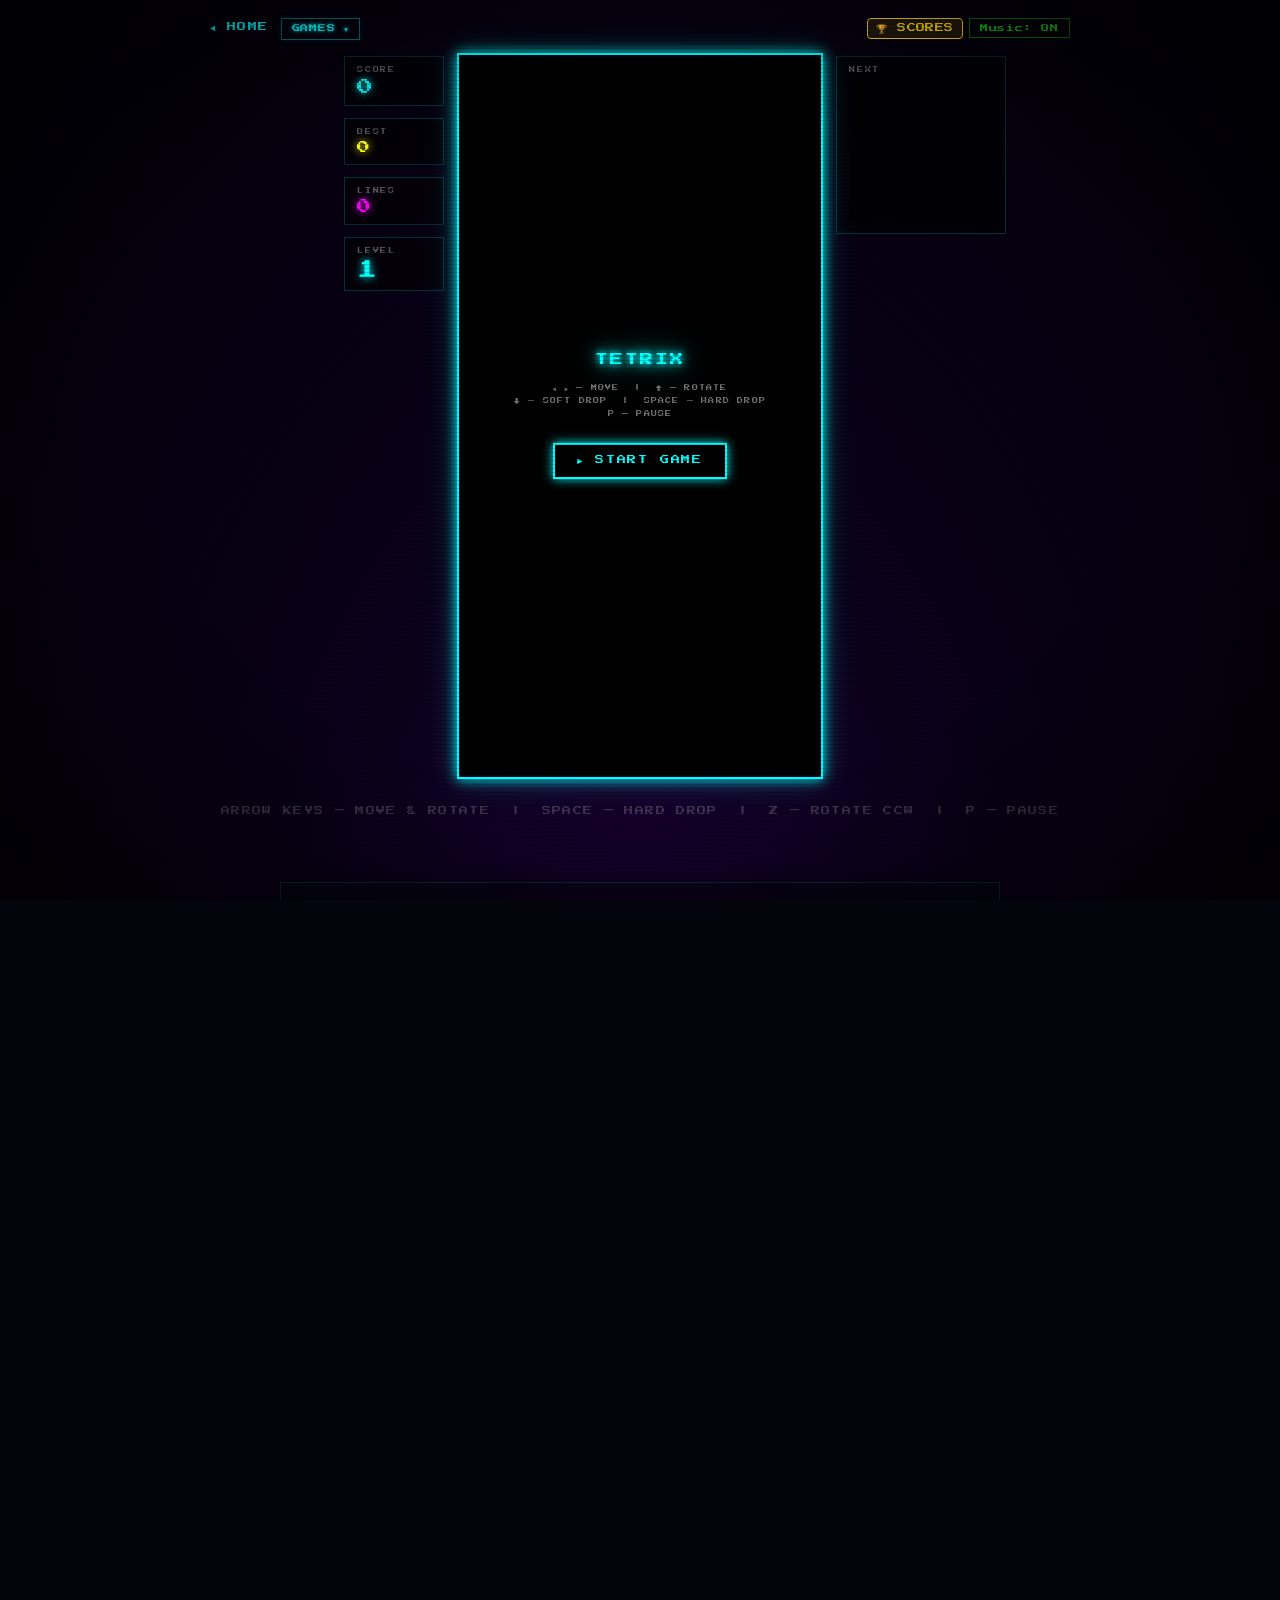
<file: tetris/index.html>
<!DOCTYPE html>
<html lang="en">
<head>
  <meta charset="UTF-8">
  <meta name="viewport" content="width=device-width, initial-scale=1.0">
  <title>Tetrix — Play Free Online | Classic Arcade</title>
  <meta name="description" content="Play Tetrix free in your browser. Stack falling tetrominoes, clear lines, and beat your high score in this classic puzzle game.">
  <meta name="keywords" content="tetris online, play tetris free, tetris browser game, classic tetris">
  <meta name="robots" content="index, follow">
  <link rel="canonical" href="https://classicarcade.win/tetris/">
  <meta property="og:type" content="website">
  <meta property="og:title" content="Tetrix — Play Free Online | Classic Arcade">
  <meta property="og:description" content="Play Tetrix free in your browser. Stack falling tetrominoes, clear lines, and beat your high score in this classic puzzle game.">
  <meta property="og:url" content="https://classicarcade.win/tetris/">
  <meta property="og:site_name" content="Classic Arcade">
  <meta property="og:image" content="https://classicarcade.win/tetris/og-image.jpg">
  <meta property="og:image:width" content="1200">
  <meta property="og:image:height" content="630">
  <meta property="og:locale" content="en_US">
  <meta name="theme-color" content="#04040c">
  <link rel="icon" type="image/svg+xml" href="/icons/icon.svg">
  <link rel="apple-touch-icon" href="/icons/icon.svg">
  <meta name="twitter:card" content="summary_large_image">
  <meta name="twitter:image" content="https://classicarcade.win/tetris/og-image.jpg">
  <meta name="twitter:title" content="Tetrix — Play Free Online | Classic Arcade">
  <meta name="twitter:description" content="Play Tetrix free in your browser. Stack falling tetrominoes, clear lines, and beat your high score in this classic puzzle game.">
  <script type="application/ld+json">
  {
  "@context": "https://schema.org",
  "@type": "VideoGame",
  "name": "Tetrix",
  "url": "https://classicarcade.win/tetris/",
  "description": "Stack falling tetrominoes, clear lines, and beat your high score.",
  "genre": [
    "Puzzle",
    "Arcade"
  ],
  "playMode": "SinglePlayer",
  "applicationCategory": "Game",
  "operatingSystem": "Web Browser",
  "screenshot": "https://classicarcade.win/tetris/og-image.jpg",
  "offers": {
    "@type": "Offer",
    "price": "0",
    "priceCurrency": "USD",
    "category": "free-to-play"
  },
  "publisher": {
    "@type": "Organization",
    "name": "Classic Arcade",
    "url": "https://classicarcade.win/"
  },
  "author": {
    "@type": "Organization",
    "name": "Classic Arcade",
    "url": "https://classicarcade.win/"
  },
  "applicationSubCategory": "browser-based game",
  "image": "https://classicarcade.win/tetris/og-image.jpg",
  "inLanguage": "en",
  "aggregateRating": {
    "@type": "AggregateRating",
    "ratingValue": "4.9",
    "ratingCount": "384",
    "bestRating": "5",
    "worstRating": "1"
  }
}
  </script>

  <link rel="preconnect" href="https://fonts.googleapis.com">
  <link rel="preconnect" href="https://fonts.gstatic.com" crossorigin>
  <link href="https://fonts.googleapis.com/css2?family=Press+Start+2P&display=swap" rel="stylesheet">
  <link rel="stylesheet" href="../css/style.css">
  <link rel="stylesheet" href="tetris.css">

  <script type="application/ld+json">
  {
    "@context": "https://schema.org",
    "@type": "BreadcrumbList",
    "itemListElement": [
      {
        "@type": "ListItem",
        "position": 1,
        "name": "Home",
        "item": "https://classicarcade.win/"
      },
      {
        "@type": "ListItem",
        "position": 2,
        "name": "Tetrix",
        "item": "https://classicarcade.win/tetris/"
      }
    ]
  }
  </script>
  <link rel="manifest" href="/manifest.json">
  <script>
    if ('serviceWorker' in navigator) {
      window.addEventListener('load', () => {
        navigator.serviceWorker.register('/sw.js')
          .then(reg => console.log('Service Worker registered:', reg.scope))
          .catch(err => console.error('Service Worker registration failed:', err));
      });
    }
  </script>
</head>
<body>
  <!-- Subtle static background (no animated grid — keep focus on game) -->
  <div class="bg-static"></div>

  <div class="rotate-prompt" id="rotate-prompt">
    <div class="rotate-icon">⟳</div>
    <div class="rotate-text">ROTATE DEVICE</div>
    <div class="rotate-sub">TETRIS REQUIRES PORTRAIT MODE</div>
  </div>

  <div class="page">

    <!-- Top bar -->
    <nav class="topbar">
      <div class="nav-group">
        <a href="../" class="back-link" aria-label="Back to Classic Arcade home">◄ HOME</a>
        <div class="nav-dropdown">
          <button class="nav-dropbtn" aria-label="Toggle game selector menu">GAMES ▾</button>
          <div class="nav-dropdown-content">
            <a href="../tetris/">TETRIX</a>
            <a href="../xonix/">TERRITORY</a>
            <a href="../space-invaders/">ALIEN WAVE</a>
            <a href="../pac-man/">CHOMP</a>
            <a href="../snake/">NEON SERPENT</a>
            <a href="../lode-runner/">GOLD RUSH</a>
            <a href="../paratrooper/">AIRBORNE</a>
            <a href="../berzerk/">ROBO MAZE</a>
            <a href="../highway/">HIGHWAY DELIVERY</a>
            <a href="../arkanoid/">BLOCK'N'BALL</a>
          </div>
        </div>
      </div>
      <div class="music-controls">
        <button class="scores-btn" id="btn-scores" aria-label="High Scores">🏆 SCORES</button>
        <button class="pause-btn" id="btn-pause" aria-label="Pause">❚❚</button>
        <button class="music-mute-btn" id="music-mute">Music: ON</button>
      </div>
    </nav>

    <h1 class="visually-hidden">Tetrix — Play Free Online | Classic Arcade</h1>

    <!-- Game area -->
    <div class="game-area">

      <!-- Left panel: Score -->
      <aside class="side-panel" id="left-panel">
        <div class="panel-box">
          <div class="panel-label">SCORE</div>
          <div class="panel-value" id="score-display">0</div>
        </div>
        <div class="panel-box">
          <div class="panel-label">BEST</div>
          <div class="panel-value best" id="best-display">0</div>
        </div>
        <div class="panel-box">
          <div class="panel-label">LINES</div>
          <div class="panel-value lines" id="lines-display">0</div>
        </div>
        <div class="panel-box">
          <div class="panel-label">LEVEL</div>
          <div class="panel-value lvl neon-magenta" id="level-display">1</div>
        </div>
      </aside>

      <!-- Canvas -->
      <div class="canvas-wrapper">
        <canvas id="game-canvas"></canvas>
        <div class="canvas-glow"></div>

        <!-- Overlay: Start screen -->
        <div class="overlay" id="overlay-start">
          <div class="overlay-title neon-cyan flicker">TETRIX</div>
          <div class="overlay-sub desktop-hints">
            ◄ ► — MOVE &nbsp;|&nbsp; ↑ — ROTATE<br>
            ↓ — SOFT DROP &nbsp;|&nbsp; SPACE — HARD DROP<br>
            P — PAUSE
          </div>
          <div class="overlay-sub mobile-hints">
            SWIPE ← → — MOVE<br>
            SWIPE ↑ — ROTATE &nbsp;|&nbsp; TAP — ROTATE<br>
            SWIPE ↓ — DROP
          </div>
          <button class="overlay-btn" id="btn-start">► START GAME</button>
        </div>

        <!-- Overlay: Pause -->
        <div class="overlay hidden" id="overlay-pause">
          <div class="overlay-title neon-yellow pulse">PAUSED</div>
          <button class="overlay-btn" id="btn-resume">► RESUME</button>
        </div>

        <!-- Overlay: Game Over -->
        <div class="overlay hidden" id="overlay-gameover">
          <div class="overlay-title neon-magenta flicker">GAME OVER</div>
          <div class="overlay-score" id="final-score"></div>
          <div class="overlay-sub new-best hidden" id="new-best-msg">
            ★ NEW HIGH SCORE ★
          </div>
          <button class="overlay-btn" id="btn-restart">► PLAY AGAIN</button>
        </div>
      </div>

      <!-- Right panel: Next piece -->
      <aside class="side-panel" id="right-panel">
        <div class="panel-box">
          <div class="panel-label">NEXT</div>
          <canvas id="next-canvas"></canvas>
        </div>
      </aside>

    </div>

    <!-- Controls hint (desktop) -->
    <div class="controls-hint">
      ARROW KEYS — MOVE &amp; ROTATE &nbsp;|&nbsp;
      SPACE — HARD DROP &nbsp;|&nbsp;
      Z — ROTATE CCW &nbsp;|&nbsp;
      P — PAUSE
    </div>

        <section class="seo-guide-section">
      <nav class="breadcrumb-nav" aria-label="Breadcrumb">
        <a href="../">Home</a> <span class="separator">/</span> <span>Tetrix</span>
      </nav>
      <h2>Tetrix &mdash; Game Guide &amp; Strategy</h2>
      <div class="rating-display" aria-label="Community rating: 4.9 out of 5 stars from 384 reviews">
        Rating: <span class="stars">&#9733;&#9733;&#9733;&#9733;&#9733;</span> 4.9/5 (384 votes)
      </div>

      <h3>History &amp; Origins</h3>
      <p>Tetrix is a high-speed neon reimagining of the legendary falling-block puzzle game originally conceived by Soviet computer scientist Alexey Pajitnov in 1984 on an Electronika 60 computer at the Soviet Academy of Sciences in Moscow. Pajitnov's game — inspired by the classic pentomino puzzle toy — challenged players to rotate and stack seven distinct tetromino shapes to form complete horizontal lines. The original spread across the Soviet Union via floppy disk, reached Western markets through a series of complex licensing deals in the late 1980s, and became one of the best-selling video games of all time across arcade cabinets, home computers, and handheld devices. The Nintendo Game Boy version (1989) alone sold over 35 million copies. Classic Arcade's Tetrix captures that same addictive loop with a modern synthwave visual style, smooth 60fps animation, and a progressive difficulty curve that ramps up with every ten lines cleared.</p>

      <h3>Controls Reference</h3>
        <table class="controls-table">
          <thead><tr><th>Input</th><th>Action</th></tr></thead>
          <tbody>
          <tr><td>Left / Right Arrow</td><td>Move tetromino horizontally</td></tr>
          <tr><td>Up Arrow</td><td>Rotate tetromino clockwise</td></tr>
          <tr><td>Z</td><td>Rotate tetromino counter-clockwise</td></tr>
          <tr><td>Down Arrow</td><td>Soft drop (accelerate descent)</td></tr>
          <tr><td>Spacebar</td><td>Hard drop (instant placement)</td></tr>
          <tr><td>P</td><td>Pause / resume</td></tr>
          <tr><td>Swipe Left/Right</td><td>Move (mobile)</td></tr>
          <tr><td>Swipe Up</td><td>Rotate (mobile)</td></tr>
          <tr><td>Swipe Down</td><td>Soft drop (mobile)</td></tr>
          <tr><td>Tap</td><td>Rotate (mobile)</td></tr>
          </tbody>
        </table>

      <h3>Scoring System</h3>
      <p>Points are awarded for every line cleared and every cell the tetromino falls during a soft or hard drop. Clearing multiple lines simultaneously multiplies your reward dramatically: a single line scores 100 points, a double scores 300, a triple scores 500, and a four-line clear — called a <em>Tetrix</em> — earns 800 points. All scores are then multiplied by your current level number, so a Tetrix clear on Level 10 is worth 8,000 points. The game's speed increases every 10 lines, raising the stakes continuously. Your personal best score is saved locally in your browser across sessions.</p>

      <h3>Pro Tip</h3>
      <p><strong>Keep your stack flat and always leave a column open on one side for the I-bar. The Tetrix (four-line clear) is worth far more than four individual single-line clears, so patience at higher levels pays off enormously.</strong></p>

      <h3>Frequently Asked Questions</h3>
      <div class="faq-item">
        <p class="faq-q">Q: What is a "Tetrix" exactly?</p>
        <p class="faq-a">A Tetrix is the game's term for clearing four horizontal lines simultaneously using a straight I-bar tetromino. It produces the highest single-move score bonus in the game and is the cornerstone of advanced strategy.</p>
      </div>
      <div class="faq-item">
        <p class="faq-q">Q: Does the game ever end?</p>
        <p class="faq-a">Yes — the game ends when the stack of tetrominoes reaches the top of the play field and a new piece cannot spawn. There is no maximum level; the game accelerates indefinitely until the field fills up.</p>
      </div>
      <div class="faq-item">
        <p class="faq-q">Q: Are my high scores saved?</p>
        <p class="faq-a">Yes. Your best score is saved in your browser's localStorage so it persists between sessions, even after closing the tab. It remains until you clear your browser data.</p>
      </div>

      <div class="related-games-section">
        <h3>More Free Classic Arcade Games</h3>
        <div class="related-games-grid">
          <a href="../xonix/" class="related-game-link">
            <span class="rel-icon">◈</span>
            TERRITORY
          </a>
          <a href="../lode-runner/" class="related-game-link">
            <span class="rel-icon">🏆</span>
            GOLD RUSH
          </a>
          <a href="../space-invaders/" class="related-game-link">
            <span class="rel-icon">👾</span>
            ALIEN WAVE
          </a>
        </div>
      </div>
    </section>

    <p class="disclaimer">Fan-made tribute · Not affiliated with or endorsed by any original game publisher</p>

  </div>

  <script src="../js/common.js"></script>
  <script src="tetris.js"></script>
</body>
</html>
</file>
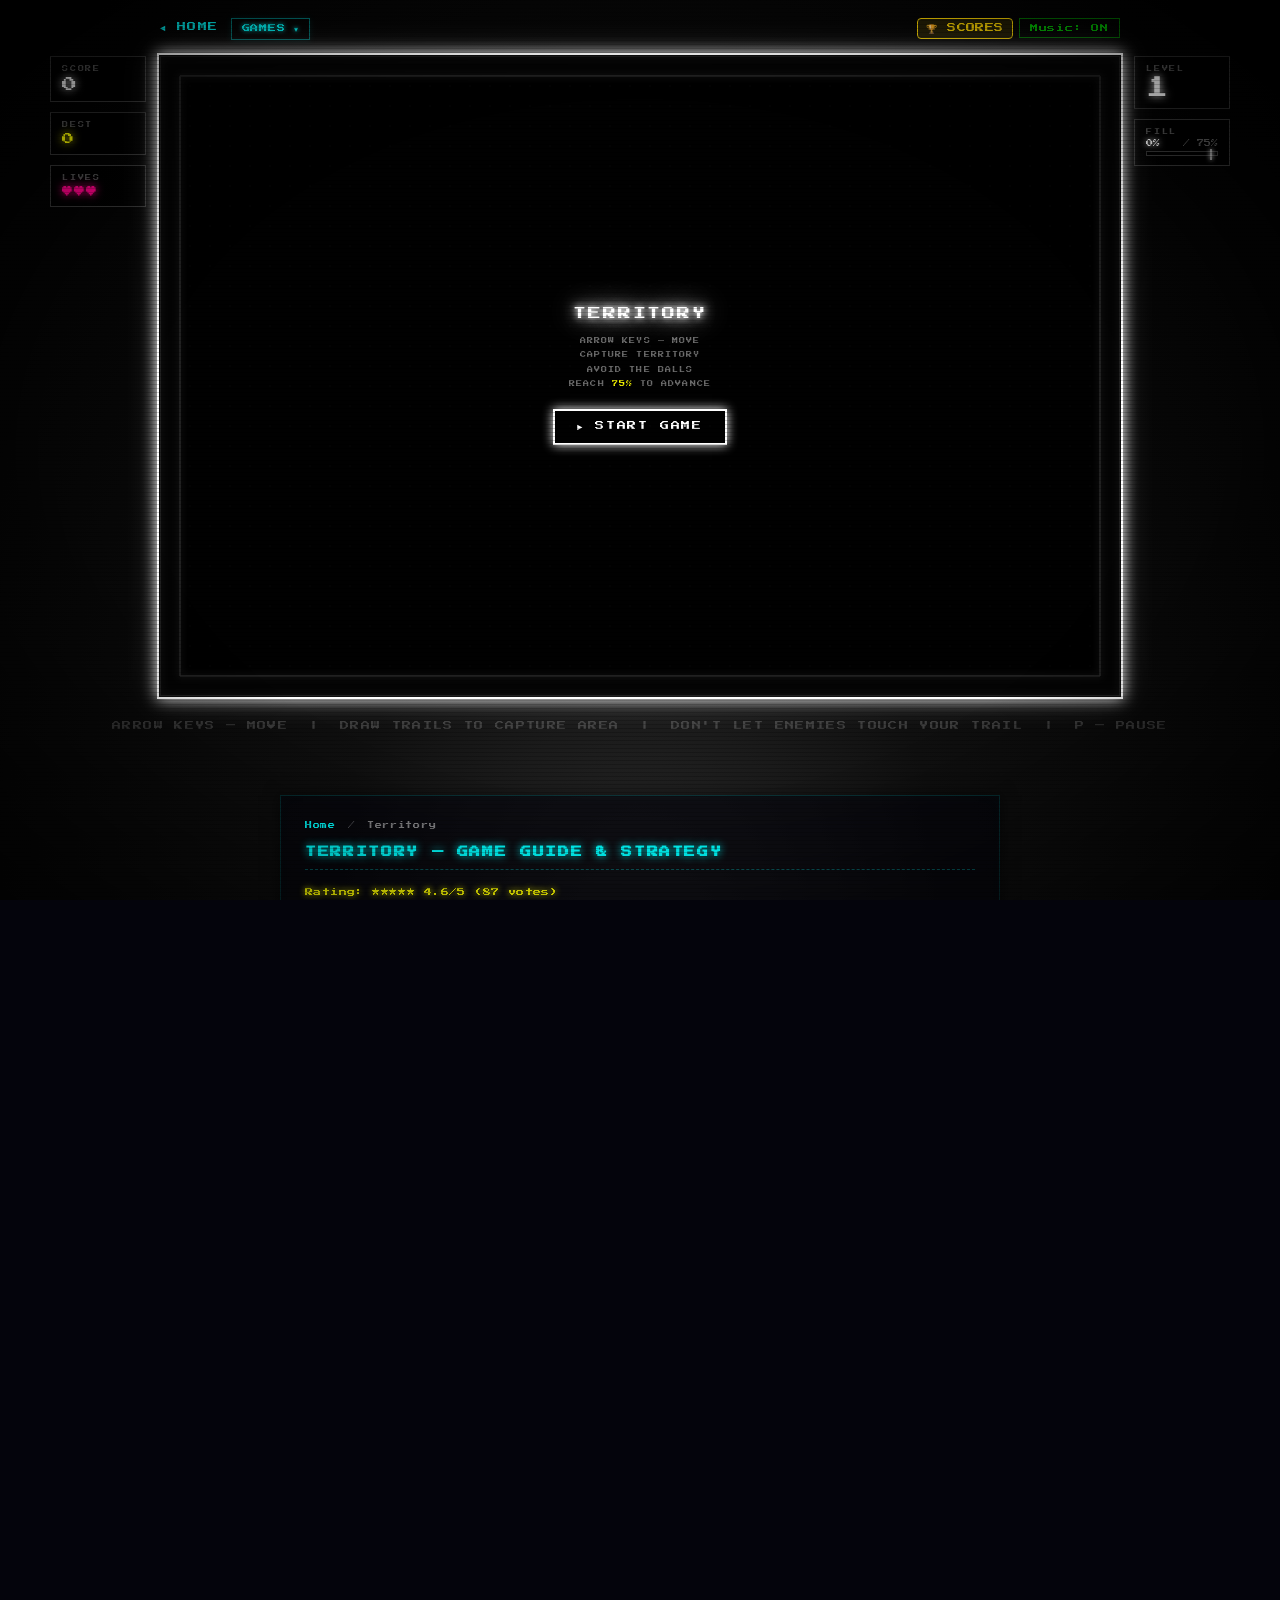
<file: xonix/index.html>
<!DOCTYPE html>
<html lang="en">
<head>
  <meta charset="UTF-8">
  <meta name="viewport" content="width=device-width, initial-scale=1.0">
  <title>Territory — Play Free Online | Classic Arcade</title>
  <meta name="description" content="Play Territory free in your browser. Capture 75% of the territory by drawing borders without being intercepted by bouncing balls.">
  <meta name="keywords" content="xonix online, play xonix free, xonix browser game, territory capture game">
  <meta name="robots" content="index, follow">
  <link rel="canonical" href="https://classicarcade.win/xonix/">
  <meta property="og:type" content="website">
  <meta property="og:title" content="Territory — Play Free Online | Classic Arcade">
  <meta property="og:description" content="Play Territory free in your browser. Capture 75% of the territory by drawing borders without being intercepted by bouncing balls.">
  <meta property="og:url" content="https://classicarcade.win/xonix/">
  <meta property="og:site_name" content="Classic Arcade">
  <meta property="og:image" content="https://classicarcade.win/xonix/og-image.jpg">
  <meta property="og:image:width" content="1200">
  <meta property="og:image:height" content="630">
  <meta property="og:locale" content="en_US">
  <meta name="theme-color" content="#04040c">
  <link rel="icon" type="image/svg+xml" href="/icons/icon.svg">
  <link rel="apple-touch-icon" href="/icons/icon.svg">
  <meta name="twitter:card" content="summary_large_image">
  <meta name="twitter:image" content="https://classicarcade.win/xonix/og-image.jpg">
  <meta name="twitter:title" content="Territory — Play Free Online | Classic Arcade">
  <meta name="twitter:description" content="Play Territory free in your browser. Capture 75% of the territory by drawing borders without being intercepted by bouncing balls.">
  <script type="application/ld+json">
  {
  "@context": "https://schema.org",
  "@type": "VideoGame",
  "name": "Territory",
  "url": "https://classicarcade.win/xonix/",
  "description": "Capture 75% of the territory by drawing borders without being intercepted by bouncing balls.",
  "genre": [
    "Arcade",
    "Strategy"
  ],
  "playMode": "SinglePlayer",
  "applicationCategory": "Game",
  "operatingSystem": "Web Browser",
  "screenshot": "https://classicarcade.win/xonix/og-image.jpg",
  "offers": {
    "@type": "Offer",
    "price": "0",
    "priceCurrency": "USD",
    "category": "free-to-play"
  },
  "publisher": {
    "@type": "Organization",
    "name": "Classic Arcade",
    "url": "https://classicarcade.win/"
  },
  "author": {
    "@type": "Organization",
    "name": "Classic Arcade",
    "url": "https://classicarcade.win/"
  },
  "applicationSubCategory": "browser-based game",
  "image": "https://classicarcade.win/xonix/og-image.jpg",
  "inLanguage": "en",
  "aggregateRating": {
    "@type": "AggregateRating",
    "ratingValue": "4.6",
    "ratingCount": "87",
    "bestRating": "5",
    "worstRating": "1"
  }
}
  </script>

  <link rel="preconnect" href="https://fonts.googleapis.com">
  <link rel="preconnect" href="https://fonts.gstatic.com" crossorigin>
  <link href="https://fonts.googleapis.com/css2?family=Press+Start+2P&display=swap" rel="stylesheet">
  <link rel="stylesheet" href="../css/style.css">
  <link rel="stylesheet" href="xonix.css">

  <script type="application/ld+json">
  {
    "@context": "https://schema.org",
    "@type": "BreadcrumbList",
    "itemListElement": [
      {
        "@type": "ListItem",
        "position": 1,
        "name": "Home",
        "item": "https://classicarcade.win/"
      },
      {
        "@type": "ListItem",
        "position": 2,
        "name": "Territory",
        "item": "https://classicarcade.win/xonix/"
      }
    ]
  }
  </script>
  <link rel="manifest" href="/manifest.json">
  <script>
    if ('serviceWorker' in navigator) {
      window.addEventListener('load', () => {
        navigator.serviceWorker.register('/sw.js')
          .then(reg => console.log('Service Worker registered:', reg.scope))
          .catch(err => console.error('Service Worker registration failed:', err));
      });
    }
  </script>
</head>
<body>
  <div style="
    position:fixed; inset:0; z-index:0;
    background: radial-gradient(ellipse at 50% 110%, #2a2a2a 0%, #101010 35%, #000000 100%);
  "></div>

  <!-- Portrait-mode rotation prompt (hidden in landscape) -->
  <div class="rotate-prompt" id="rotate-prompt">
    <div class="rotate-icon">⟳</div>
    <div class="rotate-text">ROTATE DEVICE</div>
    <div class="rotate-sub">XONIX REQUIRES LANDSCAPE MODE</div>
  </div>

  <div class="page">

    <!-- Top bar -->
    <nav class="topbar">
      <div class="nav-group">
        <a href="../" class="back-link" aria-label="Back to Classic Arcade home">◄ HOME</a>
        <div class="nav-dropdown">
          <button class="nav-dropbtn" aria-label="Toggle game selector menu">GAMES ▾</button>
          <div class="nav-dropdown-content">
            <a href="../tetris/">TETRIX</a>
            <a href="../xonix/">TERRITORY</a>
            <a href="../space-invaders/">ALIEN WAVE</a>
            <a href="../pac-man/">CHOMP</a>
            <a href="../snake/">NEON SERPENT</a>
            <a href="../lode-runner/">GOLD RUSH</a>
            <a href="../paratrooper/">AIRBORNE</a>
            <a href="../berzerk/">ROBO MAZE</a>
            <a href="../highway/">HIGHWAY DELIVERY</a>
            <a href="../arkanoid/">BLOCK'N'BALL</a>
          </div>
        </div>
      </div>
      <div class="music-controls">
        <button class="scores-btn" id="btn-scores" aria-label="High Scores">🏆 SCORES</button>
        <button class="pause-btn" id="btn-pause" aria-label="Pause">❚❚</button>
        <button class="music-mute-btn" id="music-mute">Music: ON</button>
      </div>
    </nav>

    <h1 class="visually-hidden">Territory — Play Free Online | Classic Arcade</h1>

    <!-- Game area -->
    <div class="game-area">

      <!-- Left panel -->
      <aside class="side-panel">
        <div class="panel-box">
          <div class="panel-label">SCORE</div>
          <div class="panel-value" id="score-display">0</div>
        </div>
        <div class="panel-box">
          <div class="panel-label">BEST</div>
          <div class="panel-value hi" id="hi-display">0</div>
        </div>
        <div class="panel-box">
          <div class="panel-label">LIVES</div>
          <div class="panel-value lives" id="lives-display">♥♥♥</div>
        </div>
      </aside>

      <!-- Canvas -->
      <div class="canvas-wrapper">
        <canvas id="game-canvas"></canvas>
        <div class="canvas-glow"></div>

        <!-- Start overlay -->
        <div class="overlay" id="overlay-start">
          <div class="overlay-title neon-white flicker">TERRITORY</div>
          <div class="overlay-sub desktop-hints">
            ARROW KEYS — MOVE<br>
            CAPTURE TERRITORY<br>
            AVOID THE BALLS<br>
            REACH <span style="color:var(--yellow)">75%</span> TO ADVANCE
          </div>
          <div class="overlay-sub mobile-hints">
            SWIPE — MOVE<br>
            CAPTURE TERRITORY<br>
            AVOID THE BALLS<br>
            REACH <span style="color:var(--yellow)">75%</span> TO ADVANCE
          </div>
          <div class="fullscreen-note mobile-hints">⛶ GAME RUNS IN FULL SCREEN</div>
          <button class="overlay-btn" id="btn-start">► START GAME</button>
        </div>

        <!-- Pause overlay -->
        <div class="overlay hidden" id="overlay-pause">
          <div class="overlay-title neon-yellow pulse">PAUSED</div>
          <button class="overlay-btn" id="btn-resume">► RESUME</button>
        </div>

        <!-- Level complete overlay -->
        <div class="overlay hidden" id="overlay-levelup">
          <div class="overlay-title neon-green pulse" id="lvl-score">LEVEL CLEAR!</div>
          <div class="overlay-sub" style="color:var(--green);">PREPARING NEXT LEVEL…</div>
        </div>

        <!-- Game over overlay -->
        <div class="overlay hidden" id="overlay-gameover">
          <div class="overlay-title neon-white flicker">GAME OVER</div>
          <div class="overlay-score" id="go-score"></div>
          <button class="overlay-btn" id="btn-restart">► PLAY AGAIN</button>
        </div>
      </div>

      <!-- Right panel -->
      <aside class="side-panel">
        <div class="panel-box">
          <div class="panel-label">LEVEL</div>
          <div class="panel-value lvl neon-white" id="level-display">1</div>
        </div>
        <div class="panel-box fill-section">
          <div class="panel-label">FILL</div>
          <div class="fill-numbers">
            <span class="fill-pct"   id="fill-display">0%</span>
            <span class="fill-target" id="target-display">/ 75%</span>
          </div>
          <div class="fill-bar-track">
            <div class="fill-bar-inner" id="fill-bar-inner" style="width:0%"></div>
            <div class="fill-bar-marker" id="fill-bar-marker" style="left:100%"></div>
          </div>
        </div>
      </aside>

    </div>

    <!-- Controls hint (desktop) -->
    <div class="controls-hint">
      ARROW KEYS — MOVE &nbsp;|&nbsp;
      DRAW TRAILS TO CAPTURE AREA &nbsp;|&nbsp;
      DON'T LET ENEMIES TOUCH YOUR TRAIL &nbsp;|&nbsp;
      P — PAUSE
    </div>

        <section class="seo-guide-section">
      <nav class="breadcrumb-nav" aria-label="Breadcrumb">
        <a href="../">Home</a> <span class="separator">/</span> <span>Territory</span>
      </nav>
      <h2>Territory &mdash; Game Guide &amp; Strategy</h2>
      <div class="rating-display" aria-label="Community rating: 4.6 out of 5 stars from 87 reviews">
        Rating: <span class="stars">&#9733;&#9733;&#9733;&#9733;&#9733;</span> 4.6/5 (87 votes)
      </div>

      <h3>History &amp; Origins</h3>
      <p>Territory is modelled on the territory-capture genre popularised by Xonix, a 1984 PC game, which was itself inspired by Qix — an innovative 1981 arcade game developed by Taito. In Qix, players drew lines to partition the play field while avoiding a sparkling energy field (the Qix) and electrified sparks (Fuses) that chased along the player's incomplete lines. The mechanic of "claiming" sections of a play field by completing closed shapes is deceptively simple but generates enormous strategic depth. Xonix democratised this concept for home computers with a clean implementation that became widely shared as shareware across BBS networks in the 1980s and 1990s. Classic Arcade's Territory preserves the core challenge — capture 75% of the play field without being intercepted — and adds a neon visual style with multiple ball types, each with different speeds and movement patterns to vary the challenge between levels.</p>

      <h3>Controls Reference</h3>
        <table class="controls-table">
          <thead><tr><th>Input</th><th>Action</th></tr></thead>
          <tbody>
          <tr><td>Arrow Keys</td><td>Move your cursor to draw territory borders</td></tr>
          <tr><td>P</td><td>Pause / resume</td></tr>
          <tr><td>Swipe in any direction</td><td>Move (mobile)</td></tr>
          </tbody>
        </table>

      <h3>Scoring System</h3>
      <p>Points are awarded based on the percentage of territory you capture in each completed border draw. Capturing a larger area in a single uninterrupted line segment awards a percentage bonus multiplier. If you trap one or more balls entirely within a captured region, you earn a significant bonus for each ball enclosed. You reach the next level once 75% or more of the play field has been captured. Extra lives are awarded at score milestones. Losing a life occurs when an enemy ball intercepts your path while you are actively drawing a border line.</p>

      <h3>Pro Tip</h3>
      <p><strong>Make small, fast captures near the edges to build up territory safely, then attempt one large central capture when the balls are clustered at the opposite side of the field. Never draw a long line with a fast ball moving toward you.</strong></p>

      <h3>Frequently Asked Questions</h3>
      <div class="faq-item">
        <p class="faq-q">Q: What percentage of the field do I need to capture?</p>
        <p class="faq-a">You must capture at least 75% of the available play area to advance to the next level. The percentage indicator is displayed at the top of the screen and updates in real time as you complete each enclosed section.</p>
      </div>
      <div class="faq-item">
        <p class="faq-q">Q: What is the difference between fast and slow balls?</p>
        <p class="faq-a">Slow balls (also called border balls) travel along the walls and the edges of your captured territory. Fast balls move freely across the full play field. Both types can intercept your active drawing line and cost you a life — you must keep both types in mind simultaneously.</p>
      </div>
      <div class="faq-item">
        <p class="faq-q">Q: Can I trap balls inside captured territory?</p>
        <p class="faq-a">Yes — if you complete a border that encloses one or more enemy balls within a newly captured region, those balls are eliminated for the rest of the level and you earn a bonus. This is the highest-value strategy in Territory.</p>
      </div>

      <div class="related-games-section">
        <h3>More Free Classic Arcade Games</h3>
        <div class="related-games-grid">
          <a href="../tetris/" class="related-game-link">
            <span class="rel-icon">▦</span>
            TETRIX
          </a>
          <a href="../lode-runner/" class="related-game-link">
            <span class="rel-icon">🏆</span>
            GOLD RUSH
          </a>
          <a href="../snake/" class="related-game-link">
            <span class="rel-icon">🐍</span>
            NEON SERPENT
          </a>
        </div>
      </div>
    </section>

  </div>

  <script src="../js/common.js"></script>
  <script src="xonix.js"></script>

  <p class="disclaimer">Fan-made tribute · Not affiliated with or endorsed by any original game publisher</p>
</body>
</html>
</file>
<file: css/style.css>
@import url('https://fonts.googleapis.com/css2?family=Press+Start+2P&display=swap');

/* ============================================================
   CSS Variables
   ============================================================ */
:root {
  --cyan:    #00ffff;
  --magenta: #ff00ff;
  --green:   #00ff44;
  --yellow:  #ffff00;
  --orange:  #ff8800;
  --pink:    #ff0088;
  --blue:    #0088ff;
  --red:     #ff0044;
  --purple:  #aa00ff;
  --white:   #ffffff;
  --bg:      #04040c;
  --font:    'Press Start 2P', 'Courier New', monospace;
}

/* ============================================================
   Reset & Base
   ============================================================ */
*, *::before, *::after {
  margin: 0;
  padding: 0;
  box-sizing: border-box;
}

html, body {
  height: 100%;
  background: var(--bg);
  color: var(--white);
  font-family: var(--font);
  overflow-x: hidden;
}

/* ============================================================
   CRT Effects
   ============================================================ */

/* Scanlines */
body::after {
  content: '';
  position: fixed;
  inset: 0;
  background: repeating-linear-gradient(
    0deg,
    transparent 0px,
    transparent 3px,
    rgba(0, 0, 0, 0.18) 3px,
    rgba(0, 0, 0, 0.18) 4px
  );
  pointer-events: none;
  z-index: 9998;
  animation: crt-flicker 12s infinite;
}

/* Vignette */
body::before {
  content: '';
  position: fixed;
  inset: 0;
  background: radial-gradient(ellipse at center,
    transparent 55%,
    rgba(0, 0, 0, 0.65) 100%
  );
  pointer-events: none;
  z-index: 9997;
}

@keyframes crt-flicker {
  0%,  88%, 90%, 92%, 95%, 100% { opacity: 1; }
  89% { opacity: 0.96; }
  91% { opacity: 0.93; }
  93% { opacity: 0.98; }
  96% { opacity: 0.91; }
}

/* ============================================================
   Accessibility Utilities
   ============================================================ */

/* Visually hidden but readable by screen readers and indexable by Googlebot */
.visually-hidden {
  position: absolute;
  width: 1px; height: 1px;
  padding: 0; margin: -1px;
  overflow: hidden;
  clip: rect(0,0,0,0);
  white-space: nowrap;
  border: 0;
}

/* ============================================================
   Neon Text
   ============================================================ */
.neon-cyan    { color: var(--cyan);    text-shadow: 0 0 6px var(--cyan),    0 0 14px var(--cyan),    0 0 30px var(--cyan);    }
.neon-magenta { color: var(--magenta); text-shadow: 0 0 6px var(--magenta), 0 0 14px var(--magenta), 0 0 30px var(--magenta); }
.neon-green   { color: var(--green);   text-shadow: 0 0 6px var(--green),   0 0 14px var(--green),   0 0 30px var(--green);   }
.neon-yellow  { color: var(--yellow);  text-shadow: 0 0 6px var(--yellow),  0 0 14px var(--yellow),  0 0 30px var(--yellow);  }
.neon-pink    { color: var(--pink);    text-shadow: 0 0 6px var(--pink),    0 0 14px var(--pink),    0 0 30px var(--pink);    }
.neon-orange  { color: var(--orange);  text-shadow: 0 0 6px var(--orange),  0 0 14px var(--orange),  0 0 30px var(--orange);  }

/* ============================================================
   Neon Borders
   ============================================================ */
.neon-border-cyan    { border: 2px solid var(--cyan);    box-shadow: 0 0 8px var(--cyan),    inset 0 0 8px rgba(0,255,255,0.08);    }
.neon-border-magenta { border: 2px solid var(--magenta); box-shadow: 0 0 8px var(--magenta), inset 0 0 8px rgba(255,0,255,0.08); }
.neon-border-green   { border: 2px solid var(--green);   box-shadow: 0 0 8px var(--green),   inset 0 0 8px rgba(0,255,68,0.08);   }
.neon-border-yellow  { border: 2px solid var(--yellow);  box-shadow: 0 0 8px var(--yellow),  inset 0 0 8px rgba(255,255,0,0.08);  }

/* ============================================================
   Animations
   ============================================================ */
@keyframes neon-pulse {
  0%, 100% { opacity: 1; }
  50%       { opacity: 0.65; }
}

@keyframes neon-flicker {
  0%, 18%, 20%, 22%, 53%, 55%, 100% { opacity: 1;   }
  19%, 21%, 54%                      { opacity: 0.3; }
}

@keyframes float-up {
  from { transform: translateY(6px); opacity: 0; }
  to   { transform: translateY(0);   opacity: 1; }
}

.pulse   { animation: neon-pulse   2s ease-in-out infinite; }
.flicker { animation: neon-flicker 5s linear infinite; }

/* ============================================================
   Shared UI Components
   ============================================================ */

/* Back link */
.back-link {
  font-family: var(--font);
  font-size: 9px;
  color: var(--cyan);
  text-decoration: none;
  letter-spacing: 0.15em;
  display: inline-flex;
  align-items: center;
  gap: 8px;
  transition: text-shadow 0.2s;
}
@media (hover: hover) {
  .back-link:hover { text-shadow: 0 0 12px var(--cyan); }
}
.back-link:focus-visible {
  outline: 2px solid var(--cyan);
  outline-offset: 3px;
  text-shadow: 0 0 12px var(--cyan);
}

/* Stat box */
.stat-box {
  padding: 10px 14px;
  background: rgba(0,0,0,0.5);
  border: 1px solid rgba(0,255,255,0.25);
}
.stat-label {
  font-size: 7px;
  color: rgba(255,255,255,0.4);
  letter-spacing: 0.2em;
  margin-bottom: 6px;
}
.stat-value {
  font-size: 14px;
  color: var(--cyan);
  text-shadow: 0 0 8px var(--cyan);
}

/* Button */
.btn {
  font-family: var(--font);
  font-size: 10px;
  letter-spacing: 0.15em;
  padding: 10px 20px;
  background: transparent;
  border: 2px solid var(--cyan);
  color: var(--cyan);
  box-shadow: 0 0 8px var(--cyan), inset 0 0 8px rgba(0,255,255,0.05);
  cursor: pointer;
  transition: all 0.15s;
  text-transform: uppercase;
}
@media (hover: hover) {
  .btn:hover {
    background: rgba(0,255,255,0.12);
    box-shadow: 0 0 20px var(--cyan), inset 0 0 16px rgba(0,255,255,0.12);
  }
}
.btn:active { transform: scale(0.96); }
.btn:focus-visible {
  outline: 2px solid var(--cyan);
  outline-offset: 3px;
  background: rgba(0,255,255,0.12);
}

/* Music controls group (track cycle + mute, right side of topbar) */
.music-controls {
  display: flex;
  align-items: center;
  gap: 6px;
}

/* Music mute button (shared across all games) */
.music-mute-btn {
  font-family: var(--font);
  font-size: 8px;
  background: transparent;
  border: 1px solid rgba(0,255,0,0.45);
  color: rgba(0,255,0,0.75);
  padding: 5px 10px;
  cursor: pointer;
  letter-spacing: 0.1em;
  transition: all 0.15s;
}
@media (hover: hover) {
  .music-mute-btn:hover { border-color: var(--green); color: var(--green); }
}
.music-mute-btn:focus-visible {
  outline: 2px solid var(--green);
  outline-offset: 2px;
  border-color: var(--green);
  color: var(--green);
}
.music-mute-btn.off   { border-color: rgba(255,255,255,0.2); color: rgba(255,255,255,0.3); }

/* Pause button (mobile only, shared across all games) */
.pause-btn {
  display: none;
  font-family: var(--font);
  font-size: 10px;
  background: transparent;
  border: 1px solid rgba(255,255,255,0.35);
  color: rgba(255,255,255,0.75);
  padding: 5px 10px;
  cursor: pointer;
  letter-spacing: 0.1em;
  transition: all 0.15s;
}
.pause-btn:active { background: rgba(255,255,255,0.12); }
.pause-btn:focus-visible {
  outline: 2px solid rgba(255,255,255,0.85);
  outline-offset: 2px;
  background: rgba(255,255,255,0.12);
  color: rgba(255,255,255,1);
}
@media (pointer: coarse) {
  .pause-btn { display: inline-block; }
}

/* Generic hide utility (the per-game .overlay.hidden rules still work — both
   apply display:none and the cascade stays predictable). */
.hidden { display: none !important; }

/* Scrollbar */
::-webkit-scrollbar { width: 4px; }
::-webkit-scrollbar-track { background: var(--bg); }
::-webkit-scrollbar-thumb { background: var(--cyan); box-shadow: 0 0 6px var(--cyan); }

/* Static synthwave background (shared by per-game pages that don't render
   their own animated background). Used as a sibling of .page. */
.bg-static {
  position: fixed;
  inset: 0;
  z-index: 0;
  background: radial-gradient(ellipse at 50% 110%, #1a0035 0%, #0a0018 40%, #020008 100%);
  pointer-events: none;
}

/* Disclaimer */
.disclaimer {
  font-family: var(--font);
  font-size: 7px;
  color: rgba(255,255,255,0.45);
  text-align: center;
  padding: 12px 16px 18px;
  letter-spacing: 0.08em;
  line-height: 2;
}

/* ============================================================
   Reduced Motion — global kill switch for the persistent CRT
   flicker, neon pulses, logo flicker, rotate-hint, float-up,
   etc. Per-game animations inherit this via the universal rule.
   ============================================================ */
@media (prefers-reduced-motion: reduce) {
  *,
  *::before,
  *::after {
    animation-duration: 0.001ms !important;
    animation-iteration-count: 1 !important;
    transition-duration: 0.001ms !important;
  }
}

/* ============================================================
   Virtual joystick (shared mobile control)
   Inherits accent color from the surrounding .mobile-dpad via
   `currentColor`. Use --joystick-size / --joystick-knob to
   override per-game (e.g. lode-runner's narrow side panel).
   ============================================================ */
.joystick {
  --joystick-size: 132px;
  --joystick-knob: 56px;
  position: relative;
  width: var(--joystick-size);
  height: var(--joystick-size);
  border-radius: 50%;
  border: 2px solid currentColor;
  background: rgba(255, 255, 255, 0.04);
  box-shadow: 0 0 16px rgba(255, 255, 255, 0.08) inset,
              0 0 12px currentColor;
  opacity: 0.85;
  touch-action: none;
  -webkit-tap-highlight-color: transparent;
  user-select: none;
  -webkit-user-select: none;
}
.joystick-knob {
  position: absolute;
  top: 50%;
  left: 50%;
  width: var(--joystick-knob);
  height: var(--joystick-knob);
  border-radius: 50%;
  background: radial-gradient(circle at 35% 30%,
              rgba(255,255,255,0.55), currentColor 70%);
  box-shadow: 0 0 14px currentColor;
  transform: translate(-50%, -50%);
  transition: transform 120ms ease-out;
  pointer-events: none;
}
.joystick.dragging .joystick-knob {
  transition: none;
}

/* ============================================================
/* Breadcrumb navigation */
.breadcrumb-nav {
  font-family: var(--font);
  font-size: 7px;
  color: rgba(255, 255, 255, 0.5);
  margin-bottom: 12px;
  letter-spacing: 0.1em;
}
.breadcrumb-nav a {
  color: var(--cyan);
  text-decoration: none;
}
.breadcrumb-nav a:hover {
  text-decoration: underline;
}
.breadcrumb-nav .separator {
  margin: 0 4px;
  color: rgba(255, 255, 255, 0.3);
}

.seo-guide-section {
  width: 100%;
  max-width: 720px;
  margin: 40px auto 20px;
  padding: 24px;
  font-family: 'Courier New', Courier, monospace;
  font-size: 12px;
  line-height: 1.6;
  color: rgba(255, 255, 255, 0.7);
  background: rgba(4, 4, 12, 0.6);
  border: 1px solid rgba(0, 255, 255, 0.15);
  box-shadow: 0 0 15px rgba(0, 0, 0, 0.5), inset 0 0 15px rgba(0, 255, 255, 0.02);
}
.seo-guide-section h2 {
  font-family: var(--font);
  font-size: 11px;
  color: var(--cyan);
  text-shadow: 0 0 8px var(--cyan);
  margin-top: 10px;
  margin-bottom: 16px;
  letter-spacing: 0.15em;
  text-transform: uppercase;
  border-bottom: 1px dashed rgba(0, 255, 255, 0.3);
  padding-bottom: 8px;
}
.seo-guide-section h3 {
  font-family: var(--font);
  font-size: 8px;
  color: var(--magenta);
  text-shadow: 0 0 6px var(--magenta);
  margin-top: 20px;
  margin-bottom: 8px;
  text-transform: uppercase;
}
.seo-guide-section p {
  margin-bottom: 14px;
  text-align: justify;
}
.seo-guide-section ul {
  margin-bottom: 14px;
  padding-left: 18px;
  list-style-type: square;
}
.seo-guide-section li {
  margin-bottom: 6px;
}
.seo-guide-section strong {
  color: var(--white);
  font-weight: bold;
}
@media (max-width: 768px) {
  .seo-guide-section {
    margin: 20px 10px;
    padding: 16px;
    font-size: 11px;
  }
}

/* ── Navigation Dropdown Menu ── */
.nav-group {
  display: flex;
  align-items: center;
  gap: 12px;
  color: var(--cyan);
}
.nav-dropdown {
  position: relative;
  display: inline-block;
}
.nav-dropbtn {
  font-family: var(--font);
  font-size: 8px;
  background: transparent;
  border: 1px solid rgba(0, 255, 255, 0.45);
  color: var(--cyan);
  padding: 5px 10px;
  cursor: pointer;
  letter-spacing: 0.1em;
  transition: all 0.15s ease;
  text-shadow: 0 0 4px var(--cyan);
  box-shadow: 0 0 6px rgba(0, 255, 255, 0.1);
}
.nav-dropbtn:hover,
.nav-dropbtn:focus-visible {
  border-color: var(--cyan);
  box-shadow: 0 0 12px var(--cyan), inset 0 0 8px rgba(0, 255, 255, 0.1);
  text-shadow: 0 0 8px var(--cyan);
  outline: none;
}
.nav-dropdown-content {
  display: none;
  position: absolute;
  top: calc(100% + 4px);
  left: 0;
  background: rgba(4, 4, 12, 0.95);
  backdrop-filter: blur(8px);
  border: 1px solid var(--cyan);
  box-shadow: 0 0 15px rgba(0, 255, 255, 0.2), 0 0 10px rgba(0, 0, 0, 0.8);
  min-width: 170px;
  z-index: 10000;
  padding: 4px 0;
}
.nav-dropdown-content a {
  color: rgba(255, 255, 255, 0.7);
  padding: 8px 12px;
  text-decoration: none;
  display: block;
  font-family: var(--font);
  font-size: 7px;
  letter-spacing: 0.05em;
  transition: all 0.15s ease;
}
.nav-dropdown-content a:hover {
  background: rgba(0, 255, 255, 0.15);
  color: var(--cyan);
  text-shadow: 0 0 6px var(--cyan);
  padding-left: 16px;
}
.nav-dropdown:hover .nav-dropdown-content,
.nav-dropdown:focus-within .nav-dropdown-content {
  display: block;
}

/* ── Rating Display UI Widget ── */
.rating-display {
  font-family: var(--font);
  font-size: 8px;
  color: var(--yellow);
  text-shadow: 0 0 6px var(--yellow);
  margin-top: 4px;
  margin-bottom: 20px;
  letter-spacing: 0.05em;
  display: flex;
  align-items: center;
  gap: 8px;
}
.rating-display .stars {
  color: var(--yellow);
  text-shadow: 0 0 6px var(--yellow);
  letter-spacing: 0.1em;
}

/* ============================================================
   Homepage SEO About Section
   ============================================================ */
.seo-about-section {
  width: 100%;
  max-width: 820px;
  margin: 0 auto 48px;
  padding: 32px 28px;
  font-family: 'Courier New', Courier, monospace;
  font-size: 13px;
  line-height: 1.75;
  color: rgba(255, 255, 255, 0.65);
  background: rgba(4, 4, 12, 0.6);
  border: 1px solid rgba(0, 255, 255, 0.12);
  box-shadow: 0 0 20px rgba(0, 0, 0, 0.5), inset 0 0 20px rgba(0, 255, 255, 0.02);
}
.seo-about-section h2 {
  font-family: var(--font);
  font-size: 13px;
  color: var(--cyan);
  text-shadow: 0 0 10px var(--cyan);
  margin-bottom: 20px;
  letter-spacing: 0.15em;
  text-transform: uppercase;
  border-bottom: 1px dashed rgba(0, 255, 255, 0.25);
  padding-bottom: 12px;
}
.seo-about-section h3 {
  font-family: var(--font);
  font-size: 9px;
  color: var(--magenta);
  text-shadow: 0 0 6px var(--magenta);
  margin: 24px 0 10px;
  text-transform: uppercase;
}
.seo-about-section p {
  margin-bottom: 14px;
}
.seo-about-section ul {
  padding-left: 20px;
  margin-bottom: 14px;
  list-style-type: square;
}
.seo-about-section li {
  margin-bottom: 6px;
}
.seo-about-section strong {
  color: rgba(255, 255, 255, 0.9);
}
.seo-about-section .faq-item {
  margin-bottom: 16px;
}
.seo-about-section .faq-q {
  font-family: var(--font);
  font-size: 8px;
  color: var(--yellow);
  margin-bottom: 6px;
}
.seo-about-section .faq-a {
  margin: 0;
  padding-left: 12px;
  border-left: 2px solid rgba(255, 255, 0, 0.2);
}
@media (max-width: 768px) {
  .seo-about-section {
    margin: 0 10px 32px;
    padding: 20px 16px;
    font-size: 12px;
  }
  .seo-about-section h2 { font-size: 10px; }
}

/* ============================================================
   Controls Reference Table (game pages)
   ============================================================ */
.controls-table {
  width: 100%;
  border-collapse: collapse;
  margin: 12px 0 20px;
  font-size: 12px;
}
.controls-table th {
  font-family: var(--font);
  font-size: 7px;
  color: var(--cyan);
  text-align: left;
  padding: 8px 10px;
  border-bottom: 1px solid rgba(0, 255, 255, 0.3);
  letter-spacing: 0.1em;
}
.controls-table td {
  padding: 7px 10px;
  border-bottom: 1px solid rgba(255, 255, 255, 0.06);
  vertical-align: top;
}
.controls-table td:first-child {
  color: var(--yellow);
  font-family: 'Courier New', monospace;
  white-space: nowrap;
  width: 40%;
}
.controls-table tr:last-child td {
  border-bottom: none;
}
@media (max-width: 500px) {
  .controls-table td { padding: 6px 6px; font-size: 11px; }
}

/* ============================================================
   Related Games Section (game pages)
   ============================================================ */
.related-games-section {
  margin-top: 32px;
  padding-top: 20px;
  border-top: 1px dashed rgba(255, 255, 255, 0.1);
}
.related-games-section h3 {
  font-family: var(--font);
  font-size: 8px;
  color: var(--cyan);
  text-shadow: 0 0 6px var(--cyan);
  margin-bottom: 16px;
  letter-spacing: 0.15em;
  text-transform: uppercase;
}
.related-games-grid {
  display: grid;
  grid-template-columns: repeat(3, 1fr);
  gap: 12px;
}
.related-game-link {
  display: flex;
  flex-direction: column;
  align-items: center;
  text-align: center;
  padding: 14px 8px;
  background: rgba(255, 255, 255, 0.04);
  border: 1px solid rgba(255, 255, 255, 0.1);
  text-decoration: none;
  color: rgba(255, 255, 255, 0.7);
  font-family: var(--font);
  font-size: 7px;
  letter-spacing: 0.08em;
  transition: all 0.2s;
}
.related-game-link:hover {
  background: rgba(0, 255, 255, 0.08);
  border-color: rgba(0, 255, 255, 0.3);
  color: var(--cyan);
}
.related-game-link .rel-icon {
  font-size: 24px;
  margin-bottom: 8px;
}
@media (max-width: 500px) {
  .related-games-grid { grid-template-columns: repeat(3, 1fr); gap: 8px; }
  .related-game-link { padding: 10px 4px; font-size: 6px; }
  .related-game-link .rel-icon { font-size: 20px; }
}

/* ============================================================
   High Scores Modal & Leaderboard System
   ============================================================ */

.neon-modal-overlay {
  position: fixed;
  inset: 0;
  background: rgba(4, 4, 12, 0.88);
  backdrop-filter: blur(5px);
  -webkit-backdrop-filter: blur(5px);
  z-index: 10000;
  display: flex;
  align-items: center;
  justify-content: center;
  padding: 16px;
  animation: modal-fade-in 0.25s ease-out;
}

.neon-modal-overlay.hidden {
  display: none !important;
}

@keyframes modal-fade-in {
  from { opacity: 0; transform: scale(0.96); }
  to   { opacity: 1; transform: scale(1); }
}

.neon-modal {
  background: #090918;
  border: 2px solid var(--cyan);
  box-shadow: 0 0 24px rgba(0, 255, 255, 0.35), inset 0 0 15px rgba(0, 255, 255, 0.1);
  border-radius: 8px;
  width: 100%;
  max-width: 440px;
  padding: 24px 20px;
  text-align: center;
  font-family: var(--font);
  color: var(--white);
  position: relative;
}

.leaderboard-modal {
  max-width: 520px;
  border-color: var(--magenta);
  box-shadow: 0 0 24px rgba(255, 0, 255, 0.35), inset 0 0 15px rgba(255, 0, 255, 0.1);
}

.neon-modal-header {
  font-size: 14px;
  letter-spacing: 0.1em;
  margin-bottom: 8px;
  text-shadow: 0 0 8px currentColor;
}

.neon-modal-subtitle {
  font-size: 9px;
  color: rgba(255, 255, 255, 0.8);
  letter-spacing: 0.1em;
  margin-bottom: 16px;
}

.hs-score-box {
  background: rgba(255, 255, 255, 0.05);
  border: 1px dashed rgba(0, 255, 255, 0.3);
  padding: 10px;
  border-radius: 4px;
  margin-bottom: 16px;
  display: flex;
  align-items: center;
  justify-content: center;
  gap: 12px;
}

.hs-score-label {
  font-size: 10px;
  color: rgba(255, 255, 255, 0.7);
}

.hs-score-val {
  font-size: 15px;
  letter-spacing: 0.05em;
}

.hs-initials-title {
  font-size: 9px;
  color: var(--yellow);
  letter-spacing: 0.15em;
  margin-bottom: 12px;
}

.hs-initials-picker {
  display: flex;
  justify-content: center;
  gap: 14px;
  margin-bottom: 20px;
}

.hs-char-col {
  display: flex;
  flex-direction: column;
  align-items: center;
  gap: 6px;
}

.hs-arrow-btn {
  background: rgba(0, 255, 255, 0.12);
  border: 1px solid var(--cyan);
  color: var(--cyan);
  font-family: var(--font);
  font-size: 11px;
  width: 44px;
  height: 32px;
  border-radius: 4px;
  cursor: pointer;
  display: flex;
  align-items: center;
  justify-content: center;
  transition: all 0.15s ease;
  touch-action: manipulation;
}

.hs-arrow-btn:hover, .hs-arrow-btn:active {
  background: var(--cyan);
  color: #000;
  box-shadow: 0 0 10px var(--cyan);
}

.hs-char-box {
  width: 48px;
  height: 52px;
  background: rgba(0, 0, 0, 0.6);
  border: 2px solid var(--cyan);
  border-radius: 6px;
  font-size: 22px;
  display: flex;
  align-items: center;
  justify-content: center;
  cursor: pointer;
  transition: all 0.15s ease;
  user-select: none;
}

.hs-char-box.active-slot {
  border-color: var(--yellow);
  color: var(--yellow);
  box-shadow: 0 0 14px var(--yellow);
  transform: scale(1.05);
}

.hs-actions {
  display: flex;
  justify-content: center;
  gap: 12px;
}

.hs-btn {
  font-family: var(--font);
  font-size: 10px;
  padding: 10px 18px;
  border-radius: 4px;
  cursor: pointer;
  letter-spacing: 0.1em;
  transition: all 0.2s ease;
  touch-action: manipulation;
}

.hs-submit-btn {
  background: var(--cyan);
  color: #04040c;
  border: none;
  font-weight: bold;
  box-shadow: 0 0 12px var(--cyan);
}

.hs-submit-btn:hover {
  background: #ffffff;
  box-shadow: 0 0 20px #ffffff;
  transform: translateY(-1px);
}

.hs-close-btn {
  background: transparent;
  color: rgba(255, 255, 255, 0.7);
  border: 1px solid rgba(255, 255, 255, 0.3);
}

.hs-close-btn:hover {
  border-color: var(--magenta);
  color: var(--magenta);
  box-shadow: 0 0 10px var(--magenta);
}

/* Leaderboard Board Table */
.hs-game-selector {
  margin-bottom: 16px;
}

.hs-select {
  background: #0d0d26;
  color: var(--cyan);
  border: 1px solid var(--cyan);
  font-family: var(--font);
  font-size: 10px;
  padding: 8px 12px;
  border-radius: 4px;
  outline: none;
  cursor: pointer;
  width: 100%;
  max-width: 280px;
  text-align: center;
}

.hs-table-wrapper {
  background: rgba(0, 0, 0, 0.4);
  border: 1px solid rgba(255, 255, 255, 0.1);
  border-radius: 6px;
  padding: 8px;
  margin-bottom: 20px;
  overflow-x: auto;
}

.hs-table {
  width: 100%;
  border-collapse: collapse;
  font-size: 9px;
}

.hs-table th {
  color: var(--yellow);
  padding: 8px 6px;
  border-bottom: 1px solid rgba(255, 255, 255, 0.15);
  font-size: 8px;
  letter-spacing: 0.1em;
}

.hs-table td {
  padding: 8px 6px;
  border-bottom: 1px solid rgba(255, 255, 255, 0.05);
}

.hs-table tr.rank-1 td { color: var(--cyan); text-shadow: 0 0 6px var(--cyan); font-weight: bold; }
.hs-table tr.rank-2 td { color: var(--yellow); }
.hs-table tr.rank-3 td { color: var(--green); }
.hs-table tr.player-row { background: rgba(0, 255, 255, 0.08); }

.scores-btn {
  font-family: var(--font);
  font-size: 9px;
  background: rgba(255, 215, 0, 0.12);
  border: 1px solid #ffd700;
  color: #ffd700;
  padding: 4px 8px;
  border-radius: 4px;
  cursor: pointer;
  letter-spacing: 0.05em;
  transition: all 0.2s ease;
  touch-action: manipulation;
}

.scores-btn:hover {
  background: #ffd700;
  color: #000;
  box-shadow: 0 0 10px #ffd700;
}
</file>
<file: arkanoid/arkanoid.css>
/* ============================================================
   BLOCK'N'BALL — Game Page Styles
   Accent color: --blue (#0088ff)
   ============================================================ */

/* ── Page layout ── */
.page {
  position: relative;
  z-index: 1;
  min-height: 100vh;
  min-height: 100dvh;
  display: flex;
  flex-direction: column;
  align-items: center;
}

/* ── Top nav bar ── */
.topbar {
  width: 100%;
  max-width: 900px;
  display: flex;
  align-items: center;
  justify-content: space-between;
  padding: 16px 20px 8px;
}

/* ── Music button accent (blue for this game) ── */
.music-btn {
  font-family: var(--font);
  font-size: 8px;
  background: transparent;
  border: 1px solid rgba(0, 136, 255, 0.35);
  color: rgba(0, 136, 255, 0.7);
  padding: 5px 10px;
  cursor: pointer;
  letter-spacing: 0.1em;
  transition: all 0.15s;
}
@media (hover: hover) {
  .music-btn:hover { border-color: var(--blue); color: var(--blue); }
}
.music-btn:focus-visible {
  outline: 2px solid var(--blue);
  outline-offset: 2px;
  border-color: var(--blue);
  color: var(--blue);
}
.music-btn.muted { border-color: rgba(255,255,255,0.2); color: rgba(255,255,255,0.3); }

/* ── Main game area ── */
.game-area {
  display: grid;
  grid-template-columns: 1fr auto 1fr;
  align-items: flex-start;
  gap: 16px;
  padding: 8px 20px 16px;
  width: 100%;
  flex: 1;
}

/* ── Side panels ── */
.side-panel {
  display: flex;
  flex-direction: column;
  gap: 12px;
  min-width: 96px;
}
#left-panel  { justify-self: end; }
#right-panel { justify-self: start; }

.panel-box {
  background: rgba(0, 0, 0, 0.55);
  border: 1px solid rgba(0, 136, 255, 0.22);
  padding: 10px 12px;
}
.panel-label {
  font-size: 6px;
  color: rgba(255, 255, 255, 0.35);
  letter-spacing: 0.3em;
  margin-bottom: 6px;
}
.panel-value {
  font-size: 15px;
  color: var(--blue);
  text-shadow: 0 0 8px var(--blue);
  letter-spacing: 0.05em;
}
.panel-value.best {
  font-size: 12px;
  color: var(--yellow);
  text-shadow: 0 0 8px var(--yellow);
}
.panel-value.lvl {
  font-size: 20px;
}
.panel-value.lives-val {
  font-size: 11px;
  color: var(--blue);
  text-shadow: 0 0 8px var(--blue);
  letter-spacing: 0.05em;
  word-break: break-all;
}

/* ── Bonus display ── */
#bonus-display {
  font-family: var(--font);
  font-size: 6px;
  color: var(--yellow);
  text-shadow: 0 0 6px var(--yellow);
  letter-spacing: 0.1em;
  text-align: center;
  min-height: 14px;
  padding: 0 8px;
  word-break: break-all;
}

/* ── Canvas wrapper ── */
.canvas-wrapper {
  position: relative;
  flex-shrink: 0;
}

#game-canvas {
  display: block;
  background: #000814;
  image-rendering: pixelated;
  touch-action: none;
  -webkit-tap-highlight-color: transparent;
  user-select: none;
  -webkit-user-select: none;
}

/* Canvas border glow — blue accent */
.canvas-glow {
  position: absolute;
  inset: -3px;
  border: 2px solid var(--blue);
  box-shadow:
    0 0 12px var(--blue),
    0 0 30px rgba(0, 136, 255, 0.25),
    inset 0 0 12px rgba(0, 136, 255, 0.06);
  pointer-events: none;
}

/* ── Laser touch button ── */
.laser-fire-btn {
  display: block;
  width: 100%;
  margin-top: 10px;
  padding: 8px 0;
  font-family: var(--font);
  font-size: 8px;
  letter-spacing: 0.15em;
  background: rgba(255, 0, 68, 0.15);
  border: 1px solid var(--red);
  color: var(--red);
  text-shadow: 0 0 8px var(--red);
  box-shadow: 0 0 10px rgba(255, 0, 68, 0.3);
  cursor: pointer;
  animation: neon-pulse 1s ease-in-out infinite;
}
.laser-fire-btn:active {
  background: rgba(255, 0, 68, 0.35);
  transform: scale(0.97);
}

/* ── Overlay screens ── */
.overlay {
  position: absolute;
  inset: 0;
  display: flex;
  flex-direction: column;
  align-items: center;
  justify-content: center;
  background: rgba(0, 0, 0, 0.85);
  gap: 14px;
  z-index: 10;
}
.overlay.hidden { display: none; }

.overlay-title {
  font-size: clamp(9px, 1.8vw, 14px);
  letter-spacing: 0.15em;
  text-align: center;
  color: var(--blue);
  text-shadow: 0 0 8px var(--blue), 0 0 22px var(--blue);
}

.overlay-sub {
  font-size: 6px;
  color: rgba(255, 255, 255, 0.45);
  letter-spacing: 0.18em;
  text-align: center;
  line-height: 2.2;
}

/* Mobile/desktop hint toggle */
.mobile-hints  { display: none; }
.desktop-hints { display: block; }
@media (pointer: coarse) {
  .mobile-hints  { display: block; }
  .desktop-hints { display: none; }
}

.overlay-score {
  font-size: 11px;
  color: var(--yellow);
  text-shadow: 0 0 10px var(--yellow);
  letter-spacing: 0.1em;
}
.new-best { color: var(--yellow); font-size: 8px; }

.overlay-btn {
  font-family: var(--font);
  font-size: 9px;
  letter-spacing: 0.2em;
  padding: 10px 22px;
  background: transparent;
  border: 2px solid var(--blue);
  color: var(--blue);
  box-shadow: 0 0 10px var(--blue);
  cursor: pointer;
  transition: all 0.15s;
  margin-top: 4px;
}
@media (hover: hover) {
  .overlay-btn:hover {
    background: rgba(0, 136, 255, 0.12);
    box-shadow: 0 0 22px var(--blue);
  }
}
.overlay-btn:focus-visible {
  outline: 2px solid var(--blue);
  outline-offset: 3px;
  background: rgba(0, 136, 255, 0.12);
}
.overlay-btn:active { transform: scale(0.95); }

/* ── Controls hint ── */
.controls-hint {
  font-size: 8px;
  color: rgba(255, 255, 255, 0.2);
  letter-spacing: 0.12em;
  text-align: center;
  padding: 6px 20px 16px;
  line-height: 2.2;
}

/* ── Responsive ── */
@media (max-width: 700px) {
  .game-area { gap: 8px; padding: 4px 8px 8px; }
  .side-panel { min-width: 74px; }
  .panel-value { font-size: 12px; }
  .panel-box { padding: 8px 8px; }
  .panel-label { font-size: 5px; }
  .controls-hint { display: none; }
}
@media (max-width: 440px) {
  .topbar { padding: 10px 10px 4px; }
  .side-panel { min-width: 60px; gap: 8px; }
  .panel-value { font-size: 10px; }
  .panel-value.lvl { font-size: 15px; }
  .game-area { gap: 4px; padding: 2px 4px 4px; }
}

/* Portrait mobile: vertical stack */
@media (orientation: portrait) and (max-width: 640px) {
  html, body { overflow: hidden; height: 100%; }
  .controls-hint { display: none; }

  .game-area {
    display: flex;
    flex-direction: column;
    align-items: center;
    gap: 6px;
    padding: 4px 0 8px;
  }

  /* Stats strip top */
  #left-panel {
    order: 1;
    flex-direction: row;
    width: 95vw;
    min-width: unset;
    justify-content: space-between;
    gap: 4px;
  }
  #left-panel .panel-box {
    flex: 1;
    text-align: center;
    padding: 5px 3px;
  }
  #left-panel .panel-label { font-size: 5px; margin-bottom: 2px; }
  #left-panel .panel-value { font-size: 10px; }
  #left-panel .panel-value.best { font-size: 9px; }
  #left-panel .panel-value.lvl  { font-size: 12px; }
  #left-panel .panel-value.lives-val { font-size: 9px; }

  /* Canvas middle */
  .canvas-wrapper { order: 2; }

  /* Right panel below canvas — shows bonus + laser btn only */
  #right-panel {
    order: 3;
    flex-direction: row;
    width: 95vw;
    min-width: unset;
    justify-content: center;
    gap: 8px;
  }
  #right-panel .panel-box { display: none; }

  #bonus-display {
    font-size: 6px;
    padding: 2px 6px;
  }

  .laser-fire-btn {
    padding: 10px 20px;
    font-size: 9px;
    min-width: 80px;
  }
}

/* ── Rotate-device overlay ── */
.rotate-prompt {
  display: none;
  position: fixed;
  inset: 0;
  z-index: 9999;
  background: #000;
  flex-direction: column;
  align-items: center;
  justify-content: center;
  gap: 20px;
}
.rotate-icon {
  font-size: 64px;
  color: var(--blue);
  text-shadow: 0 0 20px var(--blue);
  animation: rotate-hint 1.8s ease-in-out infinite;
}
.rotate-text {
  font-family: var(--font);
  font-size: 13px;
  color: var(--blue);
  text-shadow: 0 0 10px var(--blue);
  letter-spacing: 0.15em;
}
.rotate-sub {
  font-family: var(--font);
  font-size: 7px;
  color: rgba(255, 255, 255, 0.4);
  letter-spacing: 0.15em;
  text-align: center;
}
@keyframes rotate-hint {
  0%   { transform: rotate(0deg); }
  40%  { transform: rotate(-90deg); }
  60%  { transform: rotate(-90deg); }
  100% { transform: rotate(0deg); }
}

@media (orientation: landscape) and (max-height: 640px) {
  .rotate-prompt { display: flex; }
  .page          { display: none; }
}

/* ── SEO Guide Section ── */
.seo-guide-section {
  border-color: rgba(0, 136, 255, 0.15);
}
.seo-guide-section h2 {
  color: var(--blue);
  text-shadow: 0 0 8px var(--blue);
  border-bottom-color: rgba(0, 136, 255, 0.3);
}
</file>
<file: berzerk/berzerk.css>
/* ============================================================
   Berzerk — Game Page Styles (green / cyan theme)
   ============================================================ */

.page {
  position: relative;
  z-index: 1;
  min-height: 100vh;
  min-height: 100dvh;
  display: flex;
  flex-direction: column;
  align-items: center;
}

.page-bg {
  position: fixed;
  inset: 0;
  z-index: 0;
  background: radial-gradient(ellipse at 50% 110%, #1a0030 0%, #080010 40%, #000 100%);
}

/* ── Top nav bar ── */
.topbar {
  width: 100%;
  max-width: 1000px;
  display: flex;
  align-items: center;
  justify-content: space-between;
  padding: 16px 20px 8px;
  border-bottom: 1px solid rgba(0,255,68,0.15);
}

.music-btn {
  font-family: var(--font);
  font-size: 8px;
  background: transparent;
  border: 1px solid rgba(0,255,68,0.35);
  color: rgba(0,255,68,0.65);
  padding: 5px 10px;
  cursor: pointer;
  letter-spacing: 0.1em;
  transition: all 0.15s;
}
@media (hover: hover) {
  .music-btn:hover { border-color: var(--green); color: var(--green); }
}
.music-btn:focus-visible {
  outline: 2px solid var(--green);
  outline-offset: 2px;
  border-color: var(--green);
  color: var(--green);
}

.back-link { color: var(--green); }
@media (hover: hover) {
  .back-link:hover { text-shadow: 0 0 12px var(--green); }
}
.back-link:focus-visible {
  outline: 2px solid var(--green);
  outline-offset: 3px;
  text-shadow: 0 0 12px var(--green);
}

/* Accent utility classes (replace inline style="color:..." in HTML) */
.accent-red          { color: #ff4466; }
.accent-yellow       { color: #ffee00; }
.accent-yellow-glow  { color: #ffee00; text-shadow: 0 0 18px #ffee00; }

/* ── Main game area ── */
.game-area {
  display: flex;
  align-items: flex-start;
  justify-content: center;
  gap: 14px;
  padding: 8px 16px 12px;
  width: 100%;
  flex: 1;
}

/* ── Side panels ── */
.side-panel {
  display: flex;
  flex-direction: column;
  gap: 10px;
  min-width: 96px;
}

.panel-box {
  background: rgba(0,0,0,0.55);
  border: 1px solid rgba(0,255,68,0.18);
  padding: 9px 11px;
}
.panel-label {
  font-size: 6px;
  color: rgba(255,255,255,0.32);
  letter-spacing: 0.3em;
  margin-bottom: 5px;
}
.panel-value {
  font-size: 15px;
  color: var(--green);
  text-shadow: 0 0 8px var(--green);
}
.panel-value.hi     { font-size: 12px; }
.panel-value.room   { font-size: 22px; }
.panel-value.lives  { font-size: 16px; color: #ff4466; text-shadow: 0 0 8px #ff4466; }
.panel-value.robots { font-size: 14px; color: rgba(0,210,255,0.8); text-shadow: 0 0 6px rgba(0,210,255,0.6); }

/* ── Canvas wrapper ── */
.canvas-wrapper {
  position: relative;
  flex-shrink: 0;
}

#game-canvas {
  display: block;
  background: #0a0010;
}

.canvas-glow {
  position: absolute;
  inset: -3px;
  border: 2px solid var(--purple);
  box-shadow: 0 0 14px var(--purple), 0 0 32px rgba(170,0,255,0.15), inset 0 0 12px rgba(170,0,255,0.04);
  pointer-events: none;
}

/* ── Overlays ── */
.overlay {
  position: absolute;
  inset: 0;
  display: flex;
  flex-direction: column;
  align-items: center;
  justify-content: center;
  background: rgba(0,0,0,0.86);
  gap: 14px;
  z-index: 10;
}
.overlay.hidden { display: none; }

.overlay-title {
  font-size: clamp(9px, 1.8vw, 13px);
  letter-spacing: 0.15em;
  text-align: center;
}
.overlay-sub {
  font-size: 6px;
  color: rgba(255,255,255,0.42);
  letter-spacing: 0.18em;
  line-height: 2.4;
  text-align: center;
}

/* ── Mobile/desktop hint visibility ── */
.mobile-hints  { display: none; }
.desktop-hints { display: block; }

.fullscreen-note {
  font-size: 6px;
  color: rgba(0, 255, 0, 0.55);
  letter-spacing: 0.18em;
  text-align: center;
  margin-top: -4px;
}
.overlay-score {
  font-size: 10px;
  color: var(--green);
  text-shadow: 0 0 10px var(--green);
  letter-spacing: 0.1em;
}
.overlay-btn {
  font-family: var(--font);
  font-size: 9px;
  letter-spacing: 0.2em;
  padding: 10px 22px;
  background: transparent;
  border: 2px solid var(--green);
  color: var(--green);
  box-shadow: 0 0 10px rgba(0,255,68,0.4);
  cursor: pointer;
  transition: all 0.15s;
  margin-top: 4px;
}
@media (hover: hover) {
  .overlay-btn:hover  { background: rgba(0,255,68,0.08); box-shadow: 0 0 24px rgba(0,255,68,0.5); }
}
.overlay-btn:focus-visible {
  outline: 2px solid var(--green);
  outline-offset: 3px;
  background: rgba(0,255,68,0.08);
  box-shadow: 0 0 24px rgba(0,255,68,0.5);
}
.overlay-btn:active { transform: scale(0.95); }

/* ── Controls hint ── */
.controls-hint {
  font-size: 9px;
  color: rgba(255,255,255,0.18);
  letter-spacing: 0.15em;
  text-align: center;
  padding: 6px 16px 18px;
  line-height: 2.6;
}

/* ── Responsive ── */
@media (max-width: 700px) {
  .game-area       { gap: 8px; padding: 4px 8px 8px; }
  .side-panel      { min-width: 72px; gap: 7px; }
  .panel-value     { font-size: 12px; }
  .panel-box       { padding: 7px 8px; }
  .controls-hint   { display: none; }
}
@media (max-width: 440px) {
  .topbar          { padding: 10px 10px 4px; }
  .side-panel      { min-width: 58px; }
  .panel-value     { font-size: 10px; }
  .panel-value.room { font-size: 16px; }
  .panel-label     { font-size: 5px; }
}

/* ── Rotate-device overlay ── */
.rotate-prompt {
  display: none;
  position: fixed;
  inset: 0;
  z-index: 9999;
  background: #000;
  flex-direction: column;
  align-items: center;
  justify-content: center;
  gap: 20px;
}
.rotate-icon {
  font-size: 64px;
  color: var(--purple);
  text-shadow: 0 0 20px var(--purple);
  animation: rotate-hint 1.8s ease-in-out infinite;
}
.rotate-text {
  font-family: var(--font);
  font-size: 13px;
  color: var(--purple);
  text-shadow: 0 0 10px var(--purple);
  letter-spacing: 0.15em;
}
.rotate-sub {
  font-family: var(--font);
  font-size: 7px;
  color: rgba(255,255,255,0.4);
  letter-spacing: 0.15em;
  text-align: center;
}
@keyframes rotate-hint {
  0%   { transform: rotate(0deg); }
  40%  { transform: rotate(90deg); }
  60%  { transform: rotate(90deg); }
  100% { transform: rotate(0deg); }
}

@media (orientation: portrait) {
  .rotate-prompt { display: flex; }
  .page          { display: none; }
}

/* ── Mobile touch controls (shown via JS on touch devices) ── */
.mobile-dpad,
.mobile-fire-wrap {
  display: none;
  flex-direction: column;
  align-items: center;
  justify-content: center;
  flex: 1;
}

.mobile-dpad { color: var(--green); }

.mobile-ctrl-hint {
  font-family: var(--font);
  font-size: 5px;
  color: rgba(255,255,255,0.3);
  letter-spacing: 0.15em;
  text-align: center;
  margin-bottom: 8px;
}

.fire-btn-touch {
  width: 84px;
  height: 84px;
  border-radius: 50%;
  background: rgba(255,68,102,0.06);
  border: 2px solid #ff4466;
  color: #ff4466;
  font-family: var(--font);
  font-size: 7px;
  letter-spacing: 0.12em;
  cursor: pointer;
  display: flex;
  align-items: center;
  justify-content: center;
  touch-action: manipulation;
  -webkit-tap-highlight-color: transparent;
  user-select: none;
  -webkit-user-select: none;
  text-shadow: 0 0 8px #ff4466;
  box-shadow: 0 0 10px rgba(255,68,102,0.18);
  transition: background 0.08s;
}
.fire-btn-touch.pressed {
  background: rgba(255,68,102,0.22);
  box-shadow: 0 0 22px #ff4466;
}

/* When mobile controls are active */
body.is-mobile .game-area {
  justify-content: center;
  padding: 4px 0;
  gap: 0;
}
body.is-mobile .side-panel {
  flex: 1;
  min-width: 0;
  width: auto;
  align-self: stretch;
  justify-content: flex-start;
  align-items: center;
}
body.is-mobile .mobile-dpad,
body.is-mobile .mobile-fire-wrap {
  order: 0;
  flex: 1;
  justify-content: flex-end;
  padding-bottom: 10px;
}
body.is-mobile .side-panel .panel-box {
  order: 1;
  margin-top: 0 !important;
  background: transparent;
  border: none;
  border-top: 1px solid rgba(0,255,68,0.12);
  padding: 5px 8px;
  text-align: center;
  width: 100%;
}
body.is-mobile .side-panel .panel-label {
  font-size: 5px;
  margin-bottom: 3px;
}
body.is-mobile .side-panel .panel-value       { font-size: 11px; }
body.is-mobile .side-panel .panel-value.hi    { font-size: 11px; }
body.is-mobile .side-panel .panel-value.room  { font-size: 13px; }
body.is-mobile .panel-hints  { display: none !important; }
body.is-mobile .controls-hint { display: none; }
body.is-mobile .mobile-hints  { display: block; }
body.is-mobile .desktop-hints { display: none; }

@media (max-height: 420px) {
  .joystick { --joystick-size: 110px; --joystick-knob: 48px; }
  .fire-btn-touch { width: 68px; height: 68px; }
}

@media (max-height: 500px) and (orientation: landscape) {
  body.is-mobile .topbar    { padding: 4px 10px; }
  body.is-mobile .game-area { padding: 2px 0; gap: 0; }
}

/* ── Hide touch controls + canvas border on start screen (mobile landscape) ── */
body.is-mobile:has(#overlay-start:not(.hidden)) .mobile-dpad,
body.is-mobile:has(#overlay-start:not(.hidden)) .mobile-fire-wrap {
  display: none !important;
}
body.is-mobile .canvas-wrapper:has(#overlay-start:not(.hidden)) .canvas-glow {
  display: none;
}
</file>
<file: highway/highway.css>
/* ============================================================
   Highway Delivery — Game Page Styles  (magenta theme)
   ============================================================ */

.page {
  position: relative;
  z-index: 1;
  min-height: 100vh;
  min-height: 100dvh;
  display: flex;
  flex-direction: column;
  align-items: center;
}

.page-bg {
  position: fixed;
  inset: 0;
  z-index: 0;
  background: radial-gradient(ellipse at 50% 110%, #20002b 0%, #0a0014 45%, #000 100%);
}

/* ── Top nav bar ── */
.topbar {
  width: 100%;
  max-width: 1000px;
  display: flex;
  align-items: center;
  justify-content: space-between;
  padding: 16px 20px 8px;
  border-bottom: 1px solid rgba(255, 0, 255, 0.18);
}

/* Override global back-link color to magenta theme */
.back-link { color: var(--magenta); }
@media (hover: hover) {
  .back-link:hover { text-shadow: 0 0 12px var(--magenta); }
}
.back-link:focus-visible {
  outline: 2px solid var(--magenta);
  outline-offset: 3px;
  text-shadow: 0 0 12px var(--magenta);
}

/* ── Music button (magenta theme) ── */
.music-btn {
  font-family: var(--font);
  font-size: 8px;
  background: transparent;
  border: 1px solid rgba(255, 0, 255, 0.4);
  color: rgba(255, 0, 255, 0.7);
  padding: 5px 10px;
  cursor: pointer;
  letter-spacing: 0.1em;
  transition: all 0.15s;
}
@media (hover: hover) {
  .music-btn:hover { border-color: var(--magenta); color: var(--magenta); }
}
.music-btn:focus-visible {
  outline: 2px solid var(--magenta);
  outline-offset: 2px;
  border-color: var(--magenta);
  color: var(--magenta);
}
.music-btn.muted { border-color: rgba(255,255,255,0.2); color: rgba(255,255,255,0.3); }

/* ── Main game area ── */
.game-area {
  display: flex;
  align-items: flex-start;
  justify-content: center;
  gap: 16px;
  padding: 8px 20px 12px;
  width: 100%;
  flex: 1;
}

/* ── Side panels ── */
.side-panel {
  display: flex;
  flex-direction: column;
  gap: 12px;
  min-width: 110px;
}

.panel-box {
  background: rgba(0, 0, 0, 0.55);
  border: 1px solid rgba(255, 0, 255, 0.28);
  padding: 10px 12px;
}
.panel-label {
  font-size: 6px;
  color: rgba(255, 255, 255, 0.42);
  letter-spacing: 0.3em;
  margin-bottom: 6px;
}
.panel-value {
  font-size: 16px;
  color: var(--magenta);
  text-shadow: 0 0 8px var(--magenta);
  letter-spacing: 0.05em;
}
.panel-value.hi {
  font-size: 13px;
  color: var(--yellow);
  text-shadow: 0 0 8px var(--yellow);
}
.panel-value.lives-val {
  font-size: 14px;
  color: var(--red);
  text-shadow: 0 0 8px var(--red);
}
.panel-value.kills-val {
  font-size: 13px;
  color: var(--cyan);
  text-shadow: 0 0 8px var(--cyan);
}
.panel-value.ammo-val {
  font-size: 13px;
  color: var(--yellow);
  text-shadow: 0 0 8px var(--yellow);
}
.panel-value.ammo-val.warn {
  color: var(--orange);
  text-shadow: 0 0 8px var(--orange);
}
.panel-value.ammo-val.danger {
  color: var(--red);
  text-shadow: 0 0 10px var(--red);
  animation: ammo-empty-pulse 0.6s ease-in-out infinite;
}
@keyframes ammo-empty-pulse {
  0%, 100% { opacity: 1; }
  50%      { opacity: 0.45; }
}

/* Stage delivery countdown. Default magenta to match the highway theme;
   warn/danger states mirror the ammo + fuel pattern. */
.panel-value.time-val {
  font-size: 14px;
  color: var(--magenta);
  text-shadow: 0 0 8px var(--magenta);
  font-variant-numeric: tabular-nums;
}
.panel-value.time-val.warn {
  color: var(--orange);
  text-shadow: 0 0 8px var(--orange);
}
.panel-value.time-val.danger {
  color: var(--red);
  text-shadow: 0 0 10px var(--red);
  animation: time-danger-pulse 0.5s ease-in-out infinite;
}
@keyframes time-danger-pulse {
  0%, 100% { opacity: 1; }
  50%      { opacity: 0.45; }
}

/* ── Fuel bar ── */
.fuel-bar {
  width: 100%;
  height: 16px;
  background: rgba(255, 0, 255, 0.08);
  border: 1px solid rgba(255, 0, 255, 0.3);
  overflow: hidden;
  position: relative;
}
.fuel-bar-fill {
  height: 100%;
  width: 100%;
  background: linear-gradient(90deg, var(--magenta), #ff66ff);
  box-shadow: 0 0 8px var(--magenta);
  transition: width 0.12s linear, background 0.2s;
}
.fuel-bar-fill.warn   { background: linear-gradient(90deg, var(--orange), #ffcc66); box-shadow: 0 0 8px var(--orange); }
.fuel-bar-fill.danger { background: linear-gradient(90deg, var(--red),    #ff6666); box-shadow: 0 0 8px var(--red);    animation: fuel-blink 0.6s ease-in-out infinite; }
@keyframes fuel-blink {
  0%, 100% { opacity: 1; }
  50%      { opacity: 0.35; }
}

/* ── Canvas ── */
.canvas-wrapper {
  position: relative;
  flex-shrink: 0;
}

#game-canvas {
  display: block;
  background: #050008;
  image-rendering: pixelated;
}

/* ── Stage-progress bar (above the canvas top edge) ── */
.stage-progress {
  position: absolute;
  top: 0;
  left: 0;
  right: 0;
  height: 4px;
  background: rgba(255, 0, 255, 0.12);
  z-index: 5;
  pointer-events: none;
}
.stage-progress-fill {
  height: 100%;
  width: 0%;
  background: var(--magenta);
  box-shadow: 0 0 8px var(--magenta);
  transition: width 0.15s linear;
}

/* ── Limo hint span (gold) ── */
.hint-limo {
  color: #d4a83a;
  text-shadow: 0 0 6px rgba(212, 168, 58, 0.6);
}

.canvas-glow {
  position: absolute;
  inset: -3px;
  border: 2px solid var(--magenta);
  box-shadow:
    0 0 14px var(--magenta),
    0 0 32px rgba(255, 0, 255, 0.18),
    inset 0 0 12px rgba(255, 0, 255, 0.05);
  pointer-events: none;
}

/* ── Overlays ── */
.overlay {
  position: absolute;
  inset: 0;
  display: flex;
  flex-direction: column;
  align-items: center;
  justify-content: center;
  background: rgba(0, 0, 0, 0.88);
  gap: 14px;
  z-index: 10;
  padding: 12px;
  text-align: center;
}
.overlay.hidden { display: none; }

.overlay-title {
  font-size: clamp(10px, 2.2vw, 16px);
  letter-spacing: 0.15em;
  text-align: center;
}
.overlay-sub {
  font-size: 6px;
  color: rgba(255, 255, 255, 0.65);
  letter-spacing: 0.18em;
  text-align: center;
  line-height: 2.4;
}

/* ── Instructions Tabs ── */
.instructions-tabs {
  display: flex;
  gap: 12px;
  margin-bottom: 4px;
}

.tab-btn {
  font-family: var(--font);
  font-size: 7px;
  letter-spacing: 0.15em;
  padding: 6px 14px;
  background: transparent;
  border: 1px solid rgba(255, 0, 255, 0.35);
  color: rgba(255, 0, 255, 0.6);
  cursor: pointer;
  transition: all 0.15s;
}
@media (hover: hover) {
  .tab-btn:hover {
    color: var(--magenta);
    border-color: var(--magenta);
    text-shadow: 0 0 4px var(--magenta);
  }
}
.tab-btn:focus-visible {
  outline: 2px solid var(--magenta);
  outline-offset: 2px;
  color: var(--magenta);
  border-color: var(--magenta);
}
.tab-btn.active {
  color: var(--magenta);
  border-color: var(--magenta);
  text-shadow: 0 0 6px var(--magenta);
  box-shadow: 0 0 10px rgba(255, 0, 255, 0.4), inset 0 0 8px rgba(255, 0, 255, 0.15);
}

.instructions-content {
  width: 100%;
  max-width: 500px;
  min-height: 80px; /* prevent height jump */
  display: flex;
  flex-direction: column;
  justify-content: center;
}

.tab-pane {
  display: none;
  font-size: 6px;
  color: rgba(255, 255, 255, 0.65);
  letter-spacing: 0.18em;
  text-align: center;
  line-height: 2.4;
}

.tab-pane.active {
  display: block;
}

/* Adjust layout on small height viewports (mobile landscape) */
@media (max-height: 480px) {
  .tab-btn {
    font-size: 6px;
    padding: 4px 10px;
  }
  .tab-pane {
    line-height: 2.0;
  }
  .instructions-content {
    min-height: 60px;
  }
  .overlay {
    gap: 8px;
    padding: 8px;
  }
}

.hint-enemy { color: var(--red);     }
.hint-civ   { color: var(--cyan);    }
.hint-truck { color: var(--yellow);  }
.hint-slick { color: rgba(255,255,255,0.55); }
.hint-fuel  { color: var(--green);   }

/* ── Mobile/desktop hint visibility ── */
.mobile-hints  { display: none; }
.desktop-hints { display: block; }

.fullscreen-note {
  font-size: 6px;
  color: rgba(255, 0, 255, 0.55);
  letter-spacing: 0.18em;
  text-align: center;
  margin-top: -2px;
}
.overlay-score {
  font-size: 11px;
  color: var(--yellow);
  text-shadow: 0 0 8px var(--yellow);
  letter-spacing: 0.12em;
}
.overlay-btn {
  font-family: var(--font);
  font-size: 9px;
  letter-spacing: 0.2em;
  padding: 10px 22px;
  background: transparent;
  border: 2px solid var(--magenta);
  color: var(--magenta);
  cursor: pointer;
  transition: all 0.15s;
  margin-top: 6px;
  text-shadow: 0 0 6px var(--magenta);
  box-shadow: 0 0 8px var(--magenta), inset 0 0 10px rgba(255, 0, 255, 0.05);
}
@media (hover: hover) {
  .overlay-btn:hover {
    background: rgba(255, 0, 255, 0.14);
    box-shadow: 0 0 20px var(--magenta), inset 0 0 16px rgba(255, 0, 255, 0.12);
  }
}
.overlay-btn:focus-visible {
  outline: 2px solid var(--magenta);
  outline-offset: 3px;
  background: rgba(255, 0, 255, 0.14);
}
.overlay-btn:active { transform: scale(0.95); }

.controls-hint {
  font-size: 9px;
  color: rgba(255, 255, 255, 0.32);
  letter-spacing: 0.15em;
  text-align: center;
  padding: 8px 20px 12px;
  line-height: 2.4;
}

.title-magenta { color: var(--magenta); text-shadow: 0 0 8px var(--magenta), 0 0 18px var(--magenta); }
.title-yellow  { color: var(--yellow);  text-shadow: 0 0 8px var(--yellow),  0 0 18px var(--yellow);  }
.title-red     { color: var(--red);     text-shadow: 0 0 8px var(--red),     0 0 18px var(--red);     }

@media (max-width: 760px) {
  .game-area { gap: 8px; padding: 4px 10px 8px; }
  .side-panel { min-width: 88px; }
  .panel-value { font-size: 13px; }
  .panel-box { padding: 8px 8px; }
  .panel-label { font-size: 5px; }
  .controls-hint { display: none; }
}
@media (max-width: 480px) {
  .topbar { padding: 10px 12px 4px; }
  .side-panel { min-width: 64px; gap: 8px; }
  .panel-value { font-size: 11px; }
  .game-area { gap: 6px; padding: 2px 6px 6px; }
}

/* ── Mobile touch controls (shown via JS on touch devices) ── */
.mobile-dpad,
.mobile-fire-wrap {
  display: none;
  flex-direction: column;
  align-items: center;
  justify-content: center;
  flex: 1;
}

.mobile-dpad { color: var(--magenta); }

.mobile-ctrl-hint {
  font-family: var(--font);
  font-size: 5px;
  color: rgba(255, 255, 255, 0.3);
  letter-spacing: 0.15em;
  text-align: center;
  margin-bottom: 8px;
}

.fire-btn-touch {
  width: 84px;
  height: 84px;
  border-radius: 50%;
  background: rgba(255, 255, 0, 0.06);
  border: 2px solid var(--yellow);
  color: var(--yellow);
  font-family: var(--font);
  font-size: 7px;
  letter-spacing: 0.12em;
  cursor: pointer;
  display: flex;
  align-items: center;
  justify-content: center;
  touch-action: none;
  -webkit-tap-highlight-color: transparent;
  user-select: none;
  -webkit-user-select: none;
  text-shadow: 0 0 8px var(--yellow);
  box-shadow: 0 0 10px rgba(255, 255, 0, 0.2);
  transition: background 0.08s;
}
.fire-btn-touch.pressed {
  background: rgba(255, 255, 0, 0.24);
  box-shadow: 0 0 22px var(--yellow);
}

/* When mobile controls are active */
body.is-mobile .game-area {
  justify-content: center;
  padding: 4px 0;
  gap: 0;
}
body.is-mobile .side-panel {
  flex: 1;
  min-width: 0;
  width: auto;
  align-self: stretch;
  justify-content: flex-start;
  align-items: center;
}
body.is-mobile .mobile-dpad,
body.is-mobile .mobile-fire-wrap {
  flex: 0 0 auto;
  width: 100%;
  margin-top: 16px;
  padding: 0;
}
body.is-mobile .side-panel .panel-box {
  margin-top: 0 !important;
  background: transparent;
  border: none;
  border-top: 1px solid rgba(255, 0, 255, 0.18);
  padding: 5px 8px;
  text-align: center;
  width: 100%;
}
body.is-mobile .side-panel .panel-label {
  font-size: 5px;
  margin-bottom: 3px;
}
body.is-mobile .side-panel .panel-value      { font-size: 11px; }
body.is-mobile .side-panel .panel-value.hi   { font-size: 11px; }
body.is-mobile .controls-hint { display: none; }
body.is-mobile .mobile-hints  { display: block; }
body.is-mobile .desktop-hints { display: none; }

@media (max-height: 420px) {
  .joystick { --joystick-size: 110px; --joystick-knob: 48px; }
  .fire-btn-touch { width: 68px; height: 68px; }
}

@media (max-height: 500px) and (orientation: landscape) {
  body.is-mobile .topbar    { padding: 4px 10px; }
  body.is-mobile .game-area { padding: 2px 0; gap: 0; }
}

/* ── Rotate-device overlay ── */
.rotate-prompt {
  display: none;
  position: fixed;
  inset: 0;
  z-index: 9999;
  background: #000;
  flex-direction: column;
  align-items: center;
  justify-content: center;
  gap: 20px;
  padding: 20px;
}
.rotate-icon {
  font-size: 64px;
  color: var(--magenta);
  text-shadow: 0 0 20px var(--magenta);
  animation: rotate-hint 1.8s ease-in-out infinite;
}
.rotate-text {
  font-family: var(--font);
  font-size: 13px;
  color: var(--magenta);
  text-shadow: 0 0 10px var(--magenta);
  letter-spacing: 0.15em;
  text-align: center;
}
.rotate-sub {
  font-family: var(--font);
  font-size: 7px;
  color: rgba(255, 255, 255, 0.45);
  letter-spacing: 0.15em;
  text-align: center;
}
@keyframes rotate-hint {
  0%   { transform: rotate(0deg); }
  40%  { transform: rotate(90deg); }
  60%  { transform: rotate(90deg); }
  100% { transform: rotate(0deg); }
}

@media (orientation: portrait) {
  .rotate-prompt { display: flex; }
  .page          { display: none; }
}

/* ── Hide touch controls + canvas border on start screen (mobile landscape) ── */
body.is-mobile:has(#overlay-start:not(.hidden)) .mobile-dpad,
body.is-mobile:has(#overlay-start:not(.hidden)) .mobile-fire-wrap {
  display: none !important;
}
body.is-mobile .canvas-wrapper:has(#overlay-start:not(.hidden)) .canvas-glow {
  display: none;
}
</file>
<file: lode-runner/lode-runner.css>
/* ============================================================
   Lode Runner — Game Page Styles (red / gold theme)
   ============================================================ */

.page {
  position: relative;
  z-index: 1;
  min-height: 100vh;
  display: flex;
  flex-direction: column;
  align-items: center;
}

/* ── Top nav bar ── */
.topbar {
  width: 100%;
  max-width: 1100px;
  display: flex;
  align-items: center;
  justify-content: space-between;
  padding: 16px 20px 8px;
  border-bottom: 1px solid rgba(255,0,68,0.15);
}

.game-title-bar {
  font-size: 13px;
  color: var(--red);
  text-shadow: 0 0 10px var(--red);
  letter-spacing: 0.15em;
}

.music-btn {
  font-family: var(--font);
  font-size: 8px;
  background: transparent;
  border: 1px solid rgba(255,0,68,0.35);
  color: rgba(255,0,68,0.65);
  padding: 5px 10px;
  cursor: pointer;
  letter-spacing: 0.1em;
  transition: all 0.15s;
}
.music-btn:hover { border-color: var(--red); color: var(--red); }
.music-btn.muted { border-color: rgba(255,255,255,0.2); color: rgba(255,255,255,0.3); }

.back-link { color: var(--red); }
.back-link:hover { text-shadow: 0 0 12px var(--red); }

/* ── Main game area ── */
.game-area {
  display: flex;
  align-items: flex-start;
  justify-content: center;
  gap: 14px;
  padding: 8px 16px 12px;
  width: 100%;
  flex: 1;
}

/* ── Side panels ── */
.side-panel {
  display: flex;
  flex-direction: column;
  gap: 10px;
  min-width: 96px;
}

.panel-box {
  background: rgba(0,0,0,0.55);
  border: 1px solid rgba(255,0,68,0.18);
  padding: 9px 11px;
}
.panel-label {
  font-size: 6px;
  color: rgba(255,255,255,0.32);
  letter-spacing: 0.3em;
  margin-bottom: 5px;
}
.panel-value {
  font-size: 15px;
  color: var(--red);
  text-shadow: 0 0 8px var(--red);
}
.panel-value.hi    { font-size: 12px; }
.panel-value.level { font-size: 22px; }
.panel-value.lives { font-size: 11px; color: #ff6688; text-shadow: 0 0 8px #ff6688; }
.panel-value.gold  { font-size: 12px; color: #ffd700; text-shadow: 0 0 8px #ffd700; }

/* ── Canvas wrapper ── */
.canvas-wrapper {
  position: relative;
  flex-shrink: 0;
}

#game-canvas {
  display: block;
  background: #0a0004;
  image-rendering: pixelated;
  image-rendering: crisp-edges;
}

.canvas-glow {
  position: absolute;
  inset: -3px;
  border: 2px solid var(--red);
  box-shadow: 0 0 14px var(--red), 0 0 32px rgba(255,0,68,0.12), inset 0 0 12px rgba(255,0,68,0.04);
  pointer-events: none;
}

/* ── Overlays ── */
.overlay {
  position: absolute;
  inset: 0;
  display: flex;
  flex-direction: column;
  align-items: center;
  justify-content: center;
  background: rgba(0,0,0,0.86);
  gap: 14px;
  z-index: 10;
}
.overlay.hidden { display: none; }

.overlay-title {
  font-size: clamp(9px, 1.8vw, 13px);
  letter-spacing: 0.15em;
  text-align: center;
}
.overlay-sub {
  font-size: 6px;
  color: rgba(255,255,255,0.42);
  letter-spacing: 0.18em;
  line-height: 2.4;
  text-align: center;
}

/* ── Mobile/desktop hint visibility ── */
.mobile-hints  { display: none; }
.desktop-hints { display: block; }

.fullscreen-note {
  font-size: 6px;
  color: rgba(255, 0, 68, 0.55);
  letter-spacing: 0.18em;
  text-align: center;
  margin-top: -4px;
}
.overlay-score {
  font-size: 10px;
  color: var(--red);
  text-shadow: 0 0 10px var(--red);
  letter-spacing: 0.1em;
}
.overlay-btn {
  font-family: var(--font);
  font-size: 9px;
  letter-spacing: 0.2em;
  padding: 10px 22px;
  background: transparent;
  border: 2px solid var(--red);
  color: var(--red);
  box-shadow: 0 0 10px rgba(255,0,68,0.4);
  cursor: pointer;
  transition: all 0.15s;
  margin-top: 4px;
}
.overlay-btn:hover  { background: rgba(255,0,68,0.08); box-shadow: 0 0 24px rgba(255,0,68,0.5); }
.overlay-btn:active { transform: scale(0.95); }
.overlay-btn-sm {
  font-size: 7px;
  padding: 7px 16px;
  border-color: rgba(255,255,255,0.25);
  color: rgba(255,255,255,0.4);
  box-shadow: none;
}
.overlay-btn-sm:hover { background: rgba(255,255,255,0.05); box-shadow: none; color: rgba(255,255,255,0.7); }

.neon-red { color: var(--red); text-shadow: 0 0 12px var(--red), 0 0 30px rgba(255,0,68,0.4); }

/* ── Controls hint ── */
.controls-hint {
  font-size: 9px;
  color: rgba(255,255,255,0.18);
  letter-spacing: 0.15em;
  text-align: center;
  padding: 6px 16px 18px;
  line-height: 2.6;
}

/* ── Touch d-pad ── */
.touch-controls {
  display: none;
  flex-direction: column;
  align-items: center;
  gap: 5px;
  padding: 6px 16px 18px;
  user-select: none;
  -webkit-user-select: none;
}
.dpad-row {
  display: flex;
  gap: 5px;
  align-items: center;
}
.dpad-btn {
  width: 52px;
  height: 52px;
  background: rgba(0,0,0,0.6);
  border: 1px solid rgba(255,0,68,0.35);
  color: var(--red);
  font-size: 20px;
  display: flex;
  align-items: center;
  justify-content: center;
  cursor: pointer;
  -webkit-tap-highlight-color: transparent;
  transition: background 0.1s;
  border-radius: 4px;
}
.dpad-btn:active, .dpad-btn.pressed {
  background: rgba(255,0,68,0.15);
  box-shadow: 0 0 12px var(--red);
}
.dpad-center { width: 52px; height: 52px; }
.dpad-btn.dig-btn {
  font-family: var(--font);
  font-size: 9px;
  letter-spacing: 0.05em;
  border-color: rgba(255,215,0,0.4);
  color: #ffd700;
  text-shadow: 0 0 6px rgba(255,215,0,0.6);
}
.dpad-btn.dig-btn:active, .dpad-btn.dig-btn.pressed {
  background: rgba(255,215,0,0.12);
  box-shadow: 0 0 12px rgba(255,215,0,0.5);
}
.dpad-btn.pause-small {
  width: 52px;
  height: 36px;
  font-size: 7px;
  font-family: var(--font);
  letter-spacing: 0.05em;
  border-color: rgba(255,255,255,0.18);
  color: rgba(255,255,255,0.35);
}

/* ── Responsive ── */
@media (max-width: 760px) {
  .game-area      { gap: 8px; padding: 4px 8px 8px; }
  .side-panel     { min-width: 72px; gap: 7px; }
  .panel-value    { font-size: 12px; }
  .panel-box      { padding: 7px 8px; }
  .touch-controls { display: flex; }
  .controls-hint  { display: none; }

  .canvas-wrapper:has(#overlay-start:not(.hidden)) .canvas-glow {
    display: none;
  }
}
@media (max-width: 440px) {
  .topbar         { padding: 10px 10px 4px; }
  .game-title-bar { font-size: 10px; }
  .side-panel     { min-width: 58px; }
  .panel-value    { font-size: 10px; }
  .panel-value.level { font-size: 16px; }
  .panel-label    { font-size: 5px; }
}

@media (orientation: portrait) and (max-width: 640px) {
  .touch-controls { display: none; }
}

/* ── Mobile touch controls ── */
.mobile-dpad,
.mobile-dig-wrap {
  display: none;
  flex-direction: column;
  align-items: center;
  justify-content: center;
  flex: 1;
}

.mobile-dpad { color: var(--red); }
.joystick { --joystick-size: 104px; --joystick-knob: 44px; }

.mobile-ctrl-hint {
  font-family: var(--font);
  font-size: 5px;
  color: rgba(255,255,255,0.3);
  letter-spacing: 0.15em;
  text-align: center;
  margin-bottom: 8px;
}

.dig-btns {
  display: flex;
  flex-direction: column;
  gap: 10px;
}

.dig-btn-touch {
  width: 80px;
  height: 56px;
  border-radius: 8px;
  background: rgba(255, 60, 0, 0.08);
  border: 2px solid var(--red);
  color: var(--red);
  font-family: var(--font);
  font-size: 6px;
  letter-spacing: 0.1em;
  cursor: pointer;
  display: flex;
  align-items: center;
  justify-content: center;
  touch-action: manipulation;
  -webkit-tap-highlight-color: transparent;
  user-select: none;
  -webkit-user-select: none;
  text-shadow: 0 0 8px var(--red);
  box-shadow: 0 0 8px rgba(255,60,0,0.18);
  transition: background 0.08s;
}
.dig-btn-touch.pressed {
  background: rgba(255, 60, 0, 0.28);
  box-shadow: 0 0 18px var(--red);
}

/* When mobile controls are active */
body.is-mobile .game-area {
  position: relative;
  justify-content: center;
  padding: 0;
  gap: 0;
}
/* Panels are absolutely positioned so they never push/overlap the canvas */
body.is-mobile .side-panel {
  position: absolute;
  top: 0; bottom: 0;
  width: 130px;
  z-index: 10;
  background: rgba(0,0,0,0.88);
  align-self: stretch;
  justify-content: flex-start;
  align-items: center;
}
body.is-mobile #left-panel  { left: 0;  border-right: 1px solid rgba(255,60,0,0.15); }
body.is-mobile #right-panel { right: 0; border-left:  1px solid rgba(255,60,0,0.15); }
/* Canvas wrapper gets matching margins so it never goes under the panels */
body.is-mobile .canvas-wrapper { margin: 0 130px; }
body.is-mobile .dig-btn-touch { width: 74px; }
body.is-mobile .mobile-dpad,
body.is-mobile .mobile-dig-wrap {
  display: flex;
  order: 0;
  flex: 1;
  justify-content: flex-end;
  padding-bottom: 10px;
}
body.is-mobile .side-panel .panel-box {
  order: 1;
  margin-top: 0 !important;
  background: transparent;
  border: none;
  border-top: 1px solid rgba(255,60,0,0.12);
  padding: 5px 8px;
  text-align: center;
  width: 100%;
}
body.is-mobile .side-panel .panel-label { font-size: 5px; margin-bottom: 3px; }
body.is-mobile .side-panel .panel-value       { font-size: 11px; }
body.is-mobile .side-panel .panel-value.hi    { font-size: 11px; }
body.is-mobile .side-panel .panel-value.level { font-size: 13px; }
body.is-mobile .panel-hints  { display: none !important; }
body.is-mobile .controls-hint { display: none; }
body.is-mobile .mobile-hints  { display: block; }
body.is-mobile .desktop-hints { display: none; }

/* Hide touch controls + canvas border on start screen */
body.is-mobile:has(#overlay-start:not(.hidden)) .mobile-dpad,
body.is-mobile:has(#overlay-start:not(.hidden)) .mobile-dig-wrap {
  display: none !important;
}
body.is-mobile .canvas-wrapper:has(#overlay-start:not(.hidden)) .canvas-glow {
  display: none;
}

@media (max-height: 420px) {
  .joystick { --joystick-size: 92px; --joystick-knob: 40px; }
  .dig-btn-touch { width: 66px; height: 46px; }
}

@media (max-height: 500px) and (orientation: landscape) {
  body.is-mobile .topbar    { padding: 4px 10px; }
  body.is-mobile .game-area { padding: 2px 0; gap: 0; }
}

/* ── Rotate-device overlay ── */
.rotate-prompt {
  display: none;
  position: fixed;
  inset: 0;
  z-index: 9999;
  background: #000;
  flex-direction: column;
  align-items: center;
  justify-content: center;
  gap: 20px;
}
.rotate-icon {
  font-size: 64px;
  color: var(--red);
  text-shadow: 0 0 20px var(--red);
  animation: rotate-hint 1.8s ease-in-out infinite;
}
.rotate-text {
  font-family: var(--font);
  font-size: 13px;
  color: var(--red);
  text-shadow: 0 0 10px var(--red);
  letter-spacing: 0.15em;
}
.rotate-sub {
  font-family: var(--font);
  font-size: 7px;
  color: rgba(255,255,255,0.4);
  letter-spacing: 0.15em;
  text-align: center;
}
@keyframes rotate-hint {
  0%   { transform: rotate(0deg); }
  40%  { transform: rotate(90deg); }
  60%  { transform: rotate(90deg); }
  100% { transform: rotate(0deg); }
}

@media (orientation: portrait) {
  .rotate-prompt { display: flex; }
  .page          { display: none; }
}
</file>
<file: pac-man/pac-man.css>
/* ============================================================
   Pac-Man — Game Page Styles (yellow theme)
   ============================================================ */

.page {
  position: relative;
  z-index: 1;
  min-height: 100vh;
  min-height: 100dvh;
  display: flex;
  flex-direction: column;
  align-items: center;
}

/* Per-game tinted variant of the shared .bg-static positioning. */
.bg-yellow {
  background: radial-gradient(ellipse at 50% 110%, #2a2000 0%, #0a0800 40%, #000 100%);
}

/* ── Top nav bar ── */
.topbar {
  width: 100%;
  max-width: 1000px;
  display: flex;
  align-items: center;
  justify-content: space-between;
  padding: 16px 20px 8px;
  border-bottom: 1px solid rgba(255,255,0,0.15);
}

.game-title-bar {
  font-size: 13px;
  color: var(--yellow);
  text-shadow: 0 0 10px var(--yellow);
  letter-spacing: 0.15em;
}

.music-btn {
  font-family: var(--font);
  font-size: 8px;
  background: transparent;
  border: 1px solid rgba(255,255,0,0.35);
  color: rgba(255,255,0,0.65);
  padding: 5px 10px;
  cursor: pointer;
  letter-spacing: 0.1em;
  transition: all 0.15s;
}
@media (hover: hover) {
  .music-btn:hover { border-color: var(--yellow); color: var(--yellow); }
}
.music-btn:focus-visible {
  outline: 2px solid var(--yellow);
  outline-offset: 2px;
  border-color: var(--yellow);
  color: var(--yellow);
}
.music-btn.muted { border-color: rgba(255,255,255,0.2); color: rgba(255,255,255,0.3); }

/* ── Main game area ── */
.game-area {
  display: flex;
  align-items: flex-start;
  justify-content: center;
  gap: 14px;
  padding: 8px 16px 12px;
  width: 100%;
  flex: 1;
}

/* ── Side panels ── */
.side-panel {
  display: flex;
  flex-direction: column;
  gap: 10px;
  min-width: 96px;
}

.panel-box {
  background: rgba(0,0,0,0.55);
  border: 1px solid rgba(255,255,0,0.2);
  padding: 9px 11px;
}
.panel-label {
  font-size: 6px;
  color: rgba(255,255,255,0.32);
  letter-spacing: 0.3em;
  margin-bottom: 5px;
}
.panel-value {
  font-size: 15px;
  color: var(--yellow);
  text-shadow: 0 0 8px var(--yellow);
}
.panel-value.hi    { font-size: 12px; color: var(--yellow); text-shadow: 0 0 8px var(--yellow); }
.panel-value.lvl   { font-size: 22px; }
.panel-value.lives { font-size: 14px; color: var(--yellow); text-shadow: 0 0 8px var(--yellow); letter-spacing: 0.1em; }

/* ── Canvas wrapper ── */
.canvas-wrapper {
  position: relative;
  flex-shrink: 0;
}

#game-canvas {
  display: block;
  background: #000;
  image-rendering: pixelated;
  touch-action: none;
}

.canvas-glow {
  position: absolute;
  inset: -3px;
  border: 2px solid var(--yellow);
  box-shadow: 0 0 14px var(--yellow), 0 0 32px rgba(255,255,0,0.15), inset 0 0 12px rgba(255,255,0,0.04);
  pointer-events: none;
}

/* ── Overlays ── */
.overlay {
  position: absolute;
  inset: 0;
  display: flex;
  flex-direction: column;
  align-items: center;
  justify-content: center;
  background: rgba(0,0,0,0.84);
  gap: 14px;
  z-index: 10;
}
.overlay.hidden { display: none; }

.overlay-title {
  font-size: clamp(9px, 1.8vw, 13px);
  letter-spacing: 0.15em;
  text-align: center;
}
.overlay-sub {
  font-size: 6px;
  color: rgba(255,255,255,0.42);
  letter-spacing: 0.18em;
  line-height: 2.4;
  text-align: center;
}

/* ── Mobile/desktop hint visibility ── */
.mobile-hints  { display: none; }
.desktop-hints { display: block; }

@media (pointer: coarse) {
  .mobile-hints  { display: block; }
  .desktop-hints { display: none; }
}
.overlay-score {
  font-size: 10px;
  color: var(--yellow);
  text-shadow: 0 0 10px var(--yellow);
  letter-spacing: 0.1em;
}
.overlay-btn {
  font-family: var(--font);
  font-size: 9px;
  letter-spacing: 0.2em;
  padding: 10px 22px;
  background: transparent;
  border: 2px solid var(--yellow);
  color: var(--yellow);
  box-shadow: 0 0 10px rgba(255,255,0,0.4);
  cursor: pointer;
  transition: all 0.15s;
  margin-top: 4px;
}
@media (hover: hover) {
  .overlay-btn:hover  { background: rgba(255,255,0,0.1); box-shadow: 0 0 24px rgba(255,255,0,0.6); }
}
.overlay-btn:focus-visible {
  outline: 2px solid var(--yellow);
  outline-offset: 3px;
  background: rgba(255,255,0,0.1);
}
.overlay-btn:active { transform: scale(0.95); }

/* ── Controls hint ── */
.controls-hint {
  font-size: 9px;
  color: rgba(255,255,255,0.18);
  letter-spacing: 0.15em;
  text-align: center;
  padding: 6px 16px 18px;
  line-height: 2.6;
}

/* ── Responsive ── */
@media (max-width: 700px) {
  .game-area     { gap: 8px; padding: 4px 8px 8px; }
  .side-panel    { min-width: 72px; gap: 7px; }
  .panel-value   { font-size: 12px; }
  .panel-box     { padding: 7px 8px; }
  .controls-hint { display: none; }
}
@media (max-width: 440px) {
  .topbar         { padding: 10px 10px 4px; }
  .game-title-bar { font-size: 10px; }
  .side-panel     { min-width: 58px; }
  .panel-value    { font-size: 10px; }
  .panel-value.lvl{ font-size: 16px; }
  .panel-label    { font-size: 5px; }
}

.portrait-stats {
  display: none;
}

@media (orientation: portrait) and (max-width: 640px) {
  html, body { overflow: hidden; height: 100%; }

  /* Hide side panels — stats move below canvas */
  .side-panel { display: none; }

  /* Canvas fills full width; don't stretch — let portrait-stats follow immediately */
  .game-area {
    justify-content: center;
    padding: 4px 0 0;
    gap: 0;
    flex: 0 0 auto;
  }

  /* Stats strip below canvas */
  .portrait-stats {
    display: flex;
    flex-wrap: wrap;
    justify-content: center;
    gap: 0;
    width: 100%;
    border-top: 1px solid rgba(255,204,0,0.2);
    background: rgba(0,0,0,0.6);
    padding: 6px 4px;
  }
  .pstat {
    display: flex;
    flex-direction: column;
    align-items: center;
    padding: 4px 10px;
    border-right: 1px solid rgba(255,204,0,0.12);
  }
  .pstat:last-child { border-right: none; }
  .pstat-label {
    font-family: var(--font);
    font-size: 5px;
    color: rgba(255,255,255,0.35);
    letter-spacing: 0.25em;
    margin-bottom: 4px;
  }
  .pstat-value {
    font-family: var(--font);
    font-size: 11px;
    color: var(--yellow);
    text-shadow: 0 0 8px var(--yellow);
    letter-spacing: 0.05em;
  }
  .pstat-hi    { font-size: 10px; color: rgba(255,204,0,0.7); text-shadow: none; }
  .pstat-lives { font-size: 10px; letter-spacing: 0.05em; }
  .pstat-lvl   { font-size: 14px; }
}

/* ── Rotate-device overlay (landscape → ask for portrait) ── */
.rotate-prompt {
  display: none;
  position: fixed;
  inset: 0;
  z-index: 9999;
  background: #000;
  flex-direction: column;
  align-items: center;
  justify-content: center;
  gap: 20px;
}
.rotate-icon {
  font-size: 64px;
  color: var(--yellow);
  text-shadow: 0 0 20px var(--yellow);
  animation: rotate-hint 1.8s ease-in-out infinite;
}
.rotate-text {
  font-family: var(--font);
  font-size: 13px;
  color: var(--yellow);
  text-shadow: 0 0 10px var(--yellow);
  letter-spacing: 0.15em;
}
.rotate-sub {
  font-family: var(--font);
  font-size: 7px;
  color: rgba(255,255,255,0.4);
  letter-spacing: 0.15em;
  text-align: center;
}
@keyframes rotate-hint {
  0%   { transform: rotate(0deg); }
  40%  { transform: rotate(-90deg); }
  60%  { transform: rotate(-90deg); }
  100% { transform: rotate(0deg); }
}

@media (orientation: landscape) and (max-height: 640px) {
  .rotate-prompt { display: flex; }
  .page          { display: none; }
}
</file>
<file: paratrooper/paratrooper.css>
/* ============================================================
   Paratrooper — Game Page Styles  (blue theme)
   ============================================================ */

.page {
  position: relative;
  z-index: 1;
  min-height: 100vh;
  min-height: 100dvh;
  display: flex;
  flex-direction: column;
  align-items: center;
}

.page-bg {
  position: fixed;
  inset: 0;
  z-index: 0;
  background: #000000;
}

.topbar {
  width: 100%;
  max-width: 900px;
  display: flex;
  align-items: center;
  justify-content: space-between;
  padding: 16px 20px 8px;
}

.game-title-bar {
  font-size: 11px;
  color: #55FFFF;
  letter-spacing: 0.12em;
}

.music-btn {
  font-family: var(--font);
  font-size: 8px;
  background: #000000;
  border: 1px solid #00AA00;
  color: #00AA00;
  padding: 5px 10px;
  cursor: pointer;
  letter-spacing: 0.1em;
  transition: all 0.15s;
}
@media (hover: hover) {
  .music-btn:hover { border-color: #55FF55; color: #55FF55; }
}
.music-btn:focus-visible {
  outline: 2px solid #55FF55;
  outline-offset: 2px;
  border-color: #55FF55;
  color: #55FF55;
}
.music-btn.muted { border-color: #333333; color: #333333; }

.game-area {
  display: flex;
  align-items: flex-start;
  justify-content: center;
  gap: 16px;
  padding: 8px 20px 16px;
  width: 100%;
  flex: 1;
}

.side-panel {
  display: flex;
  flex-direction: column;
  gap: 12px;
  min-width: 100px;
}

.panel-box {
  background: #000000;
  border: 1px solid #00AA00;
  padding: 10px 12px;
}
.panel-label {
  font-size: 6px;
  color: #00AA00;
  letter-spacing: 0.3em;
  margin-bottom: 6px;
}
.panel-value {
  font-size: 16px;
  color: #55FFFF;
  letter-spacing: 0.05em;
}
.panel-value.hi {
  font-size: 13px;
  color: #FFFF55;
}
.panel-value.wave-val {
  font-size: 20px;
  color: #55FFFF;
}
.panel-value.kills-val {
  font-size: 13px;
  color: #FF5555;
}

.canvas-wrapper {
  position: relative;
  flex-shrink: 0;
}

#game-canvas {
  display: block;
  background: #000;
  image-rendering: pixelated;
}

.canvas-glow {
  position: absolute;
  inset: -3px;
  border: 2px solid var(--blue);
  box-shadow: 0 0 14px var(--blue), 0 0 32px rgba(0,136,255,0.15), inset 0 0 12px rgba(0,136,255,0.04);
  pointer-events: none;
}

.overlay {
  position: absolute;
  inset: 0;
  display: flex;
  flex-direction: column;
  align-items: center;
  justify-content: center;
  background: rgba(0,0,0,0.88);
  gap: 16px;
  z-index: 10;
}
.overlay.hidden { display: none; }

.overlay-title {
  font-size: clamp(8px, 1.8vw, 12px);
  letter-spacing: 0.15em;
  text-align: center;
}
.overlay-sub {
  font-size: 6px;
  color: #AAAAAA;
  letter-spacing: 0.18em;
  text-align: center;
  line-height: 2.4;
}

/* ── Mobile/desktop hint visibility ── */
.mobile-hints  { display: none; }
.desktop-hints { display: block; }

.fullscreen-note {
  font-size: 6px;
  color: rgba(85, 255, 85, 0.55);
  letter-spacing: 0.18em;
  text-align: center;
  margin-top: -4px;
}
.overlay-score {
  font-size: 11px;
  color: #FFFF55;
  letter-spacing: 0.1em;
}
.overlay-btn {
  font-family: var(--font);
  font-size: 9px;
  letter-spacing: 0.2em;
  padding: 10px 22px;
  background: #000000;
  border: 2px solid #55FFFF;
  color: #55FFFF;
  cursor: pointer;
  transition: all 0.15s;
  margin-top: 6px;
}
@media (hover: hover) {
  .overlay-btn:hover  { background: #001111; border-color: #AAFFFF; color: #AAFFFF; }
}
.overlay-btn:focus-visible {
  outline: 2px solid #AAFFFF;
  outline-offset: 3px;
  background: #001111;
  border-color: #AAFFFF;
  color: #AAFFFF;
}
.overlay-btn:active { transform: scale(0.95); }

.controls-hint {
  font-size: 9px;
  color: #444444;
  letter-spacing: 0.15em;
  text-align: center;
  padding: 8px 20px 20px;
  line-height: 2.4;
}

.title-cyan   { color: #55FFFF; }
.title-yellow { color: #FFFF55; }
.title-red    { color: #FF5555; }

@media (max-width: 700px) {
  .game-area { gap: 8px; padding: 4px 10px 8px; }
  .side-panel { min-width: 76px; }
  .panel-value { font-size: 13px; }
  .panel-box { padding: 8px 8px; }
  .panel-label { font-size: 5px; }
  .controls-hint { display: none; }
}
@media (max-width: 440px) {
  .topbar { padding: 10px 12px 4px; }
  .game-title-bar { font-size: 9px; }
  .side-panel { min-width: 60px; gap: 8px; }
  .panel-value { font-size: 11px; }
  .panel-value.wave-val { font-size: 16px; }
  .game-area { gap: 6px; padding: 2px 6px 6px; }
}

/* ── Mobile touch controls (shown via JS on touch devices) ── */
.mobile-dpad,
.mobile-fire-wrap {
  display: none;
  flex-direction: column;
  align-items: center;
  justify-content: center;
  flex: 1;
}

.mobile-dpad { color: #55FFFF; }

.mobile-ctrl-hint {
  font-family: var(--font);
  font-size: 5px;
  color: rgba(255,255,255,0.3);
  letter-spacing: 0.15em;
  text-align: center;
  margin-bottom: 8px;
}

.fire-btn-touch {
  width: 84px;
  height: 84px;
  border-radius: 50%;
  background: rgba(255,255,0,0.06);
  border: 2px solid #FFFF55;
  color: #FFFF55;
  font-family: var(--font);
  font-size: 7px;
  letter-spacing: 0.12em;
  cursor: pointer;
  display: flex;
  align-items: center;
  justify-content: center;
  touch-action: manipulation;
  -webkit-tap-highlight-color: transparent;
  user-select: none;
  -webkit-user-select: none;
  text-shadow: 0 0 8px #FFFF55;
  box-shadow: 0 0 10px rgba(255,255,0,0.18);
  transition: background 0.08s;
}
.fire-btn-touch.pressed {
  background: rgba(255,255,0,0.22);
  box-shadow: 0 0 22px #FFFF55;
}

/* When mobile controls are active */
body.is-mobile .game-area {
  justify-content: center;
  padding: 4px 0;
  gap: 0;
}
body.is-mobile .side-panel {
  flex: 1;
  min-width: 0;
  width: auto;
  align-self: stretch;
  justify-content: flex-start;
  align-items: center;
}
body.is-mobile .mobile-dpad,
body.is-mobile .mobile-fire-wrap {
  order: 0;
  flex: 1;
  justify-content: flex-end;
  padding-bottom: 10px;
}
body.is-mobile .side-panel .panel-box {
  order: 1;
  margin-top: 0 !important;
  background: transparent;
  border: none;
  border-top: 1px solid rgba(85,255,255,0.12);
  padding: 5px 8px;
  text-align: center;
  width: 100%;
}
body.is-mobile .side-panel .panel-label {
  font-size: 5px;
  margin-bottom: 3px;
}
body.is-mobile .side-panel .panel-value      { font-size: 11px; }
body.is-mobile .side-panel .panel-value.hi   { font-size: 11px; }
body.is-mobile .side-panel .panel-value.wave-val  { font-size: 13px; }
body.is-mobile .panel-hints  { display: none !important; }
body.is-mobile .controls-hint { display: none; }
body.is-mobile .mobile-hints  { display: block; }
body.is-mobile .desktop-hints { display: none; }

@media (max-height: 420px) {
  .joystick { --joystick-size: 110px; --joystick-knob: 48px; }
  .fire-btn-touch { width: 68px; height: 68px; }
}

@media (max-height: 500px) and (orientation: landscape) {
  body.is-mobile .topbar   { padding: 4px 10px; }
  body.is-mobile .game-area { padding: 2px 0; gap: 0; }
}

/* ── Rotate-device overlay ── */
.rotate-prompt {
  display: none;
  position: fixed;
  inset: 0;
  z-index: 9999;
  background: #000;
  flex-direction: column;
  align-items: center;
  justify-content: center;
  gap: 20px;
}
.rotate-icon {
  font-size: 64px;
  color: #55FFFF;
  text-shadow: 0 0 20px #55FFFF;
  animation: rotate-hint 1.8s ease-in-out infinite;
}
.rotate-text {
  font-family: var(--font);
  font-size: 13px;
  color: #55FFFF;
  text-shadow: 0 0 10px #55FFFF;
  letter-spacing: 0.15em;
}
.rotate-sub {
  font-family: var(--font);
  font-size: 7px;
  color: rgba(255,255,255,0.4);
  letter-spacing: 0.15em;
  text-align: center;
}
@keyframes rotate-hint {
  0%   { transform: rotate(0deg); }
  40%  { transform: rotate(90deg); }
  60%  { transform: rotate(90deg); }
  100% { transform: rotate(0deg); }
}

@media (orientation: portrait) {
  .rotate-prompt { display: flex; }
  .page          { display: none; }
}

/* ── Hide touch controls + canvas border on start screen (mobile landscape) ── */
body.is-mobile:has(#overlay-start:not(.hidden)) .mobile-dpad,
body.is-mobile:has(#overlay-start:not(.hidden)) .mobile-fire-wrap {
  display: none !important;
}
body.is-mobile .canvas-wrapper:has(#overlay-start:not(.hidden)) .canvas-glow {
  display: none;
}
</file>
<file: snake/snake.css>
/* ============================================================
   Snake — Game Page Styles (orange theme)
   ============================================================ */

.page {
  position: relative;
  z-index: 1;
  min-height: 100vh;
  min-height: 100dvh;
  display: flex;
  flex-direction: column;
  align-items: center;
}

.page-bg {
  position: fixed;
  inset: 0;
  z-index: 0;
  background: radial-gradient(ellipse at 50% 110%, #1a0a00 0%, #080400 40%, #000 100%);
}

/* ── Top nav bar ── */
.topbar {
  width: 100%;
  max-width: 1000px;
  display: flex;
  align-items: center;
  justify-content: space-between;
  padding: 16px 20px 8px;
  border-bottom: 1px solid rgba(255,136,0,0.15);
}

.game-title-bar {
  font-size: 13px;
  color: var(--orange);
  text-shadow: 0 0 10px var(--orange);
  letter-spacing: 0.15em;
}

.music-btn {
  font-family: var(--font);
  font-size: 8px;
  background: transparent;
  border: 1px solid rgba(255,136,0,0.35);
  color: rgba(255,136,0,0.65);
  padding: 5px 10px;
  cursor: pointer;
  letter-spacing: 0.1em;
  transition: all 0.15s;
}
@media (hover: hover) {
  .music-btn:hover { border-color: var(--orange); color: var(--orange); }
}
.music-btn:focus-visible {
  outline: 2px solid var(--orange);
  outline-offset: 2px;
  border-color: var(--orange);
  color: var(--orange);
}

/* Override global back-link color to orange theme */
.back-link { color: var(--orange); }
@media (hover: hover) {
  .back-link:hover { text-shadow: 0 0 12px var(--orange); }
}
.back-link:focus-visible {
  outline: 2px solid var(--orange);
  outline-offset: 3px;
  text-shadow: 0 0 12px var(--orange);
}

/* ── Main game area ── */
.game-area {
  display: flex;
  align-items: flex-start;
  justify-content: center;
  gap: 14px;
  padding: 8px 16px 12px;
  width: 100%;
  flex: 1;
}

/* ── Side panels ── */
.side-panel {
  display: flex;
  flex-direction: column;
  gap: 10px;
  min-width: 96px;
}

.panel-box {
  background: rgba(0,0,0,0.55);
  border: 1px solid rgba(255,136,0,0.2);
  padding: 9px 11px;
}
.panel-label {
  font-size: 6px;
  color: rgba(255,255,255,0.32);
  letter-spacing: 0.3em;
  margin-bottom: 5px;
}
.panel-value {
  font-size: 15px;
  color: var(--orange);
  text-shadow: 0 0 8px var(--orange);
}
.panel-value.hi     { font-size: 12px; }
.panel-value.lvl    { font-size: 22px; }
.panel-value.length { font-size: 14px; color: var(--green); text-shadow: 0 0 8px var(--green); }
.panel-value.foods  { font-size: 14px; color: rgba(255,255,255,0.6); text-shadow: none; }

/* ── Canvas wrapper ── */
.canvas-wrapper {
  position: relative;
  flex-shrink: 0;
}

#game-canvas {
  display: block;
  background: #000;
}

.canvas-glow {
  position: absolute;
  inset: -3px;
  border: 2px solid var(--orange);
  box-shadow: 0 0 14px var(--orange), 0 0 32px rgba(255,136,0,0.15), inset 0 0 12px rgba(255,136,0,0.04);
  pointer-events: none;
}

/* ── Overlays ── */
.overlay {
  position: absolute;
  inset: 0;
  display: flex;
  flex-direction: column;
  align-items: center;
  justify-content: center;
  background: rgba(0,0,0,0.84);
  gap: 14px;
  z-index: 10;
}
.overlay.hidden { display: none; }

.overlay-title {
  font-size: clamp(9px, 1.8vw, 13px);
  letter-spacing: 0.15em;
  text-align: center;
}
.overlay-sub {
  font-size: 6px;
  color: rgba(255,255,255,0.42);
  letter-spacing: 0.18em;
  line-height: 2.4;
  text-align: center;
}
.hint-orange { color: var(--orange); }
.hint-wall   { color: #00d2ff; }
.hint-bonus  { color: #fff; }
.hint-snow   { color: #aaddff; }
.overlay-score {
  font-size: 10px;
  color: var(--orange);
  text-shadow: 0 0 10px var(--orange);
  letter-spacing: 0.1em;
}
.overlay-btn {
  font-family: var(--font);
  font-size: 9px;
  letter-spacing: 0.2em;
  padding: 10px 22px;
  background: transparent;
  border: 2px solid var(--orange);
  color: var(--orange);
  box-shadow: 0 0 10px rgba(255,136,0,0.4);
  cursor: pointer;
  transition: all 0.15s;
  margin-top: 4px;
}
@media (hover: hover) {
  .overlay-btn:hover  { background: rgba(255,136,0,0.1); box-shadow: 0 0 24px rgba(255,136,0,0.6); }
}
.overlay-btn:focus-visible {
  outline: 2px solid var(--orange);
  outline-offset: 3px;
  background: rgba(255,136,0,0.1);
  box-shadow: 0 0 24px rgba(255,136,0,0.6);
}
.overlay-btn:active { transform: scale(0.95); }

/* ── Bonus status bar ── */
.bonus-bar {
  font-family: var(--font);
  font-size: 8px;
  letter-spacing: 0.2em;
  text-align: center;
  padding: 4px 16px 0;
  min-height: 1.6em;
  display: flex;
  gap: 28px;
  justify-content: center;
  align-items: center;
}
.bonus-shoot {
  color: #fff;
  text-shadow: 0 0 10px #fff, 0 0 20px rgba(255,255,200,0.5);
}
.bonus-shield {
  color: #64b4ff;
  text-shadow: 0 0 10px #64b4ff, 0 0 20px rgba(100,180,255,0.5);
}

/* ── Controls hint ── */
.controls-hint {
  font-size: 9px;
  color: rgba(255,255,255,0.18);
  letter-spacing: 0.15em;
  text-align: center;
  padding: 6px 16px 18px;
  line-height: 2.6;
}

/* ── Mobile/desktop hint visibility ── */
.mobile-hints  { display: none; }
.desktop-hints { display: block; }

.fullscreen-note {
  font-size: 6px;
  color: rgba(255, 136, 0, 0.55);
  letter-spacing: 0.18em;
  text-align: center;
  margin-top: -4px;
}

/* ── Responsive ── */
@media (max-width: 700px) {
  .game-area       { gap: 8px; padding: 4px 8px 8px; }
  .side-panel      { min-width: 72px; gap: 7px; }
  .panel-value     { font-size: 12px; }
  .panel-box       { padding: 7px 8px; }
  .controls-hint   { display: none; }

  .mobile-hints  { display: block; }
  .desktop-hints { display: none; }

  /* Hide canvas border on start screen */
  .canvas-wrapper:has(#overlay-start:not(.hidden)) .canvas-glow {
    display: none;
  }
}
@media (max-width: 440px) {
  .topbar          { padding: 10px 10px 4px; }
  .game-title-bar  { font-size: 10px; }
  .side-panel      { min-width: 58px; }
  .panel-value     { font-size: 10px; }
  .panel-value.lvl { font-size: 16px; }
  .panel-label     { font-size: 5px; }
}

/* ── Landscape mobile — maximize game height ── */
@media (max-height: 500px) and (orientation: landscape) {
  .controls-hint { display: none; }
  .panel-hints   { display: none; }
  .topbar        { padding: 6px 12px 4px; }
  .game-area     { gap: 8px; padding: 4px 8px 4px; align-items: center; }
  .side-panel    { min-width: 70px; gap: 5px; }
  .panel-box     { padding: 5px 7px; }
  .panel-label   { font-size: 5px; margin-bottom: 3px; }
  .panel-value   { font-size: 12px; }
  .panel-value.lvl { font-size: 18px; }
  .panel-value.hi  { font-size: 10px; }

  .canvas-wrapper:has(#overlay-start:not(.hidden)) .canvas-glow {
    display: none;
  }
}

/* ── Rotate-device overlay ── */
.rotate-prompt {
  display: none;
  position: fixed;
  inset: 0;
  z-index: 9999;
  background: #000;
  flex-direction: column;
  align-items: center;
  justify-content: center;
  gap: 20px;
}
.rotate-icon {
  font-size: 64px;
  color: var(--orange);
  text-shadow: 0 0 20px var(--orange);
  animation: rotate-hint 1.8s ease-in-out infinite;
}
.rotate-text {
  font-family: var(--font);
  font-size: 13px;
  color: var(--orange);
  text-shadow: 0 0 10px var(--orange);
  letter-spacing: 0.15em;
}
.rotate-sub {
  font-family: var(--font);
  font-size: 7px;
  color: rgba(255,255,255,0.4);
  letter-spacing: 0.15em;
  text-align: center;
}
@keyframes rotate-hint {
  0%   { transform: rotate(0deg); }
  40%  { transform: rotate(90deg); }
  60%  { transform: rotate(90deg); }
  100% { transform: rotate(0deg); }
}

@media (orientation: portrait) {
  .rotate-prompt { display: flex; }
  .page          { display: none; }
}
</file>
<file: space-invaders/space-invaders.css>
/* ============================================================
   Space Invaders — Game Page Styles  (green theme)
   ============================================================ */

.page {
  position: relative;
  z-index: 1;
  min-height: 100vh;
  min-height: 100dvh;
  display: flex;
  flex-direction: column;
  align-items: center;
}

.page-bg {
  position: fixed;
  inset: 0;
  z-index: 0;
  background: radial-gradient(ellipse at 50% 110%, #003300 0%, #000d00 40%, #000200 100%);
}

.topbar {
  width: 100%;
  max-width: 900px;
  display: flex;
  align-items: center;
  justify-content: space-between;
  padding: 16px 20px 8px;
}

.music-btn {
  font-family: var(--font);
  font-size: 8px;
  background: transparent;
  border: 1px solid rgba(0,255,68,0.35);
  color: rgba(0,255,68,0.6);
  padding: 5px 10px;
  cursor: pointer;
  letter-spacing: 0.1em;
  transition: all 0.15s;
}
@media (hover: hover) {
  .music-btn:hover { border-color: var(--green); color: var(--green); }
}
.music-btn:focus-visible {
  outline: 2px solid var(--green);
  outline-offset: 2px;
  border-color: var(--green);
  color: var(--green);
}

/* Accent utility classes (replace inline style="color:..." in HTML) */
.hint-yellow { color: var(--yellow); }
.hint-green  { color: var(--green); }
.is-hidden   { display: none; }

.game-area {
  display: flex;
  align-items: flex-start;
  justify-content: center;
  gap: 16px;
  padding: 8px 20px 16px;
  width: 100%;
  flex: 1;
}

.side-panel {
  display: flex;
  flex-direction: column;
  gap: 12px;
  min-width: 100px;
}

.panel-box {
  background: rgba(0,0,0,0.55);
  border: 1px solid rgba(0,255,68,0.2);
  padding: 10px 12px;
}
.panel-label {
  font-size: 6px;
  color: rgba(255,255,255,0.35);
  letter-spacing: 0.3em;
  margin-bottom: 6px;
}
.panel-value {
  font-size: 16px;
  color: var(--green);
  text-shadow: 0 0 8px var(--green);
  letter-spacing: 0.05em;
}
.panel-value.hi {
  font-size: 13px;
  color: var(--yellow);
  text-shadow: 0 0 8px var(--yellow);
}
.panel-value.lives {
  font-size: 13px;
  color: var(--magenta);
  text-shadow: 0 0 8px var(--magenta);
}
.panel-value.lvl { font-size: 20px; }

.canvas-wrapper {
  position: relative;
  flex-shrink: 0;
}

#game-canvas {
  display: block;
  background: #000;
  image-rendering: pixelated;
}

.canvas-glow {
  position: absolute;
  inset: -3px;
  border: 2px solid var(--green);
  box-shadow: 0 0 12px var(--green), 0 0 30px rgba(0,255,68,0.25), inset 0 0 12px rgba(0,255,68,0.06);
  pointer-events: none;
}

.overlay {
  position: absolute;
  inset: 0;
  display: flex;
  flex-direction: column;
  align-items: center;
  justify-content: center;
  background: rgba(0,0,0,0.82);
  gap: 16px;
  z-index: 10;
}
.overlay.hidden { display: none; }

.overlay-title {
  font-size: clamp(8px, 1.8vw, 12px);
  letter-spacing: 0.15em;
  text-align: center;
}
.overlay-sub {
  font-size: 6px;
  color: rgba(255,255,255,0.45);
  letter-spacing: 0.18em;
  text-align: center;
  line-height: 2.4;
}

/* ── Mobile/desktop hint visibility ── */
.mobile-hints  { display: none; }
.desktop-hints { display: block; }

.fullscreen-note {
  font-size: 6px;
  color: rgba(0, 255, 0, 0.55);
  letter-spacing: 0.18em;
  text-align: center;
  margin-top: -4px;
}
.overlay-score {
  font-size: 11px;
  color: var(--yellow);
  text-shadow: 0 0 10px var(--yellow);
  letter-spacing: 0.1em;
}
.overlay-btn {
  font-family: var(--font);
  font-size: 9px;
  letter-spacing: 0.2em;
  padding: 10px 22px;
  background: transparent;
  border: 2px solid var(--green);
  color: var(--green);
  box-shadow: 0 0 10px var(--green);
  cursor: pointer;
  transition: all 0.15s;
  margin-top: 6px;
}
@media (hover: hover) {
  .overlay-btn:hover { background: rgba(0,255,68,0.12); box-shadow: 0 0 22px var(--green); }
}
.overlay-btn:focus-visible {
  outline: 2px solid var(--green);
  outline-offset: 3px;
  background: rgba(0,255,68,0.12);
  box-shadow: 0 0 22px var(--green);
}
.overlay-btn:active { transform: scale(0.95); }

.controls-hint {
  font-size: 9px;
  color: rgba(255,255,255,0.2);
  letter-spacing: 0.15em;
  text-align: center;
  padding: 8px 20px 20px;
  line-height: 2.4;
}

@media (max-width: 700px) {
  .game-area { gap: 8px; padding: 4px 10px 8px; }
  .side-panel { min-width: 76px; }
  .panel-value { font-size: 13px; }
  .panel-box { padding: 8px 8px; }
  .panel-label { font-size: 5px; }
  .controls-hint { display: none; }
}
@media (max-width: 440px) {
  .topbar { padding: 10px 12px 4px; }
  .side-panel { min-width: 60px; gap: 8px; }
  .panel-value { font-size: 11px; }
  .panel-value.lvl { font-size: 16px; }
  .game-area { gap: 6px; padding: 2px 6px 6px; }
}

/* ── Mobile touch controls (shown via JS on touch devices) ── */
.mobile-dpad,
.mobile-fire-wrap {
  display: none;
  flex-direction: column;
  align-items: center;
  justify-content: center;
  flex: 1;
}

.mobile-dpad { color: var(--green); }

.mobile-ctrl-hint {
  font-family: var(--font);
  font-size: 5px;
  color: rgba(255,255,255,0.3);
  letter-spacing: 0.15em;
  text-align: center;
  margin-bottom: 8px;
}

.fire-btn-touch {
  width: 84px;
  height: 84px;
  border-radius: 50%;
  background: rgba(255,255,0,0.06);
  border: 2px solid var(--yellow);
  color: var(--yellow);
  font-family: var(--font);
  font-size: 7px;
  letter-spacing: 0.12em;
  cursor: pointer;
  display: flex;
  align-items: center;
  justify-content: center;
  touch-action: manipulation;
  -webkit-tap-highlight-color: transparent;
  user-select: none;
  -webkit-user-select: none;
  text-shadow: 0 0 8px var(--yellow);
  box-shadow: 0 0 10px rgba(255,255,0,0.18);
  transition: background 0.08s;
}
.fire-btn-touch.pressed {
  background: rgba(255,255,0,0.22);
  box-shadow: 0 0 22px var(--yellow);
}

/* When mobile controls are active */
body.is-mobile .game-area {
  justify-content: center;
  padding: 4px 0;
  gap: 0;
}
body.is-mobile .side-panel {
  flex: 1;
  min-width: 0;
  width: auto;
  align-self: stretch;
  justify-content: flex-start;
  align-items: center;
}
/* Controls above stats — pushed toward the bottom of available space */
body.is-mobile .mobile-dpad,
body.is-mobile .mobile-fire-wrap {
  order: 0;
  flex: 1;
  justify-content: flex-end;
  padding-bottom: 10px;
}
body.is-mobile .side-panel .panel-box {
  order: 1;
  margin-top: 0 !important;
  background: transparent;
  border: none;
  border-top: 1px solid rgba(0,255,68,0.12);
  padding: 5px 8px;
  text-align: center;
  width: 100%;
}
body.is-mobile .side-panel .panel-label {
  font-size: 5px;
  margin-bottom: 3px;
}
body.is-mobile .side-panel .panel-value      { font-size: 11px; }
body.is-mobile .side-panel .panel-value.hi   { font-size: 11px; }
body.is-mobile .side-panel .panel-value.lives{ font-size: 10px; letter-spacing: 0.05em; }
body.is-mobile .side-panel .panel-value.lvl  { font-size: 13px; }
body.is-mobile .panel-hints  { display: none !important; }
body.is-mobile .controls-hint { display: none; }
body.is-mobile .mobile-hints  { display: block; }
body.is-mobile .desktop-hints { display: none; }

@media (max-height: 420px) {
  .joystick { --joystick-size: 110px; --joystick-knob: 48px; }
  .fire-btn-touch { width: 68px; height: 68px; }
}

/* ── Rotate-device overlay ── */
.rotate-prompt {
  display: none;
  position: fixed;
  inset: 0;
  z-index: 9999;
  background: #000;
  flex-direction: column;
  align-items: center;
  justify-content: center;
  gap: 20px;
}
.rotate-icon {
  font-size: 64px;
  color: var(--green);
  text-shadow: 0 0 20px var(--green);
  animation: rotate-hint 1.8s ease-in-out infinite;
}
.rotate-text {
  font-family: var(--font);
  font-size: 13px;
  color: var(--green);
  text-shadow: 0 0 10px var(--green);
  letter-spacing: 0.15em;
}
.rotate-sub {
  font-family: var(--font);
  font-size: 7px;
  color: rgba(255,255,255,0.4);
  letter-spacing: 0.15em;
  text-align: center;
}
@keyframes rotate-hint {
  0%   { transform: rotate(0deg); }
  40%  { transform: rotate(90deg); }
  60%  { transform: rotate(90deg); }
  100% { transform: rotate(0deg); }
}

@media (orientation: portrait) {
  .rotate-prompt { display: flex; }
  .page          { display: none; }
}

/* ── Hide touch controls + canvas border on start screen (mobile landscape) ── */
body.is-mobile:has(#overlay-start:not(.hidden)) .mobile-dpad,
body.is-mobile:has(#overlay-start:not(.hidden)) .mobile-fire-wrap {
  display: none !important;
}
body.is-mobile .canvas-wrapper:has(#overlay-start:not(.hidden)) .canvas-glow {
  display: none;
}
</file>
<file: tetris/tetris.css>
/* ============================================================
   Tetris — Game Page Styles
   ============================================================ */

/* ── Page layout ── */
.page {
  position: relative;
  z-index: 1;
  min-height: 100vh;
  min-height: 100dvh;
  display: flex;
  flex-direction: column;
  align-items: center;
}

/* ── Top nav bar ── */
.topbar {
  width: 100%;
  max-width: 900px;
  display: flex;
  align-items: center;
  justify-content: space-between;
  padding: 16px 20px 8px;
}

.game-title-bar {
  font-size: 13px;
  color: var(--cyan);
  text-shadow: 0 0 10px var(--cyan);
  letter-spacing: 0.15em;
}

.music-btn {
  font-family: var(--font);
  font-size: 8px;
  background: transparent;
  border: 1px solid rgba(0,255,255,0.35);
  color: rgba(0,255,255,0.6);
  padding: 5px 10px;
  cursor: pointer;
  letter-spacing: 0.1em;
  transition: all 0.15s;
}
@media (hover: hover) {
  .music-btn:hover { border-color: var(--cyan); color: var(--cyan); }
}
.music-btn:focus-visible {
  outline: 2px solid var(--cyan);
  outline-offset: 2px;
  border-color: var(--cyan);
  color: var(--cyan);
}
.music-btn.muted { border-color: rgba(255,255,255,0.2); color: rgba(255,255,255,0.3); }

/* ── Main game area ── */
.game-area {
  display: grid;
  grid-template-columns: 1fr auto 1fr;
  align-items: flex-start;
  gap: 16px;
  padding: 8px 20px 16px;
  width: 100%;
  flex: 1;
}

/* ── Left / Right side panels ── */
.side-panel {
  display: flex;
  flex-direction: column;
  gap: 12px;
  min-width: 100px;
}
#left-panel  { justify-self: end; }
#right-panel { justify-self: start; }

.panel-box {
  background: rgba(0,0,0,0.55);
  border: 1px solid rgba(0,255,255,0.2);
  padding: 10px 12px;
}
.panel-label {
  font-size: 6px;
  color: rgba(255,255,255,0.35);
  letter-spacing: 0.3em;
  margin-bottom: 6px;
}
.panel-value {
  font-size: 16px;
  color: var(--cyan);
  text-shadow: 0 0 8px var(--cyan);
  letter-spacing: 0.05em;
}
.panel-value.best {
  font-size: 13px;
  color: var(--yellow);
  text-shadow: 0 0 8px var(--yellow);
}
.panel-value.lvl {
  font-size: 20px;
}
.panel-value.lines {
  font-size: 14px;
  color: var(--magenta);
  text-shadow: 0 0 8px var(--magenta);
}

/* ── Next piece canvas ── */
#next-canvas {
  display: block;
  background: rgba(0,0,0,0.4);
}

/* ── Game canvas wrapper ── */
.canvas-wrapper {
  position: relative;
  flex-shrink: 0;
}

#game-canvas {
  display: block;
  background: #000;
  image-rendering: pixelated;
}

/* Canvas border glow */
.canvas-glow {
  position: absolute;
  inset: -3px;
  border: 2px solid var(--cyan);
  box-shadow: 0 0 12px var(--cyan), 0 0 30px rgba(0,255,255,0.25), inset 0 0 12px rgba(0,255,255,0.06);
  pointer-events: none;
}

/* ── Overlay screens (start / pause / game-over) ── */
.overlay {
  position: absolute;
  inset: 0;
  display: flex;
  flex-direction: column;
  align-items: center;
  justify-content: center;
  background: rgba(0,0,0,0.82);
  gap: 16px;
  z-index: 10;
}
.overlay.hidden { display: none; }

.overlay-title {
  font-size: clamp(9px, 1.8vw, 13px);
  letter-spacing: 0.15em;
  text-align: center;
}

.overlay-sub {
  font-size: 6px;
  color: rgba(255,255,255,0.45);
  letter-spacing: 0.2em;
  text-align: center;
  line-height: 2.2;
}

/* ── Mobile/desktop hint visibility ── */
.mobile-hints  { display: none; }
.desktop-hints { display: block; }

@media (pointer: coarse) {
  .mobile-hints  { display: block; }
  .desktop-hints { display: none; }
}

.overlay-score {
  font-size: 11px;
  color: var(--yellow);
  text-shadow: 0 0 10px var(--yellow);
  letter-spacing: 0.1em;
}
.new-best { color: var(--yellow); }

.overlay-btn {
  font-family: var(--font);
  font-size: 9px;
  letter-spacing: 0.2em;
  padding: 10px 22px;
  background: transparent;
  border: 2px solid var(--cyan);
  color: var(--cyan);
  box-shadow: 0 0 10px var(--cyan);
  cursor: pointer;
  transition: all 0.15s;
  margin-top: 6px;
}
@media (hover: hover) {
  .overlay-btn:hover {
    background: rgba(0,255,255,0.12);
    box-shadow: 0 0 22px var(--cyan);
  }
}
.overlay-btn:focus-visible {
  outline: 2px solid var(--cyan);
  outline-offset: 3px;
  background: rgba(0,255,255,0.12);
}
.overlay-btn:active { transform: scale(0.95); }

/* ── Controls hint ── */
.controls-hint {
  font-size: 9px;
  color: rgba(255,255,255,0.2);
  letter-spacing: 0.15em;
  text-align: center;
  padding: 8px 20px 20px;
  line-height: 2.4;
}

/* ── Responsive ── */
@media (max-width: 700px) {
  .game-area { gap: 8px; padding: 4px 10px 8px; grid-template-columns: 1fr auto 1fr; }
  .side-panel { min-width: 76px; }
  .panel-value { font-size: 13px; }
  .panel-box { padding: 8px 8px; }
  .panel-label { font-size: 5px; }
  .controls-hint { display: none; }
}

@media (max-width: 440px) {
  .topbar { padding: 10px 12px 4px; }
  .game-title-bar { font-size: 10px; }
  .side-panel { min-width: 64px; gap: 8px; }
  .panel-value { font-size: 11px; }
  .panel-value.lvl { font-size: 16px; }
  .game-area { gap: 6px; padding: 2px 6px 6px; }
}

@media (orientation: portrait) and (max-width: 640px) {
  html, body { overflow: hidden; height: 100%; }
  .controls-hint  { display: none; }

  /* Stack vertically: stats → canvas → next */
  .game-area {
    display: flex;
    flex-direction: column;
    align-items: center;
    gap: 8px;
    padding: 4px 0 12px;
  }

  /* Scores strip — top */
  #left-panel {
    order: 1;
    flex-direction: row;
    width: 95vw;
    min-width: unset;
    justify-content: space-between;
    gap: 6px;
  }
  #left-panel .panel-box {
    flex: 1;
    text-align: center;
    padding: 6px 4px;
  }
  #left-panel .panel-label { font-size: 5px; margin-bottom: 3px; }
  #left-panel .panel-value { font-size: 11px; }
  #left-panel .panel-value.best { font-size: 9px; }
  #left-panel .panel-value.lvl  { font-size: 13px; }
  #left-panel .panel-value.lines { font-size: 10px; }

  /* Canvas — middle */
  .canvas-wrapper { order: 2; }

  /* Hide next piece panel entirely */
  #right-panel { display: none; }
}

/* ── Rotate-device overlay (landscape → ask for portrait) ── */
.rotate-prompt {
  display: none;
  position: fixed;
  inset: 0;
  z-index: 9999;
  background: #000;
  flex-direction: column;
  align-items: center;
  justify-content: center;
  gap: 20px;
}
.rotate-icon {
  font-size: 64px;
  color: var(--cyan);
  text-shadow: 0 0 20px var(--cyan);
  animation: rotate-hint 1.8s ease-in-out infinite;
}
.rotate-text {
  font-family: var(--font);
  font-size: 13px;
  color: var(--cyan);
  text-shadow: 0 0 10px var(--cyan);
  letter-spacing: 0.15em;
}
.rotate-sub {
  font-family: var(--font);
  font-size: 7px;
  color: rgba(255,255,255,0.4);
  letter-spacing: 0.15em;
  text-align: center;
}
@keyframes rotate-hint {
  0%   { transform: rotate(0deg); }
  40%  { transform: rotate(-90deg); }
  60%  { transform: rotate(-90deg); }
  100% { transform: rotate(0deg); }
}

@media (orientation: landscape) and (max-height: 640px) {
  .rotate-prompt { display: flex; }
  .page          { display: none; }
}
</file>
<file: xonix/xonix.css>
/* ============================================================
   Xonix — Game Page Styles (white theme)
   ============================================================ */

.neon-white { color: var(--white); text-shadow: 0 0 6px var(--white), 0 0 14px var(--white), 0 0 30px var(--white); }

.page {
  position: relative;
  z-index: 1;
  min-height: 100vh;
  display: flex;
  flex-direction: column;
  align-items: center;
}

/* ── Top nav bar ── */
.topbar {
  width: 100%;
  max-width: 1000px;
  display: flex;
  align-items: center;
  justify-content: space-between;
  padding: 16px 20px 8px;
}

.game-title-bar {
  font-size: 13px;
  color: var(--white);
  text-shadow: 0 0 10px var(--white);
  letter-spacing: 0.15em;
}

.music-btn {
  font-family: var(--font);
  font-size: 8px;
  background: transparent;
  border: 1px solid rgba(255,255,255,0.35);
  color: rgba(255,255,255,0.65);
  padding: 5px 10px;
  cursor: pointer;
  letter-spacing: 0.1em;
  transition: all 0.15s;
}
.music-btn:hover { border-color: var(--white); color: var(--white); }
.music-btn.muted { border-color: rgba(255,255,255,0.2); color: rgba(255,255,255,0.3); }

/* ── Main game area ── */
.game-area {
  display: flex;
  align-items: flex-start;
  justify-content: center;
  gap: 14px;
  padding: 8px 16px 12px;
  width: 100%;
  flex: 1;
}

/* ── Side panels ── */
.side-panel {
  display: flex;
  flex-direction: column;
  gap: 10px;
  min-width: 96px;
}

.panel-box {
  background: rgba(0,0,0,0.55);
  border: 1px solid rgba(255,255,255,0.2);
  padding: 9px 11px;
}
.panel-label {
  font-size: 6px;
  color: rgba(255,255,255,0.32);
  letter-spacing: 0.3em;
  margin-bottom: 5px;
}
.panel-value {
  font-size: 15px;
  color: var(--white);
  text-shadow: 0 0 8px var(--white);
}
.panel-value.hi    { font-size: 12px; color: var(--yellow); text-shadow: 0 0 8px var(--yellow); }
.panel-value.lvl   { font-size: 22px; }
.panel-value.lives { font-size: 11px; color: var(--pink); text-shadow: 0 0 8px var(--pink); letter-spacing: 0.1em; }

/* ── Fill percentage bar ── */
.fill-section { width: 100%; }
.fill-numbers {
  display: flex;
  justify-content: space-between;
  font-size: 7px;
  margin-bottom: 4px;
}
.fill-pct    { color: var(--white); text-shadow: 0 0 6px var(--white); }
.fill-target { color: rgba(255,255,255,0.35); }

.fill-bar-track {
  position: relative;
  height: 5px;
  background: rgba(0,0,0,0.6);
  border: 1px solid rgba(255,255,255,0.22);
}
.fill-bar-inner {
  height: 100%;
  background: var(--white);
  box-shadow: 0 0 8px var(--white);
  transition: width 0.25s;
  max-width: 100%;
}
.fill-bar-marker {
  position: absolute;
  top: -3px;
  width: 2px;
  height: 11px;
  background: rgba(255,255,255,0.6);
  box-shadow: 0 0 4px white;
}

/* ── Canvas wrapper ── */
.canvas-wrapper {
  position: relative;
  flex-shrink: 0;
}

#game-canvas {
  display: block;
  background: #030008;
  image-rendering: pixelated;
}

.canvas-glow {
  position: absolute;
  inset: -3px;
  border: 2px solid var(--white);
  box-shadow: 0 0 14px var(--white), 0 0 32px rgba(255,255,255,0.2), inset 0 0 12px rgba(255,255,255,0.06);
  pointer-events: none;
}

/* ── Overlays ── */
.overlay {
  position: absolute;
  inset: 0;
  display: flex;
  flex-direction: column;
  align-items: center;
  justify-content: center;
  background: rgba(0,0,0,0.84);
  gap: 14px;
  z-index: 10;
}
.overlay.hidden { display: none; }

.overlay-title {
  font-size: clamp(9px, 1.8vw, 13px);
  letter-spacing: 0.15em;
  text-align: center;
}
.overlay-sub {
  font-size: 6px;
  color: rgba(255,255,255,0.42);
  letter-spacing: 0.18em;
  line-height: 2.4;
  text-align: center;
}
.overlay-score {
  font-size: 10px;
  color: var(--yellow);
  text-shadow: 0 0 10px var(--yellow);
  letter-spacing: 0.1em;
}
.overlay-big {
  font-size: 14px;
  color: var(--white);
  text-shadow: 0 0 12px var(--white);
  letter-spacing: 0.1em;
  text-align: center;
}
.overlay-btn {
  font-family: var(--font);
  font-size: 9px;
  letter-spacing: 0.2em;
  padding: 10px 22px;
  background: transparent;
  border: 2px solid var(--white);
  color: var(--white);
  box-shadow: 0 0 10px var(--white);
  cursor: pointer;
  transition: all 0.15s;
  margin-top: 4px;
}
.overlay-btn:hover { background: rgba(255,255,255,0.1); box-shadow: 0 0 24px var(--white); }
.overlay-btn:active { transform: scale(0.95); }

/* ── Controls hint ── */
.controls-hint {
  font-size: 9px;
  color: rgba(255,255,255,0.18);
  letter-spacing: 0.15em;
  text-align: center;
  padding: 6px 16px 18px;
  line-height: 2.6;
}

/* ── Touch dpad ── */
.touch-controls {
  display: none;
  flex-direction: column;
  align-items: center;
  gap: 5px;
  padding: 6px 16px 18px;
  user-select: none;
  -webkit-user-select: none;
}
.dpad-row {
  display: flex;
  gap: 5px;
  align-items: center;
}
.dpad-btn {
  width: 52px;
  height: 52px;
  background: rgba(0,0,0,0.6);
  border: 1px solid rgba(255,255,255,0.35);
  color: var(--white);
  font-size: 20px;
  display: flex;
  align-items: center;
  justify-content: center;
  cursor: pointer;
  -webkit-tap-highlight-color: transparent;
  transition: background 0.1s;
  border-radius: 4px;
}
.dpad-btn:active, .dpad-btn.pressed {
  background: rgba(255,255,255,0.15);
  box-shadow: 0 0 12px var(--white);
}
.dpad-center {
  width: 52px;
  height: 52px;
}
.dpad-btn.pause-small {
  width: 52px;
  height: 36px;
  font-size: 8px;
  font-family: var(--font);
  letter-spacing: 0.1em;
  border-color: rgba(255,255,255,0.18);
  color: rgba(255,255,255,0.35);
  margin-top: 4px;
}

/* ── Mobile/desktop hint visibility ── */
.mobile-hints  { display: none; }
.desktop-hints { display: block; }

.fullscreen-note {
  font-size: 6px;
  color: rgba(255, 255, 255, 0.55);
  letter-spacing: 0.18em;
  text-align: center;
  margin-top: -4px;
}

/* ── Responsive ── */
@media (max-width: 700px) {
  .game-area    { gap: 8px; padding: 4px 8px 8px; }
  .side-panel   { min-width: 72px; gap: 7px; }
  .panel-value  { font-size: 12px; }
  .panel-box    { padding: 7px 8px; }
  .touch-controls { display: flex; }
  .controls-hint  { display: none; }

  .mobile-hints  { display: block; }
  .desktop-hints { display: none; }

  /* Hide canvas border on start screen — no game content to frame yet */
  .canvas-wrapper:has(#overlay-start:not(.hidden)) .canvas-glow {
    display: none;
  }
}
@media (max-width: 440px) {
  .topbar        { padding: 10px 10px 4px; }
  .game-title-bar{ font-size: 10px; }
  .side-panel    { min-width: 58px; }
  .panel-value   { font-size: 10px; }
  .panel-value.lvl { font-size: 16px; }
  .panel-label   { font-size: 5px; }
}

/* ── Landscape mobile — maximize game height ── */
@media (max-height: 500px) and (orientation: landscape), (pointer: coarse) and (orientation: landscape) {
  .canvas-wrapper:has(#overlay-start:not(.hidden)) .canvas-glow { display: none; }
}
@media (max-height: 500px) and (orientation: landscape) {
  .controls-hint { display: none; }
  .panel-hints   { display: none; }

  .topbar {
    padding: 6px 12px 4px;
  }
  .game-title-bar { display: none; }

  .game-area {
    gap: 8px;
    padding: 4px 8px 4px;
    align-items: center;
  }
  .side-panel {
    min-width: 70px;
    gap: 5px;
  }
  .panel-box    { padding: 5px 7px; }
  .panel-label  { font-size: 5px; margin-bottom: 3px; }
  .panel-value  { font-size: 12px; }
  .panel-value.lvl  { font-size: 18px; }
  .panel-value.hi   { font-size: 10px; }
  .panel-value.lives{ font-size: 10px; }
  .fill-numbers { font-size: 6px; margin-bottom: 2px; }
}

/* ── Rotate-device overlay ── */
.rotate-prompt {
  display: none;
  position: fixed;
  inset: 0;
  z-index: 9999;
  background: #000;
  flex-direction: column;
  align-items: center;
  justify-content: center;
  gap: 20px;
}
.rotate-icon {
  font-size: 64px;
  color: var(--white);
  text-shadow: 0 0 20px var(--white);
  animation: rotate-hint 1.8s ease-in-out infinite;
}
.rotate-text {
  font-family: var(--font);
  font-size: 13px;
  color: var(--white);
  text-shadow: 0 0 10px var(--white);
  letter-spacing: 0.15em;
}
.rotate-sub {
  font-family: var(--font);
  font-size: 7px;
  color: rgba(255,255,255,0.4);
  letter-spacing: 0.15em;
  text-align: center;
}
@keyframes rotate-hint {
  0%   { transform: rotate(0deg); }
  40%  { transform: rotate(90deg); }
  60%  { transform: rotate(90deg); }
  100% { transform: rotate(0deg); }
}

@media (orientation: portrait) {
  .rotate-prompt { display: flex; }
  .page          { display: none; }
}
</file>
